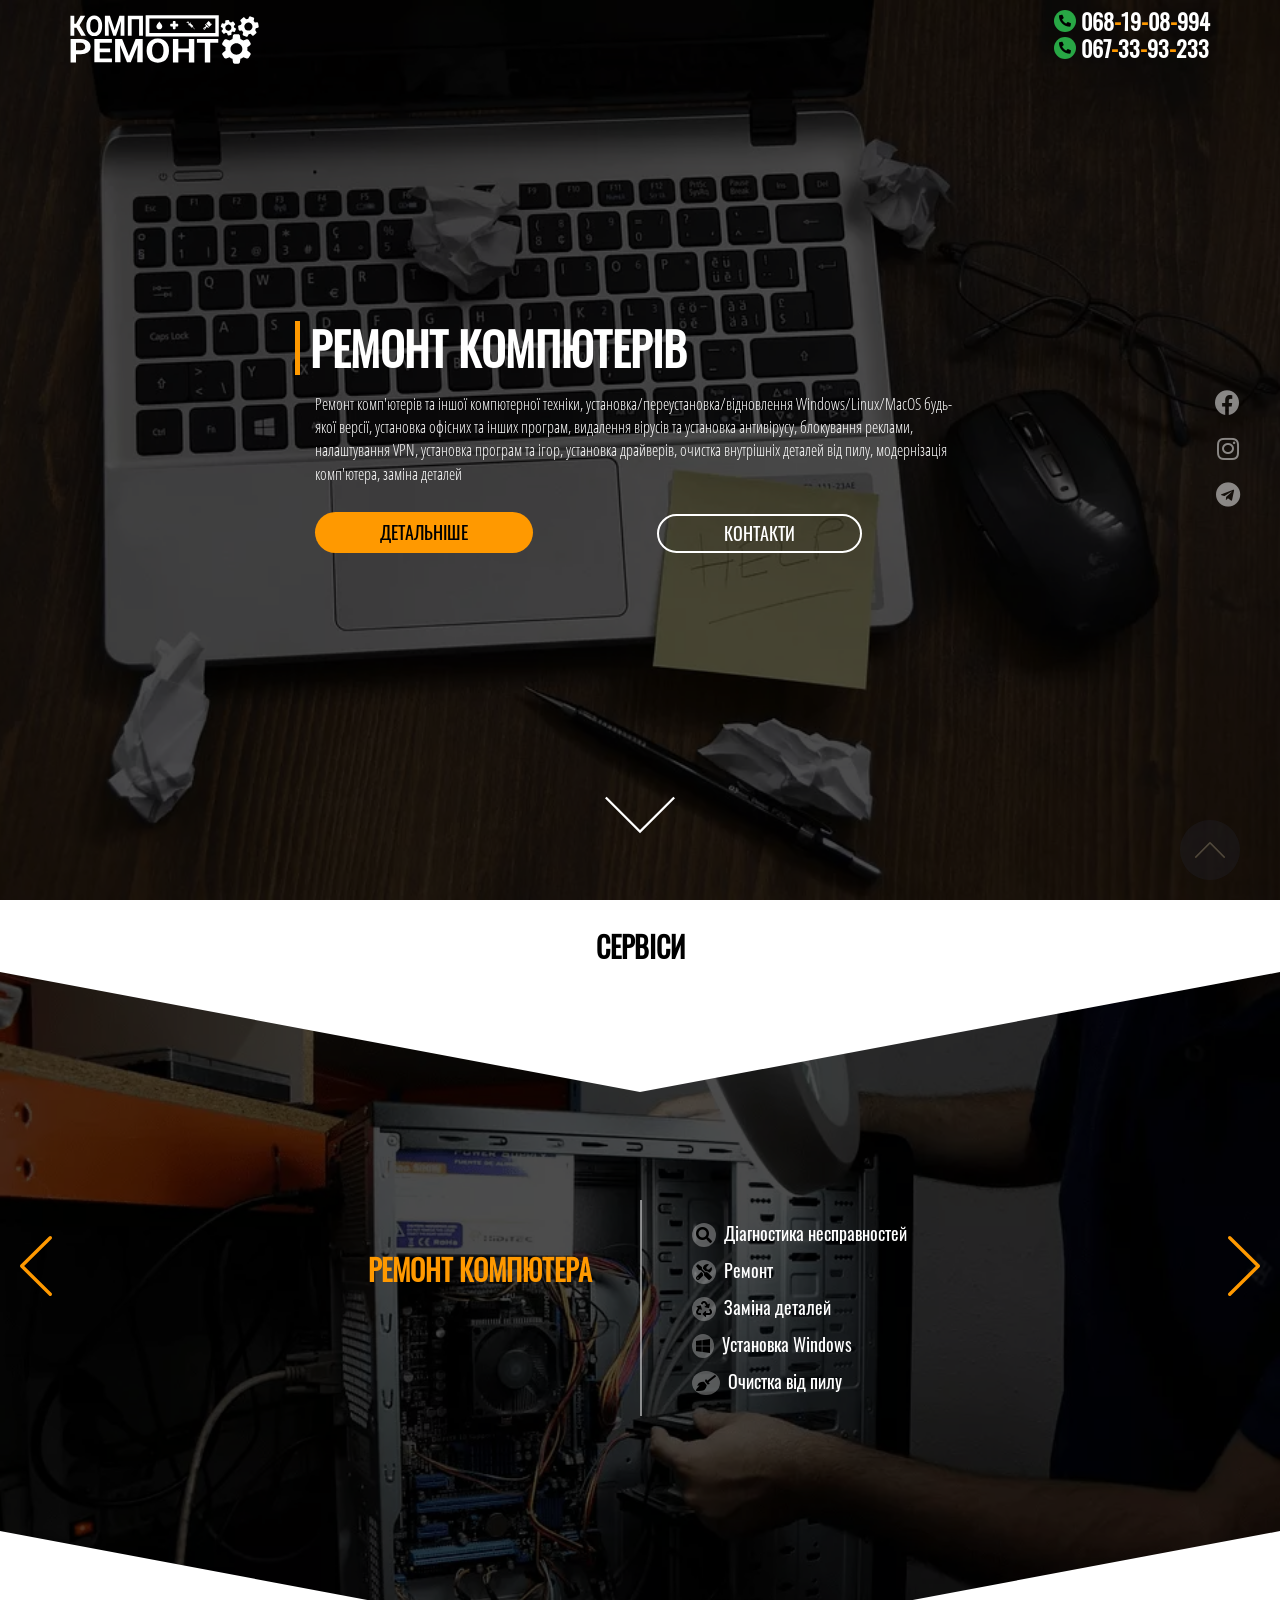
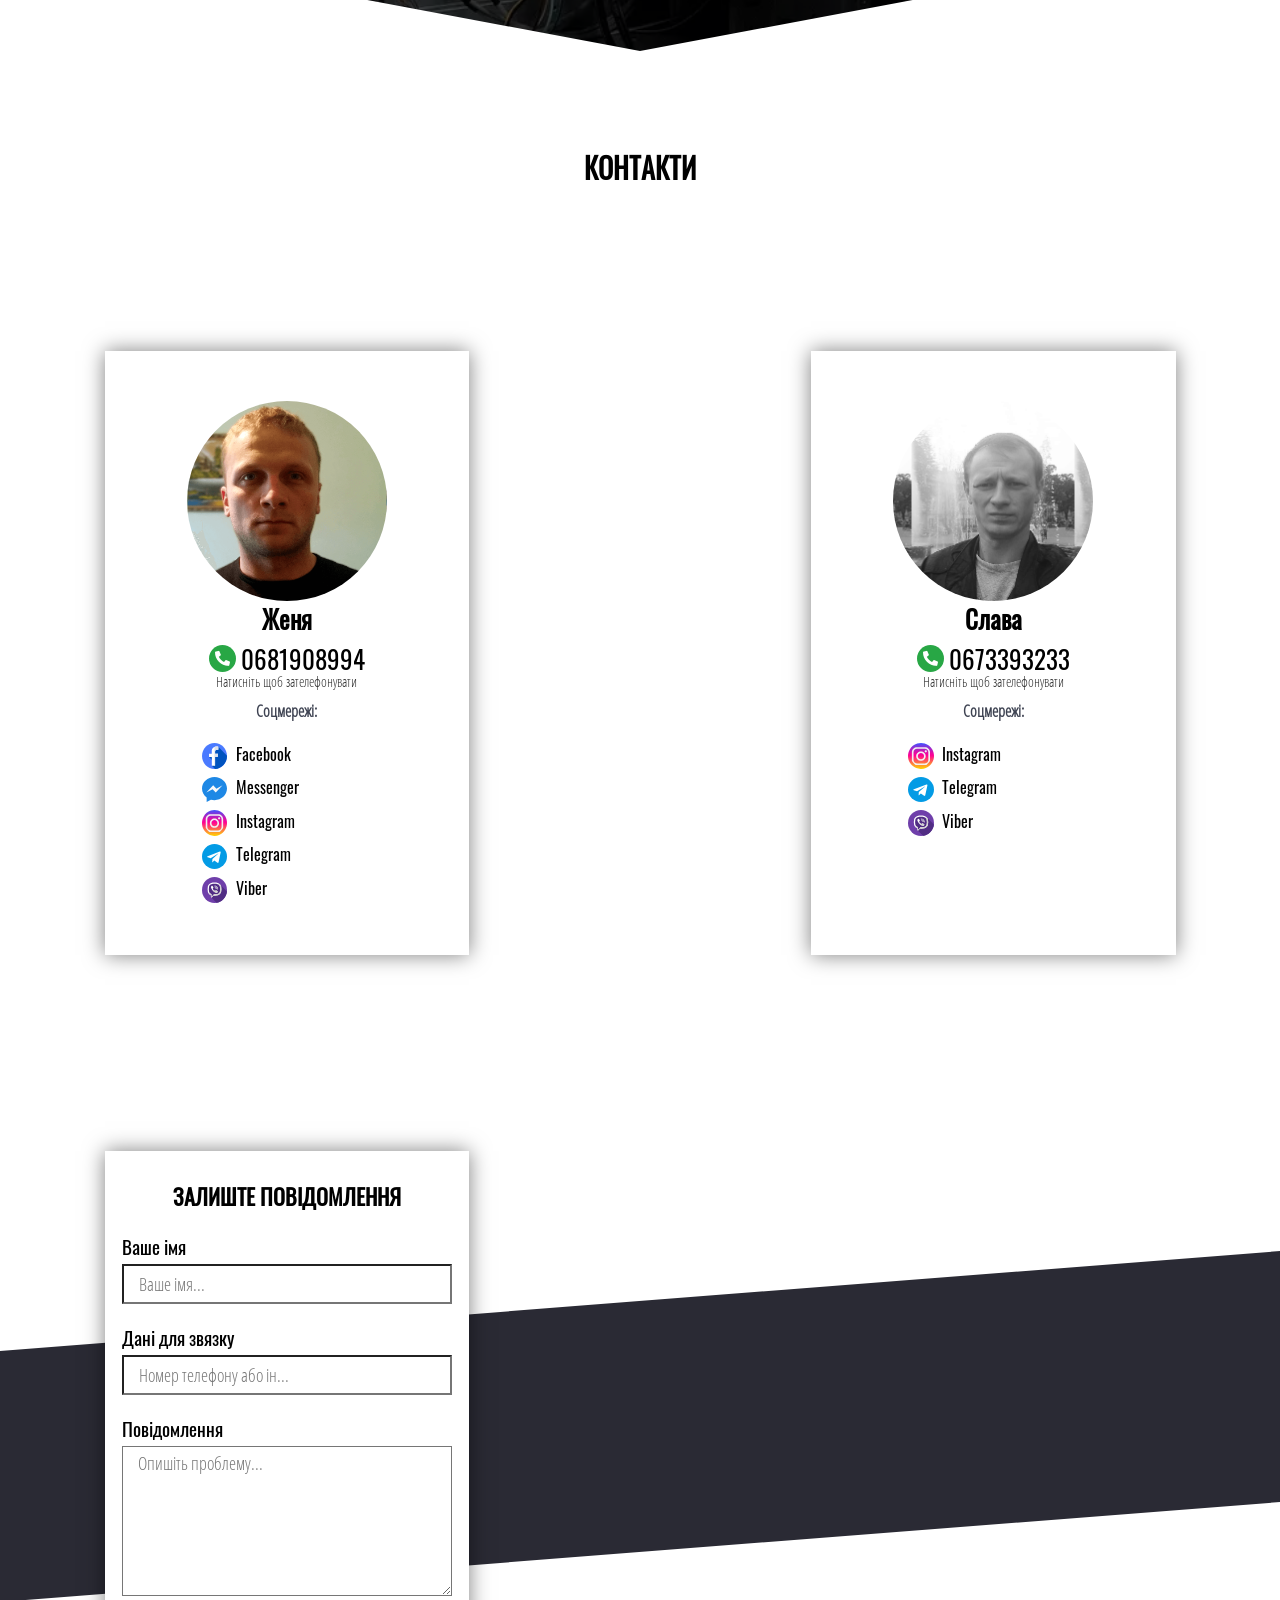
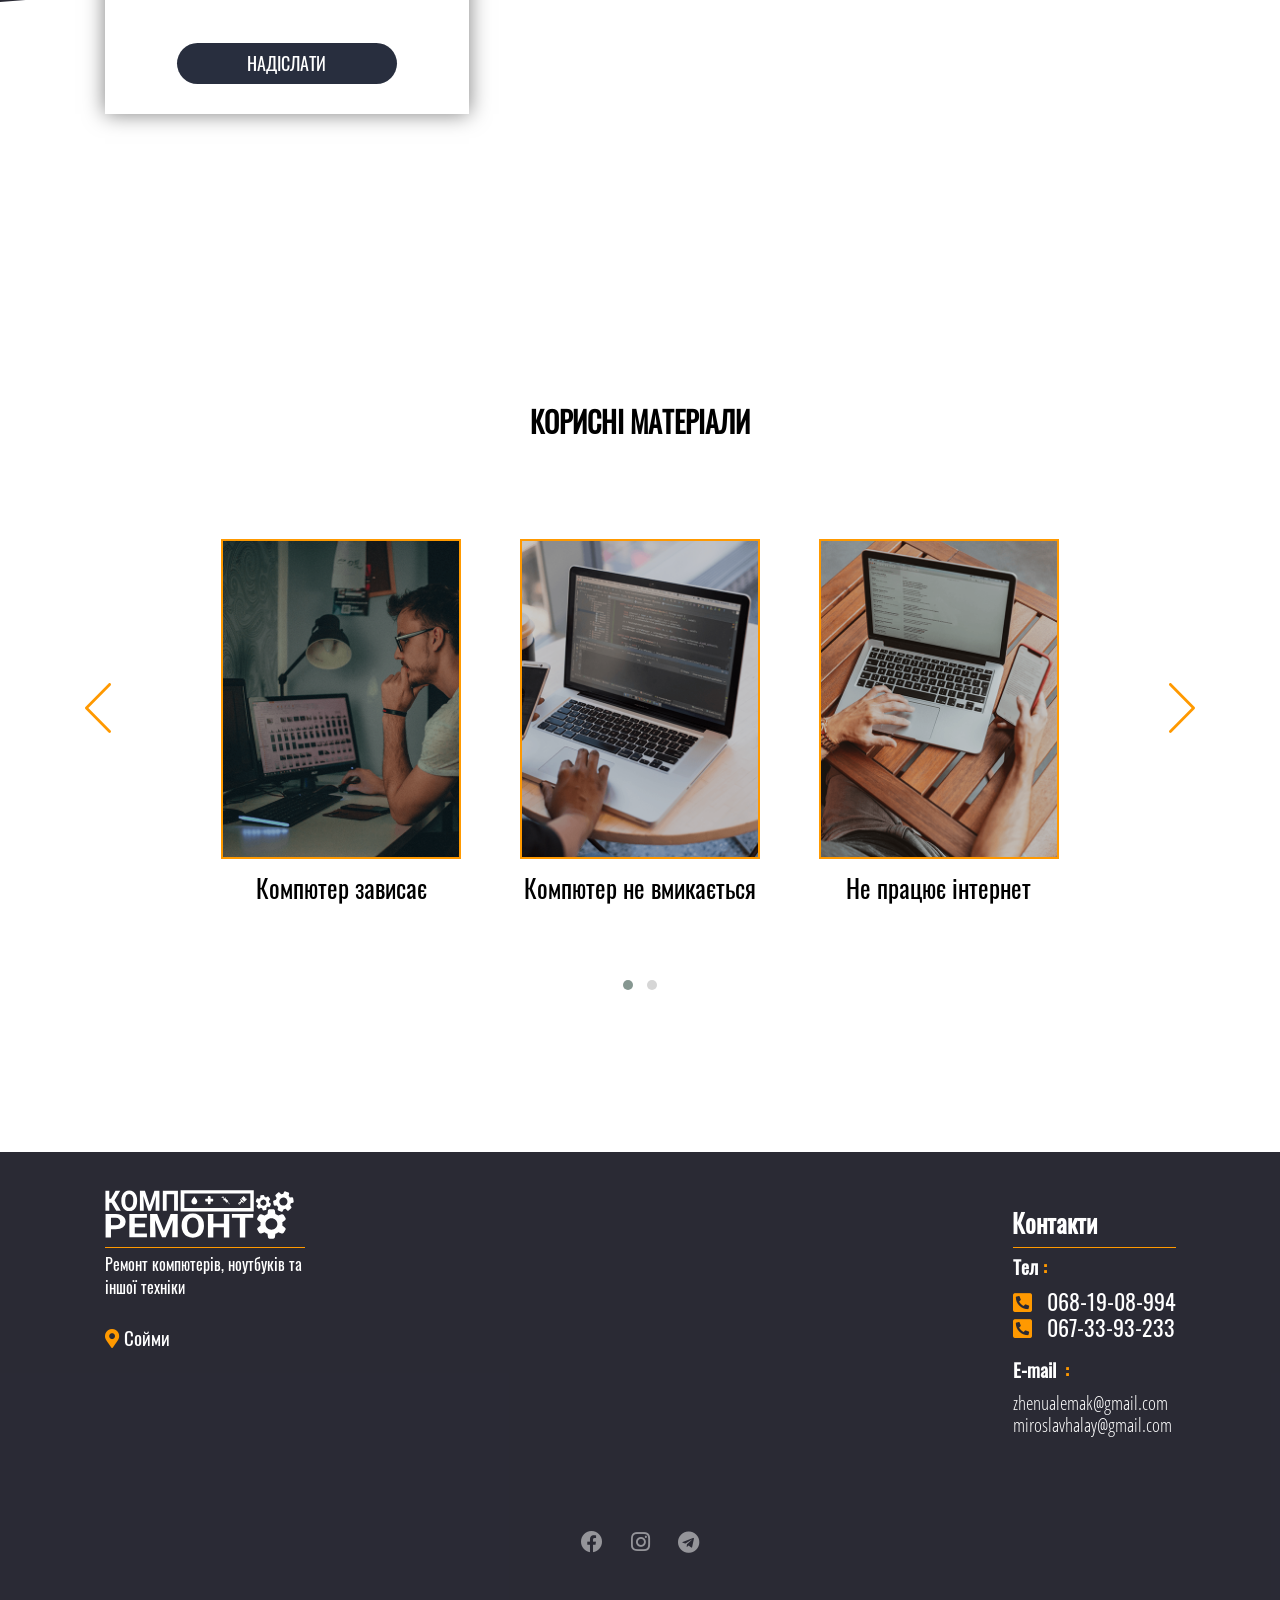
<file: index.html>
<!DOCTYPE html>
<html lang="ua">

<head>

	<meta charset="utf-8">
	<meta property="og:image" content="http://kompremont.ml/img/preview.jpg" />
	<meta property="og:image:width" content="800" />
	<meta property="og:image:height" content="600" />
	<meta property="og:locale" content="ua_UA" />
	<meta property="og:title" content="Ремонт компютерів" />
	<meta property="og:description"
		content="Ремонт компютерів та ноутбуків, заміна деталей, установка та налаштування програм     Ремонт компютерів Сойми " />



	<meta name="google-site-verification" content="xtyR2nr9MiOhkoYx74wu_kkQ6Wt0jSzHsIjItsldZss" />
	<meta name="description"
		content="Ремонт компютерів та ноутбуків, заміна деталей, установка та налаштування програм     Ремонт компютерів Сойми ">
	<meta name="keywords"
		content="ремонт компютерів, ремонт компютера, ремонт ноутбука, ремонт телефона, kompremont сойми">
	<meta name="viewport" content="width=device-width">

	<title>Ремонт компютерів</title>
	<link rel="icon" href="img/logo-preview.svg">

	<link rel="stylesheet" href="css/styles.min.css">



</head>

<body class="ishome">



	<div class="preloader">
		<div class="circles-container">
			<div class="circle-1"></div>
			<div class="circle-2"></div>
			<div class="circle-3"></div>
		</div>
	</div>







	<header class="site-header" style="background-image: url(img/mainBG.webp);">
		<div class="cover"></div><!-- Затемнення -->

		<!-- ЛОГО І ТЕЛЕФОН -->

		<div class="topline">

			<a href="#" class="logo"><img src="img/logo-komp.svg" alt="Logo"></a>

			<div class="phones">
				<div class="phone"><i class="fas fa-phone-alt"></i>
					068<span>-</span>19<span>-</span>08<span>-</span>994
				</div>
				<div class="phone2"><i class="fas fa-phone-alt"></i>
					067<span>-</span>33<span>-</span>93<span>-</span>233
				</div>
			</div>

		</div>

		<!-- ЗАГОЛОВОК І ОСН ТЕКСТ -->

		<div class="header-flex">
			<div class="flex-center ">

				<div class="container">

					<div class="row justify-content-center">

						<div class="col-lg-8  col-md-10 col-sm-12 col-12">

							<div class="header-composition">


								<h1 class="main-header  wow bounceInRight" data-wow-delay="1.2s"
									data-wow-duration="1.5s">Ремонт компютерів</h1>


								<p class="wow bounceInRight" data-wow-delay="1.4s" data-wow-duration="1.5s">Ремонт
									комп'ютерів та іншої компютерної техніки, установка/переустановка/відновлення
									Windows/Linux/MacOS будь-якої версії, установка офісних та інших програм, видалення
									вірусів та установка антивірусу<span>, блокування реклами, налаштування VPN,
										установка програм та ігор, установка драйверів, очистка внутрішніх деталей від
										пилу, модернізація комп'ютера, заміна деталей</span></p>

								<a href="#s1" class="button-white wow bounceInLeft" data-wow-delay="1.5s"
									data-wow-duration="1.5s">
									<div class="button-text">Детальніше</div>
								</a>

								<a href="#s2" class="button-trans wow bounceInRight" data-wow-delay="1.5s"
									data-wow-duration="1.5s">
									<div class="button-text">Контакти</div>
								</a>

							</div>



						</div>
					</div>
				</div>

			</div>
		</div>

		<!-- Соц мережі -->

		<div class="header-social">
			<nav class="social">
				<ul>
					<li><a href=" https://www.facebook.com/eugene.lemak.1" target="_blank"><i
								class="fab fa-facebook"></i></a></li>
					<li><a href="https://www.instagram.com/lemak_evg/" target="_blank"><i
								class="fab fa-instagram"></i></a>
					</li>
					<li><a href="https://t.me/eugene0408" target="_blank"><i class="fab fa-telegram"></i></a></li>
				</ul>
			</nav>
		</div>

		<!-- НИЖНІЙ РЯДОК -->

		<div class="down-arrow wow backInUp" data-wow-delay="1.2s">

			<a href="#s1">
				<img src="img/down-arrow.svg" alt="вниз">
			</a>

		</div>



	</header>



	<div id="mycontent" style="background-image: url(img/mainBG.webp);">
		<!-- Задній фон -->





		<!-- 

-----------------------------          СЕКЦІЯ 1: КАРУСЕЛЬ СЕРВІСИ          ----------------------------- 

-->



		<section class="s-carousel-header" id="s1">

			<div class="container">
				<div class="row">
					<div class="col-lg-12 col-md-12">

						<div class="s1-header-wrapper wow bounceInLeft">
							<!-- <img src="img/svg/services.svg" alt="#"> -->
							<h2 class="s-header">Сервіси</h2>
						</div>


					</div>
				</div>
			</div>

		</section>


		<!--Білий фон для анімації-->
		<div class="sect-bg">



			<section class="s-serv-carousel wow fadeInUpBig"
				style="background-image: url(img/mcarousel/computer.webp);">

				<div class="cover"></div><!-- Затемненя -->

				<div class="carousel-corner-top"></div>
				<div class="carousel-corner-bot"></div>


				<div class="owl-carousel main-carousel wow fadeInRight">


					<!-- Computer -->
					<div class="main-carousel-item" style="background-image: url(img/mcarousel/computer.webp);">

						<div class="main-carousel-content">



							<div class="light-text">

								<h2>Ремонт компютера</h2>

								<div class="text-sect">

									<ul>
										<li><i class="fas fa-search"></i>Діагностика <span>несправностей</span></li><br>
										<li><i class="fas fa-tools"></i>Ремонт</li><br>
										<li><i class="fas fa-recycle"></i>Заміна деталей</li><br>
										<li><i class="fab fa-windows"></i>Установка Windows</li><br>
										<li><i class="fas fa-broom"></i>Очистка від пилу</li><br>
									</ul>

								</div>



							</div>
						</div>


					</div>




					<!-- Program setup -->
					<div class="main-carousel-item" style="background-image: url(img/mcarousel/setupprog.webp);">
						<div class="main-carousel-content">



							<div class="light-text">

								<h2>Установка програм</h2>

								<div class="text-sect">
									<ul>
										<li><i class="fas fa-cogs"></i>Налаштування програм</li><br>
										<li><i class="fas fa-file-word"></i>Установка офісних пакетів</li><br>
										<li><i class="fas fa-mask"></i>Вимкнення стеження<span> Windows</span></li><br>
										<li><i class="fas fa-shield-alt"></i><span>Установка</span>
											<span>блокування</span> реклами
										</li><br>
										<li><i class="fas fa-user-shield"></i>Установка антивірусу</li><br>
									</ul>
								</div>



							</div>

						</div>


					</div>




					<!-- Notebook -->
					<div class="main-carousel-item" style="background-image: url(img/mcarousel/notebook.webp);">

						<div class="main-carousel-content">



							<div class="light-text">

								<h2>Ремонт ноутбуків</h2>

								<div class="text-sect">
									<ul>
										<li><i class="fas fa-search"></i>Діагностика <span>несправностей</span></li><br>
										<li><i class="fas fa-tools"></i>Ремонт</li><br>
										<li><i class="fas fa-recycle"></i>Заміна деталей</li><br>
										<li><i class="fab fa-windows"></i>Установка Windows</li><br>
										<li><i class="fas fa-broom"></i>Очистка від пилу</li><br>
									</ul>
								</div>



							</div>

						</div>


					</div>




					<!-- Cleaning -->
					<div class="main-carousel-item" style="background-image: url(img/mcarousel/cleaning.webp);">
						<a name="cleaning"></a>
						<div class="main-carousel-content">



							<div class="light-text">

								<h2>Очистка</h2>

								<div class="text-sect">
									<ul>
										<li><i class="fas fa-broom"></i>Очистка від пилу</li><br>
										<li><i class="fas fa-syringe"></i></i>Заміна термопасти</li><br>
										<li><i class="fas fa-spray-can"></i>Очистка контактів</li><br>
										<li><i class="fas fa-fan"></i>Змазка вентилятора</li><br>
										<li><i class="fas fa-keyboard"></i>Очистка клавіатури</li><br>
									</ul>
								</div>

							</div>

						</div>


					</div>



					<!-- Modernization -->
					<div class="main-carousel-item" style="background-image: url(img/mcarousel/zborka.webp);">
						<div class="main-carousel-content">



							<div class="light-text">

								<h2>Модернізація компютера</h2>

								<div class="text-sect">
									<ul>
										<li><i class="fas fa-microchip"></i>Заміна процесора</li><br>
										<li><i class="fas fa-photo-video"></i>Установка відеокарти</li><br>
										<li><i class="fas fa-sd-card"></i>Розширення памяті</li><br>
										<li><i class="fas fa-hdd"></i>Заміна блока живлення</li><br>
										<li><i class="fas fa-fan"></i>Установка<span> дод.</span> вентиляторів</li><br>
									</ul>
								</div>

							</div>

						</div>



					</div>



					<!-- Other -->
					<div class="main-carousel-item" style="background-image: url(img/mcarousel/other.webp);">
						<div class="main-carousel-content">


							<div class="light-text">

								<h2>Інша техніка</h2>

								<div class="text-sect">
									<ul>
										<li><i class="fas fa-mobile-alt"></i>Прошивка смартфонів</li><br>
										<li><i class="fas fa-wifi"></i>Налаштування роутерів/модемів</li><br>
										<li><i class="fas fa-tablet-alt"></i>Прошивка планшетів</li><br>
										<li><i class="fas fa-tv"></i>Налаштування СмартТВ</li><br>
										<li><i class="fas fa-satellite-dish"></i>Налаштування тюнерів</li><br>
									</ul>
								</div>



							</div>

						</div>



					</div>

				</div>


			</section>

		</div>

		<!--
	
---------------------------           СЕКЦІЯ 2            ---------------------------                  
					
-->
		<div class="sect-1-footer" id="s2">

		</div>








		<section class="sect-2">

			<div class="sect-2-header">

				<div class="container">
					<div class="row">
						<div class="col-lg-12 col-md-12">

							<div class="s2-header-wrapper wow zoomIn">
								<h2 class="s-header">Контакти</h2>
							</div>


						</div>
					</div>
				</div>

			</div>

			<div class="container">
				<div class="row ">
					<div class="col-md-6 d-flex justify-content-lg-start justify-content-center">

						<div class="contacts-wrapper wow bounceInLeft" data-wow-delay="0.4s" data-wow-duration="1.5s">

							<div class="contacts">

								<div class="pict-wrapper">
									<div class="contacts-pict">
										<a>

											<div class="pict" style="background-image: url(img/photos/zhenua.webp);">
											</div>

										</a>

									</div>
								</div>

								<h3>Женя</h3>

								<a href="tel:+380681908994" class="telephone">
									<div class="contacts-phone"><i class="fas fa-phone-alt"></i>0681908994</div>
								</a>

								<p>Натисніть щоб зателефонувати</p>

								<div class="contacts-social">
									<h4>Соцмережі:</h4>
									<ul class="wow bounceInRight" data-wow-delay="0.5s">
										<li><a href="https://www.facebook.com/eugene.lemak.1" target="_blank"> <img
													src="img/svg/facebook.svg" alt="mes"> Facebook</a></li>

										<li><a href="https://www.messenger.com/t/eugene.lemak.1" target="_blank"> <img
													src="img/svg/messenger.svg" alt="mes"> Messenger</a></li>

										<li><a href="https://www.instagram.com/lemak_evg/" target="_blank"> <img
													src="img/svg/instagram.svg" alt="inst"> Instagram</a>
										</li>

										<li><a href="https://t.me/eugene0408" target="_blank"> <img
													src="img/svg/telegram.svg" alt="tlg"> Telegram</a></li>

										<li><a href="viber://chat?number=%2B380681908994" target="_blank"> <img
													src="img/svg/viber.svg" alt="v"> Viber</a></li>
									</ul>


								</div>

							</div>


						</div>


					</div>

					<div class="col-md-6 d-flex justify-content-lg-end justify-content-center">

						<div class="contacts-wrapper wow bounceInRight" data-wow-delay="0.4s" data-wow-duration="1.5s">

							<div class="contacts">

								<div class="contacts-pict">
									<a>

										<div class="pict" style="background-image: url(img/photos/slava.webp);"></div>

									</a>


								</div>

								<h3>Слава</h3>

								<a href="tel:+380673393233" class="telephone">
									<div class="contacts-phone"><i class="fas fa-phone-alt"></i>0673393233</div>
								</a>

								<p>Натисніть щоб зателефонувати</p>


								<div class="contacts-social">
									<h4>Соцмережі:</h4>
									<ul class="contacts-social-right wow bounceInLeft" data-wow-delay="0.5s">

										<li><a href="https://www.instagram.com/myroslavhalai/" target="_blank"> <img
													src="img/svg/instagram.svg" alt="inst"> Instagram</a>
										</li>

										<li><a href="https://t.me/myroslavhalai" target="_blank"> <img
													src="img/svg/telegram.svg" alt="tlg"> Telegram</a></li>

										<li><a href="viber://chat?number=%2B380673393233" target="_blank"> <img
													src="img/svg/viber.svg" alt="v"> Viber</a></li>

										<li></li>
										<li></li>

									</ul>

								</div>

							</div>



						</div>


					</div>

				</div>

			</div>




		</section>

		<div class="sect-2-bot"></div>





		<!-- 
		
		--------------------------	СЕКЦІЯ 3 --------------------------
		
	-->

		<section class="sect-3">


			<div class="sect-3-corner-top"></div>


			<div class="container">
				<div class="row">




					<div class="col-md-6 col-sm-10 col-12 justify-content-sm-start justify-content-center">

						<div class="mail-form-wrapper wow bounceInLeft" data-wow-duration="1.5s">

							<div class="h3-wrapper">
								<h3>Залиште повідомлення</h3>
							</div>

							<form class="mail-form" id="form-m" action="https://formspree.io/myynbday" method="POST">

								<!-- Hidden Required Fields -->
								<input type="hidden" name="project_name" value="Remont Computeriv">
								<input type="hidden" name="admin_email" value="zhenualemak@gmail.com">
								<input type="hidden" name="form_subject" value="Заявка з сайту Ремонт Компютерів">
								<!-- END Hidden Required Fields -->

								<div class="input-mail">

									<label for="">Ваше імя</label><br>
									<input type="text" name="Name" placeholder="Ваше імя..." required><br>

									<label for="">Дані для звязку </label><br>
									<input type="text" name="E-mail" placeholder="Номер телефону або ін..."
										required><br>

								</div>

								<div class="input-text">

									<label for="">Повідомлення</label><br>
									<textarea type="text" name="Text" placeholder="Опишіть проблему..."
										id="input-text"></textarea><br>

								</div>

								<div class="button-wrapper">

									<button class="button-white" type="submit" value="send">
										<div class="button-text">Надіслати</div>
									</button>

								</div>

							</form>

						</div>

					</div>

				</div>

			</div>
			<div class="sect-3-corner-bot"></div>
			<div class="sect-3-footer"></div>

		</section>





		<!--

	-----------------------					КАРУСЕЛЬ  Корисні матеріали   -----------------------                   
										
-->


		<section class="s-articles">



			<div class="s3-header-wrapper wow zoomIn">
				<!-- <img src="img/svg/lupa.svg" alt="#"> -->
				<h2 class="s-header">Корисні матеріали</h2>
			</div>




			<div class="owl-carousel carousel-articles owl-theme wow fadeInUpBig ">


				<a href="https://remontka.pro/zavisaet-computer/" target="_blank">

					<div class="carousel-articles-item">

						<div class="carousel-articles-cover">
							<img src="img/carousel/compbuging.webp" alt="#">
						</div>

						<div class="h3wrapper">
							<h3>Компютер зависає</h3>
						</div>

					</div>


				</a>



				<a href="https://blog.comfy.ua/ua/chomu-ne-vklyuchaehtsya-kompyuter_a0-214/" target="_blank">

					<div class="carousel-articles-item">

						<div class="carousel-articles-cover">
							<img src="img/carousel/person-laptop.webp" alt="#">
						</div>

						<div class="h3wrapper">
							<h3>Компютер не вмикається</h3>
						</div>

					</div>

				</a>



				<a href="https://remontka.pro/no-internet-windows-10/" target="_blank">

					<div class="carousel-articles-item">

						<div class="carousel-articles-cover">
							<img src="img/carousel/macbook.webp" alt="#">
						</div>

						<div class="h3wrapper">
							<h3>Не працює інтернет</h3>
						</div>
					</div>
				</a>



				<a href="https://remontka.pro/monitor-ne-vklyuchaetsya/" target="_blank">

					<div class="carousel-articles-item">

						<div class="carousel-articles-cover">
							<img src="img/carousel/monitor-on-table.webp" alt="#">
						</div>

						<div class="h3wrapper">
							<h3>Не вмикається монітор</h3>
						</div>

					</div>
				</a>



				<a href="https://www.moyo.ua/news/ne_zaryazhaetsya_noutbuk_5_osnovnyh_prichin_i_bolee_10_sposobov_resheniya.html"
					target="_blank">

					<div class="carousel-articles-item">

						<div class="carousel-articles-cover">
							<img src="img/carousel/laptop.webp" alt="#">
						</div>

						<div class="h3wrapper">
							<h3>Ноутбук не заряджається</h3>
						</div>

					</div>

				</a>



				<a href="https://www.moyo.ua/news/pochemu_tormozit_noutbuk_7_variantov_uskoreniya_raboty.html"
					target="_blank">

					<div class="carousel-articles-item">

						<div class="carousel-articles-cover">
							<img src="img/carousel/laptop2.webp" alt="#">
						</div>

						<div class="h3wrapper">
							<h3>Ноутбук зависає</h3>
						</div>

					</div>

				</a>


			</div>

		</section>


		<!--

			---------------------        FOOTER        ---------------------

			-->

		<section class="footer">

			<div class="container">
				<div class="row">
					<div class="col-md-12">


						<div class="footer-topline wow fadeIn">
							<a href="#" class="logo"><img src="img/logo-komp.svg" alt="#"></a>
							<h2>Контакти</h2>
						</div>


						<div class="footer-logo">

							<div class="footer-text wow fadeInLeft" data-wow-delay="0.3s">
								Ремонт компютерів, ноутбуків та іншої техніки
							</div>
							<div id="location" class="wow fadeInLeft " data-wow-delay="0.5s"><i
									class="fas fa-map-marker-alt"></i>Сойми</div>
						</div>
						<div class="footer-contacts wow fadeInRight" data-wow-delay="0.3s">


							<h3>Тел<span>:</span></h3>
							<ul>
								<li><i class="fas fa-phone-square-alt"></i> 068-19-08-994 </li>
								<li><i class="fas fa-phone-square-alt"></i> 067-33-93-233</li>
							</ul>

							<div class="footer-contacts-mail wow fadeInRight" data-wow-delay="0.5s">
								<h3>E-mail <span>:</span></h3>
								<ul>
									<li>zhenualemak@gmail.com</li>
									<li>miroslavhalay@gmail.com</li>
								</ul>
							</div>
						</div>



					</div>
				</div>

			</div>





			<!-- Соц мережі -->



			<div class="footer-social">
				<nav class="social">
					<ul>
						<li><a href="https://www.facebook.com/eugene.lemak.1" target="_blank"><i
									class="fab fa-facebook"></i></a></li>
						<li><a href="https://www.instagram.com/lemak_evg/" target="_blank"><i
									class="fab fa-instagram"></i></a></li>
						<li><a href="https://t.me/eugene0408" target="_blank"><i class="fab fa-telegram"></i></a></li>
					</ul>
				</nav>
			</div>


		</section>







	</div>
	<!--full page-->



	<div id="to-top">
		<div id="to-top-arrow"></div>
	</div>



	<script src="js/scripts.min.js"></script> <!-- ALWAYS END! -->
</body>

</html>
</file>
<file: css/styles.min.css>
@charset "UTF-8";@font-face{font-family:roboto-example;font-weight:400;font-style:normal;src:url(../fonts/RobotoRegular/RobotoRegular.eot);src:url(../fonts/RobotoRegular/RobotoRegular.eot?#iefix) format("embedded-opentype"),url(../fonts/RobotoRegular/RobotoRegular.woff) format("woff"),url(../fonts/RobotoRegular/RobotoRegular.ttf) format("truetype")}@font-face{font-family:roboto-example;font-weight:700;font-style:normal;src:url(../fonts/RobotoBold/RobotoBold.eot);src:url(../fonts/RobotoBold/RobotoBold.eot?#iefix) format("embedded-opentype"),url(../fonts/RobotoBold/RobotoBold.woff) format("woff"),url(../fonts/RobotoBold/RobotoBold.ttf) format("truetype")}@font-face{font-family:Roboto;font-style:normal;font-weight:500;src:url(../fonts/Roboto-Medium.woff2) format("woff2")}@font-face{font-family:Roboto;font-style:normal;font-weight:700;src:url(../fonts/roboto-bold-webfont.woff2) format("woff2")}@font-face{font-family:RobotoCondensed;font-style:normal;font-weight:700;src:url(../fonts/RobotoCondensed-Bold.woff2) format("woff2")}@font-face{font-family:RobotoCondensed;font-style:normal;font-weight:400;src:url(../fonts/RobotoCondensed-Regular.woff2) format("woff2")}@font-face{font-family:RobotoCondensed;font-style:normal;font-weight:200;src:url(../fonts/RobotoCondensed-Light.woff) format("woff2")}@font-face{font-family:RobotoCondensed;font-style:italic;font-weight:200;src:url(../fonts/RobotoCondensed-LightItalic.woff) format("woff2")}@font-face{font-family:OpenSans;font-style:normal;font-weight:600;src:url(../fonts/OpenSans-SemiBold.woff2) format("woff2")}@font-face{font-family:Oswald;font-style:normal;font-weight:400;src:url(../fonts/oswald-variablefont_wght.woff2) format("woff2")}@font-face{font-family:UbuntuCondensed;font-style:normal;font-weight:400;src:url(../fonts/ubuntucondensed-regular.woff2) format("woff2")}@font-face{font-family:Yanone;font-style:normal;font-weight:400;src:url(../fonts/yanonekaffeesatz-variablefont_wght.woff2) format("woff2")}@font-face{font-family:OpenSansCondensed;font-style:normal;font-weight:300;src:url(../fonts/opensanscondensed-light.woff2) format("woff2")}*,::after,::before{-webkit-box-sizing:border-box;box-sizing:border-box}html{font-family:sans-serif;line-height:1.15;-webkit-text-size-adjust:100%;-ms-text-size-adjust:100%;-ms-overflow-style:scrollbar;-webkit-tap-highlight-color:transparent}@-ms-viewport{width:device-width}article,aside,dialog,figcaption,figure,footer,header,hgroup,main,nav,section{display:block}body{margin:0;font-family:-apple-system,BlinkMacSystemFont,"Segoe UI",Roboto,"Helvetica Neue",Arial,sans-serif,"Apple Color Emoji","Segoe UI Emoji","Segoe UI Symbol";font-size:1rem;font-weight:400;line-height:1.5;color:#212529;text-align:left;background-color:#fff}[tabindex="-1"]:focus{outline:0!important}hr{-webkit-box-sizing:content-box;box-sizing:content-box;height:0;overflow:visible}h1,h2,h3,h4,h5,h6{margin-top:0;margin-bottom:.5rem}p{margin-top:0;margin-bottom:1rem}abbr[data-original-title],abbr[title]{text-decoration:underline;-webkit-text-decoration:underline dotted;text-decoration:underline dotted;cursor:help;border-bottom:0}address{margin-bottom:1rem;font-style:normal;line-height:inherit}dl,ol,ul{margin-top:0;margin-bottom:1rem}ol ol,ol ul,ul ol,ul ul{margin-bottom:0}dt{font-weight:700}dd{margin-bottom:.5rem;margin-left:0}blockquote{margin:0 0 1rem}dfn{font-style:italic}b,strong{font-weight:bolder}small{font-size:80%}sub,sup{position:relative;font-size:75%;line-height:0;vertical-align:baseline}sub{bottom:-.25em}sup{top:-.5em}a{color:#007bff;text-decoration:none;background-color:transparent;-webkit-text-decoration-skip:objects}a:hover{color:#0056b3;text-decoration:underline}a:not([href]):not([tabindex]){color:inherit;text-decoration:none}a:not([href]):not([tabindex]):focus,a:not([href]):not([tabindex]):hover{color:inherit;text-decoration:none}a:not([href]):not([tabindex]):focus{outline:0}code,kbd,pre,samp{font-family:monospace,monospace;font-size:1em}pre{margin-top:0;margin-bottom:1rem;overflow:auto;-ms-overflow-style:scrollbar}figure{margin:0 0 1rem}img{vertical-align:middle;border-style:none}svg:not(:root){overflow:hidden}table{border-collapse:collapse}caption{padding-top:.75rem;padding-bottom:.75rem;color:#6c757d;text-align:left;caption-side:bottom}th{text-align:inherit}label{display:inline-block;margin-bottom:.5rem}button{border-radius:0}button:focus{outline:1px dotted;outline:5px auto -webkit-focus-ring-color}button,input,optgroup,select,textarea{margin:0;font-family:inherit;font-size:inherit;line-height:inherit}button,input{overflow:visible}button,select{text-transform:none}[type=reset],[type=submit],button,html [type=button]{-webkit-appearance:button}[type=button]::-moz-focus-inner,[type=reset]::-moz-focus-inner,[type=submit]::-moz-focus-inner,button::-moz-focus-inner{padding:0;border-style:none}input[type=checkbox],input[type=radio]{-webkit-box-sizing:border-box;box-sizing:border-box;padding:0}input[type=date],input[type=datetime-local],input[type=month],input[type=time]{-webkit-appearance:listbox}textarea{overflow:auto;resize:vertical}fieldset{min-width:0;padding:0;margin:0;border:0}legend{display:block;width:100%;max-width:100%;padding:0;margin-bottom:.5rem;font-size:1.5rem;line-height:inherit;color:inherit;white-space:normal}progress{vertical-align:baseline}[type=number]::-webkit-inner-spin-button,[type=number]::-webkit-outer-spin-button{height:auto}[type=search]{outline-offset:-2px;-webkit-appearance:none}[type=search]::-webkit-search-cancel-button,[type=search]::-webkit-search-decoration{-webkit-appearance:none}::-webkit-file-upload-button{font:inherit;-webkit-appearance:button}output{display:inline-block}summary{display:list-item;cursor:pointer}template{display:none}[hidden]{display:none!important}@-ms-viewport{width:device-width}html{-webkit-box-sizing:border-box;box-sizing:border-box;-ms-overflow-style:scrollbar}*,::after,::before{-webkit-box-sizing:inherit;box-sizing:inherit}.container{width:100%;padding-right:34.5px;padding-left:34.5px;margin-right:auto;margin-left:auto}@media (min-width:576px){.container{max-width:540px}}@media (min-width:768px){.container{max-width:720px}}@media (min-width:992px){.container{max-width:960px}}@media (min-width:1200px){.container{max-width:1140px}}.container-fluid{width:100%;padding-right:34.5px;padding-left:34.5px;margin-right:auto;margin-left:auto}.row{display:-webkit-box;display:-ms-flexbox;display:flex;-ms-flex-wrap:wrap;flex-wrap:wrap;margin-right:-34.5px;margin-left:-34.5px}.no-gutters{margin-right:0;margin-left:0}.no-gutters>.col,.no-gutters>[class*=col-]{padding-right:0;padding-left:0}.col,.col-1,.col-10,.col-11,.col-12,.col-2,.col-3,.col-4,.col-5,.col-6,.col-7,.col-8,.col-9,.col-auto,.col-lg,.col-lg-1,.col-lg-10,.col-lg-11,.col-lg-12,.col-lg-2,.col-lg-3,.col-lg-4,.col-lg-5,.col-lg-6,.col-lg-7,.col-lg-8,.col-lg-9,.col-lg-auto,.col-md,.col-md-1,.col-md-10,.col-md-11,.col-md-12,.col-md-2,.col-md-3,.col-md-4,.col-md-5,.col-md-6,.col-md-7,.col-md-8,.col-md-9,.col-md-auto,.col-sm,.col-sm-1,.col-sm-10,.col-sm-11,.col-sm-12,.col-sm-2,.col-sm-3,.col-sm-4,.col-sm-5,.col-sm-6,.col-sm-7,.col-sm-8,.col-sm-9,.col-sm-auto,.col-xl,.col-xl-1,.col-xl-10,.col-xl-11,.col-xl-12,.col-xl-2,.col-xl-3,.col-xl-4,.col-xl-5,.col-xl-6,.col-xl-7,.col-xl-8,.col-xl-9,.col-xl-auto{position:relative;width:100%;min-height:1px;padding-right:34.5px;padding-left:34.5px}.col{-ms-flex-preferred-size:0;flex-basis:0;-webkit-box-flex:1;-ms-flex-positive:1;flex-grow:1;max-width:100%}.col-auto{-webkit-box-flex:0;-ms-flex:0 0 auto;flex:0 0 auto;width:auto;max-width:none}.col-1{-webkit-box-flex:0;-ms-flex:0 0 8.33333%;flex:0 0 8.33333%;max-width:8.33333%}.col-2{-webkit-box-flex:0;-ms-flex:0 0 16.66667%;flex:0 0 16.66667%;max-width:16.66667%}.col-3{-webkit-box-flex:0;-ms-flex:0 0 25%;flex:0 0 25%;max-width:25%}.col-4{-webkit-box-flex:0;-ms-flex:0 0 33.33333%;flex:0 0 33.33333%;max-width:33.33333%}.col-5{-webkit-box-flex:0;-ms-flex:0 0 41.66667%;flex:0 0 41.66667%;max-width:41.66667%}.col-6{-webkit-box-flex:0;-ms-flex:0 0 50%;flex:0 0 50%;max-width:50%}.col-7{-webkit-box-flex:0;-ms-flex:0 0 58.33333%;flex:0 0 58.33333%;max-width:58.33333%}.col-8{-webkit-box-flex:0;-ms-flex:0 0 66.66667%;flex:0 0 66.66667%;max-width:66.66667%}.col-9{-webkit-box-flex:0;-ms-flex:0 0 75%;flex:0 0 75%;max-width:75%}.col-10{-webkit-box-flex:0;-ms-flex:0 0 83.33333%;flex:0 0 83.33333%;max-width:83.33333%}.col-11{-webkit-box-flex:0;-ms-flex:0 0 91.66667%;flex:0 0 91.66667%;max-width:91.66667%}.col-12{-webkit-box-flex:0;-ms-flex:0 0 100%;flex:0 0 100%;max-width:100%}.order-first{-webkit-box-ordinal-group:0;-ms-flex-order:-1;order:-1}.order-last{-webkit-box-ordinal-group:14;-ms-flex-order:13;order:13}.order-0{-webkit-box-ordinal-group:1;-ms-flex-order:0;order:0}.order-1{-webkit-box-ordinal-group:2;-ms-flex-order:1;order:1}.order-2{-webkit-box-ordinal-group:3;-ms-flex-order:2;order:2}.order-3{-webkit-box-ordinal-group:4;-ms-flex-order:3;order:3}.order-4{-webkit-box-ordinal-group:5;-ms-flex-order:4;order:4}.order-5{-webkit-box-ordinal-group:6;-ms-flex-order:5;order:5}.order-6{-webkit-box-ordinal-group:7;-ms-flex-order:6;order:6}.order-7{-webkit-box-ordinal-group:8;-ms-flex-order:7;order:7}.order-8{-webkit-box-ordinal-group:9;-ms-flex-order:8;order:8}.order-9{-webkit-box-ordinal-group:10;-ms-flex-order:9;order:9}.order-10{-webkit-box-ordinal-group:11;-ms-flex-order:10;order:10}.order-11{-webkit-box-ordinal-group:12;-ms-flex-order:11;order:11}.order-12{-webkit-box-ordinal-group:13;-ms-flex-order:12;order:12}.offset-1{margin-left:8.33333%}.offset-2{margin-left:16.66667%}.offset-3{margin-left:25%}.offset-4{margin-left:33.33333%}.offset-5{margin-left:41.66667%}.offset-6{margin-left:50%}.offset-7{margin-left:58.33333%}.offset-8{margin-left:66.66667%}.offset-9{margin-left:75%}.offset-10{margin-left:83.33333%}.offset-11{margin-left:91.66667%}@media (min-width:576px){.col-sm{-ms-flex-preferred-size:0;flex-basis:0;-webkit-box-flex:1;-ms-flex-positive:1;flex-grow:1;max-width:100%}.col-sm-auto{-webkit-box-flex:0;-ms-flex:0 0 auto;flex:0 0 auto;width:auto;max-width:none}.col-sm-1{-webkit-box-flex:0;-ms-flex:0 0 8.33333%;flex:0 0 8.33333%;max-width:8.33333%}.col-sm-2{-webkit-box-flex:0;-ms-flex:0 0 16.66667%;flex:0 0 16.66667%;max-width:16.66667%}.col-sm-3{-webkit-box-flex:0;-ms-flex:0 0 25%;flex:0 0 25%;max-width:25%}.col-sm-4{-webkit-box-flex:0;-ms-flex:0 0 33.33333%;flex:0 0 33.33333%;max-width:33.33333%}.col-sm-5{-webkit-box-flex:0;-ms-flex:0 0 41.66667%;flex:0 0 41.66667%;max-width:41.66667%}.col-sm-6{-webkit-box-flex:0;-ms-flex:0 0 50%;flex:0 0 50%;max-width:50%}.col-sm-7{-webkit-box-flex:0;-ms-flex:0 0 58.33333%;flex:0 0 58.33333%;max-width:58.33333%}.col-sm-8{-webkit-box-flex:0;-ms-flex:0 0 66.66667%;flex:0 0 66.66667%;max-width:66.66667%}.col-sm-9{-webkit-box-flex:0;-ms-flex:0 0 75%;flex:0 0 75%;max-width:75%}.col-sm-10{-webkit-box-flex:0;-ms-flex:0 0 83.33333%;flex:0 0 83.33333%;max-width:83.33333%}.col-sm-11{-webkit-box-flex:0;-ms-flex:0 0 91.66667%;flex:0 0 91.66667%;max-width:91.66667%}.col-sm-12{-webkit-box-flex:0;-ms-flex:0 0 100%;flex:0 0 100%;max-width:100%}.order-sm-first{-webkit-box-ordinal-group:0;-ms-flex-order:-1;order:-1}.order-sm-last{-webkit-box-ordinal-group:14;-ms-flex-order:13;order:13}.order-sm-0{-webkit-box-ordinal-group:1;-ms-flex-order:0;order:0}.order-sm-1{-webkit-box-ordinal-group:2;-ms-flex-order:1;order:1}.order-sm-2{-webkit-box-ordinal-group:3;-ms-flex-order:2;order:2}.order-sm-3{-webkit-box-ordinal-group:4;-ms-flex-order:3;order:3}.order-sm-4{-webkit-box-ordinal-group:5;-ms-flex-order:4;order:4}.order-sm-5{-webkit-box-ordinal-group:6;-ms-flex-order:5;order:5}.order-sm-6{-webkit-box-ordinal-group:7;-ms-flex-order:6;order:6}.order-sm-7{-webkit-box-ordinal-group:8;-ms-flex-order:7;order:7}.order-sm-8{-webkit-box-ordinal-group:9;-ms-flex-order:8;order:8}.order-sm-9{-webkit-box-ordinal-group:10;-ms-flex-order:9;order:9}.order-sm-10{-webkit-box-ordinal-group:11;-ms-flex-order:10;order:10}.order-sm-11{-webkit-box-ordinal-group:12;-ms-flex-order:11;order:11}.order-sm-12{-webkit-box-ordinal-group:13;-ms-flex-order:12;order:12}.offset-sm-0{margin-left:0}.offset-sm-1{margin-left:8.33333%}.offset-sm-2{margin-left:16.66667%}.offset-sm-3{margin-left:25%}.offset-sm-4{margin-left:33.33333%}.offset-sm-5{margin-left:41.66667%}.offset-sm-6{margin-left:50%}.offset-sm-7{margin-left:58.33333%}.offset-sm-8{margin-left:66.66667%}.offset-sm-9{margin-left:75%}.offset-sm-10{margin-left:83.33333%}.offset-sm-11{margin-left:91.66667%}}@media (min-width:768px){.col-md{-ms-flex-preferred-size:0;flex-basis:0;-webkit-box-flex:1;-ms-flex-positive:1;flex-grow:1;max-width:100%}.col-md-auto{-webkit-box-flex:0;-ms-flex:0 0 auto;flex:0 0 auto;width:auto;max-width:none}.col-md-1{-webkit-box-flex:0;-ms-flex:0 0 8.33333%;flex:0 0 8.33333%;max-width:8.33333%}.col-md-2{-webkit-box-flex:0;-ms-flex:0 0 16.66667%;flex:0 0 16.66667%;max-width:16.66667%}.col-md-3{-webkit-box-flex:0;-ms-flex:0 0 25%;flex:0 0 25%;max-width:25%}.col-md-4{-webkit-box-flex:0;-ms-flex:0 0 33.33333%;flex:0 0 33.33333%;max-width:33.33333%}.col-md-5{-webkit-box-flex:0;-ms-flex:0 0 41.66667%;flex:0 0 41.66667%;max-width:41.66667%}.col-md-6{-webkit-box-flex:0;-ms-flex:0 0 50%;flex:0 0 50%;max-width:50%}.col-md-7{-webkit-box-flex:0;-ms-flex:0 0 58.33333%;flex:0 0 58.33333%;max-width:58.33333%}.col-md-8{-webkit-box-flex:0;-ms-flex:0 0 66.66667%;flex:0 0 66.66667%;max-width:66.66667%}.col-md-9{-webkit-box-flex:0;-ms-flex:0 0 75%;flex:0 0 75%;max-width:75%}.col-md-10{-webkit-box-flex:0;-ms-flex:0 0 83.33333%;flex:0 0 83.33333%;max-width:83.33333%}.col-md-11{-webkit-box-flex:0;-ms-flex:0 0 91.66667%;flex:0 0 91.66667%;max-width:91.66667%}.col-md-12{-webkit-box-flex:0;-ms-flex:0 0 100%;flex:0 0 100%;max-width:100%}.order-md-first{-webkit-box-ordinal-group:0;-ms-flex-order:-1;order:-1}.order-md-last{-webkit-box-ordinal-group:14;-ms-flex-order:13;order:13}.order-md-0{-webkit-box-ordinal-group:1;-ms-flex-order:0;order:0}.order-md-1{-webkit-box-ordinal-group:2;-ms-flex-order:1;order:1}.order-md-2{-webkit-box-ordinal-group:3;-ms-flex-order:2;order:2}.order-md-3{-webkit-box-ordinal-group:4;-ms-flex-order:3;order:3}.order-md-4{-webkit-box-ordinal-group:5;-ms-flex-order:4;order:4}.order-md-5{-webkit-box-ordinal-group:6;-ms-flex-order:5;order:5}.order-md-6{-webkit-box-ordinal-group:7;-ms-flex-order:6;order:6}.order-md-7{-webkit-box-ordinal-group:8;-ms-flex-order:7;order:7}.order-md-8{-webkit-box-ordinal-group:9;-ms-flex-order:8;order:8}.order-md-9{-webkit-box-ordinal-group:10;-ms-flex-order:9;order:9}.order-md-10{-webkit-box-ordinal-group:11;-ms-flex-order:10;order:10}.order-md-11{-webkit-box-ordinal-group:12;-ms-flex-order:11;order:11}.order-md-12{-webkit-box-ordinal-group:13;-ms-flex-order:12;order:12}.offset-md-0{margin-left:0}.offset-md-1{margin-left:8.33333%}.offset-md-2{margin-left:16.66667%}.offset-md-3{margin-left:25%}.offset-md-4{margin-left:33.33333%}.offset-md-5{margin-left:41.66667%}.offset-md-6{margin-left:50%}.offset-md-7{margin-left:58.33333%}.offset-md-8{margin-left:66.66667%}.offset-md-9{margin-left:75%}.offset-md-10{margin-left:83.33333%}.offset-md-11{margin-left:91.66667%}}@media (min-width:992px){.col-lg{-ms-flex-preferred-size:0;flex-basis:0;-webkit-box-flex:1;-ms-flex-positive:1;flex-grow:1;max-width:100%}.col-lg-auto{-webkit-box-flex:0;-ms-flex:0 0 auto;flex:0 0 auto;width:auto;max-width:none}.col-lg-1{-webkit-box-flex:0;-ms-flex:0 0 8.33333%;flex:0 0 8.33333%;max-width:8.33333%}.col-lg-2{-webkit-box-flex:0;-ms-flex:0 0 16.66667%;flex:0 0 16.66667%;max-width:16.66667%}.col-lg-3{-webkit-box-flex:0;-ms-flex:0 0 25%;flex:0 0 25%;max-width:25%}.col-lg-4{-webkit-box-flex:0;-ms-flex:0 0 33.33333%;flex:0 0 33.33333%;max-width:33.33333%}.col-lg-5{-webkit-box-flex:0;-ms-flex:0 0 41.66667%;flex:0 0 41.66667%;max-width:41.66667%}.col-lg-6{-webkit-box-flex:0;-ms-flex:0 0 50%;flex:0 0 50%;max-width:50%}.col-lg-7{-webkit-box-flex:0;-ms-flex:0 0 58.33333%;flex:0 0 58.33333%;max-width:58.33333%}.col-lg-8{-webkit-box-flex:0;-ms-flex:0 0 66.66667%;flex:0 0 66.66667%;max-width:66.66667%}.col-lg-9{-webkit-box-flex:0;-ms-flex:0 0 75%;flex:0 0 75%;max-width:75%}.col-lg-10{-webkit-box-flex:0;-ms-flex:0 0 83.33333%;flex:0 0 83.33333%;max-width:83.33333%}.col-lg-11{-webkit-box-flex:0;-ms-flex:0 0 91.66667%;flex:0 0 91.66667%;max-width:91.66667%}.col-lg-12{-webkit-box-flex:0;-ms-flex:0 0 100%;flex:0 0 100%;max-width:100%}.order-lg-first{-webkit-box-ordinal-group:0;-ms-flex-order:-1;order:-1}.order-lg-last{-webkit-box-ordinal-group:14;-ms-flex-order:13;order:13}.order-lg-0{-webkit-box-ordinal-group:1;-ms-flex-order:0;order:0}.order-lg-1{-webkit-box-ordinal-group:2;-ms-flex-order:1;order:1}.order-lg-2{-webkit-box-ordinal-group:3;-ms-flex-order:2;order:2}.order-lg-3{-webkit-box-ordinal-group:4;-ms-flex-order:3;order:3}.order-lg-4{-webkit-box-ordinal-group:5;-ms-flex-order:4;order:4}.order-lg-5{-webkit-box-ordinal-group:6;-ms-flex-order:5;order:5}.order-lg-6{-webkit-box-ordinal-group:7;-ms-flex-order:6;order:6}.order-lg-7{-webkit-box-ordinal-group:8;-ms-flex-order:7;order:7}.order-lg-8{-webkit-box-ordinal-group:9;-ms-flex-order:8;order:8}.order-lg-9{-webkit-box-ordinal-group:10;-ms-flex-order:9;order:9}.order-lg-10{-webkit-box-ordinal-group:11;-ms-flex-order:10;order:10}.order-lg-11{-webkit-box-ordinal-group:12;-ms-flex-order:11;order:11}.order-lg-12{-webkit-box-ordinal-group:13;-ms-flex-order:12;order:12}.offset-lg-0{margin-left:0}.offset-lg-1{margin-left:8.33333%}.offset-lg-2{margin-left:16.66667%}.offset-lg-3{margin-left:25%}.offset-lg-4{margin-left:33.33333%}.offset-lg-5{margin-left:41.66667%}.offset-lg-6{margin-left:50%}.offset-lg-7{margin-left:58.33333%}.offset-lg-8{margin-left:66.66667%}.offset-lg-9{margin-left:75%}.offset-lg-10{margin-left:83.33333%}.offset-lg-11{margin-left:91.66667%}}@media (min-width:1200px){.col-xl{-ms-flex-preferred-size:0;flex-basis:0;-webkit-box-flex:1;-ms-flex-positive:1;flex-grow:1;max-width:100%}.col-xl-auto{-webkit-box-flex:0;-ms-flex:0 0 auto;flex:0 0 auto;width:auto;max-width:none}.col-xl-1{-webkit-box-flex:0;-ms-flex:0 0 8.33333%;flex:0 0 8.33333%;max-width:8.33333%}.col-xl-2{-webkit-box-flex:0;-ms-flex:0 0 16.66667%;flex:0 0 16.66667%;max-width:16.66667%}.col-xl-3{-webkit-box-flex:0;-ms-flex:0 0 25%;flex:0 0 25%;max-width:25%}.col-xl-4{-webkit-box-flex:0;-ms-flex:0 0 33.33333%;flex:0 0 33.33333%;max-width:33.33333%}.col-xl-5{-webkit-box-flex:0;-ms-flex:0 0 41.66667%;flex:0 0 41.66667%;max-width:41.66667%}.col-xl-6{-webkit-box-flex:0;-ms-flex:0 0 50%;flex:0 0 50%;max-width:50%}.col-xl-7{-webkit-box-flex:0;-ms-flex:0 0 58.33333%;flex:0 0 58.33333%;max-width:58.33333%}.col-xl-8{-webkit-box-flex:0;-ms-flex:0 0 66.66667%;flex:0 0 66.66667%;max-width:66.66667%}.col-xl-9{-webkit-box-flex:0;-ms-flex:0 0 75%;flex:0 0 75%;max-width:75%}.col-xl-10{-webkit-box-flex:0;-ms-flex:0 0 83.33333%;flex:0 0 83.33333%;max-width:83.33333%}.col-xl-11{-webkit-box-flex:0;-ms-flex:0 0 91.66667%;flex:0 0 91.66667%;max-width:91.66667%}.col-xl-12{-webkit-box-flex:0;-ms-flex:0 0 100%;flex:0 0 100%;max-width:100%}.order-xl-first{-webkit-box-ordinal-group:0;-ms-flex-order:-1;order:-1}.order-xl-last{-webkit-box-ordinal-group:14;-ms-flex-order:13;order:13}.order-xl-0{-webkit-box-ordinal-group:1;-ms-flex-order:0;order:0}.order-xl-1{-webkit-box-ordinal-group:2;-ms-flex-order:1;order:1}.order-xl-2{-webkit-box-ordinal-group:3;-ms-flex-order:2;order:2}.order-xl-3{-webkit-box-ordinal-group:4;-ms-flex-order:3;order:3}.order-xl-4{-webkit-box-ordinal-group:5;-ms-flex-order:4;order:4}.order-xl-5{-webkit-box-ordinal-group:6;-ms-flex-order:5;order:5}.order-xl-6{-webkit-box-ordinal-group:7;-ms-flex-order:6;order:6}.order-xl-7{-webkit-box-ordinal-group:8;-ms-flex-order:7;order:7}.order-xl-8{-webkit-box-ordinal-group:9;-ms-flex-order:8;order:8}.order-xl-9{-webkit-box-ordinal-group:10;-ms-flex-order:9;order:9}.order-xl-10{-webkit-box-ordinal-group:11;-ms-flex-order:10;order:10}.order-xl-11{-webkit-box-ordinal-group:12;-ms-flex-order:11;order:11}.order-xl-12{-webkit-box-ordinal-group:13;-ms-flex-order:12;order:12}.offset-xl-0{margin-left:0}.offset-xl-1{margin-left:8.33333%}.offset-xl-2{margin-left:16.66667%}.offset-xl-3{margin-left:25%}.offset-xl-4{margin-left:33.33333%}.offset-xl-5{margin-left:41.66667%}.offset-xl-6{margin-left:50%}.offset-xl-7{margin-left:58.33333%}.offset-xl-8{margin-left:66.66667%}.offset-xl-9{margin-left:75%}.offset-xl-10{margin-left:83.33333%}.offset-xl-11{margin-left:91.66667%}}.d-none{display:none!important}.d-inline{display:inline!important}.d-inline-block{display:inline-block!important}.d-block{display:block!important}.d-table{display:table!important}.d-table-row{display:table-row!important}.d-table-cell{display:table-cell!important}.d-flex{display:-webkit-box!important;display:-ms-flexbox!important;display:flex!important}.d-inline-flex{display:-webkit-inline-box!important;display:-ms-inline-flexbox!important;display:inline-flex!important}@media (min-width:576px){.d-sm-none{display:none!important}.d-sm-inline{display:inline!important}.d-sm-inline-block{display:inline-block!important}.d-sm-block{display:block!important}.d-sm-table{display:table!important}.d-sm-table-row{display:table-row!important}.d-sm-table-cell{display:table-cell!important}.d-sm-flex{display:-webkit-box!important;display:-ms-flexbox!important;display:flex!important}.d-sm-inline-flex{display:-webkit-inline-box!important;display:-ms-inline-flexbox!important;display:inline-flex!important}}@media (min-width:768px){.d-md-none{display:none!important}.d-md-inline{display:inline!important}.d-md-inline-block{display:inline-block!important}.d-md-block{display:block!important}.d-md-table{display:table!important}.d-md-table-row{display:table-row!important}.d-md-table-cell{display:table-cell!important}.d-md-flex{display:-webkit-box!important;display:-ms-flexbox!important;display:flex!important}.d-md-inline-flex{display:-webkit-inline-box!important;display:-ms-inline-flexbox!important;display:inline-flex!important}}@media (min-width:992px){.d-lg-none{display:none!important}.d-lg-inline{display:inline!important}.d-lg-inline-block{display:inline-block!important}.d-lg-block{display:block!important}.d-lg-table{display:table!important}.d-lg-table-row{display:table-row!important}.d-lg-table-cell{display:table-cell!important}.d-lg-flex{display:-webkit-box!important;display:-ms-flexbox!important;display:flex!important}.d-lg-inline-flex{display:-webkit-inline-box!important;display:-ms-inline-flexbox!important;display:inline-flex!important}}@media (min-width:1200px){.d-xl-none{display:none!important}.d-xl-inline{display:inline!important}.d-xl-inline-block{display:inline-block!important}.d-xl-block{display:block!important}.d-xl-table{display:table!important}.d-xl-table-row{display:table-row!important}.d-xl-table-cell{display:table-cell!important}.d-xl-flex{display:-webkit-box!important;display:-ms-flexbox!important;display:flex!important}.d-xl-inline-flex{display:-webkit-inline-box!important;display:-ms-inline-flexbox!important;display:inline-flex!important}}@media print{.d-print-none{display:none!important}.d-print-inline{display:inline!important}.d-print-inline-block{display:inline-block!important}.d-print-block{display:block!important}.d-print-table{display:table!important}.d-print-table-row{display:table-row!important}.d-print-table-cell{display:table-cell!important}.d-print-flex{display:-webkit-box!important;display:-ms-flexbox!important;display:flex!important}.d-print-inline-flex{display:-webkit-inline-box!important;display:-ms-inline-flexbox!important;display:inline-flex!important}}.flex-row{-webkit-box-orient:horizontal!important;-webkit-box-direction:normal!important;-ms-flex-direction:row!important;flex-direction:row!important}.flex-column{-webkit-box-orient:vertical!important;-webkit-box-direction:normal!important;-ms-flex-direction:column!important;flex-direction:column!important}.flex-row-reverse{-webkit-box-orient:horizontal!important;-webkit-box-direction:reverse!important;-ms-flex-direction:row-reverse!important;flex-direction:row-reverse!important}.flex-column-reverse{-webkit-box-orient:vertical!important;-webkit-box-direction:reverse!important;-ms-flex-direction:column-reverse!important;flex-direction:column-reverse!important}.flex-wrap{-ms-flex-wrap:wrap!important;flex-wrap:wrap!important}.flex-nowrap{-ms-flex-wrap:nowrap!important;flex-wrap:nowrap!important}.flex-wrap-reverse{-ms-flex-wrap:wrap-reverse!important;flex-wrap:wrap-reverse!important}.justify-content-start{-webkit-box-pack:start!important;-ms-flex-pack:start!important;justify-content:flex-start!important}.justify-content-end{-webkit-box-pack:end!important;-ms-flex-pack:end!important;justify-content:flex-end!important}.justify-content-center{-webkit-box-pack:center!important;-ms-flex-pack:center!important;justify-content:center!important}.justify-content-between{-webkit-box-pack:justify!important;-ms-flex-pack:justify!important;justify-content:space-between!important}.justify-content-around{-ms-flex-pack:distribute!important;justify-content:space-around!important}.align-items-start{-webkit-box-align:start!important;-ms-flex-align:start!important;align-items:flex-start!important}.align-items-end{-webkit-box-align:end!important;-ms-flex-align:end!important;align-items:flex-end!important}.align-items-center{-webkit-box-align:center!important;-ms-flex-align:center!important;align-items:center!important}.align-items-baseline{-webkit-box-align:baseline!important;-ms-flex-align:baseline!important;align-items:baseline!important}.align-items-stretch{-webkit-box-align:stretch!important;-ms-flex-align:stretch!important;align-items:stretch!important}.align-content-start{-ms-flex-line-pack:start!important;align-content:flex-start!important}.align-content-end{-ms-flex-line-pack:end!important;align-content:flex-end!important}.align-content-center{-ms-flex-line-pack:center!important;align-content:center!important}.align-content-between{-ms-flex-line-pack:justify!important;align-content:space-between!important}.align-content-around{-ms-flex-line-pack:distribute!important;align-content:space-around!important}.align-content-stretch{-ms-flex-line-pack:stretch!important;align-content:stretch!important}.align-self-auto{-ms-flex-item-align:auto!important;-ms-grid-row-align:auto!important;align-self:auto!important}.align-self-start{-ms-flex-item-align:start!important;align-self:flex-start!important}.align-self-end{-ms-flex-item-align:end!important;align-self:flex-end!important}.align-self-center{-ms-flex-item-align:center!important;-ms-grid-row-align:center!important;align-self:center!important}.align-self-baseline{-ms-flex-item-align:baseline!important;align-self:baseline!important}.align-self-stretch{-ms-flex-item-align:stretch!important;-ms-grid-row-align:stretch!important;align-self:stretch!important}@media (min-width:576px){.flex-sm-row{-webkit-box-orient:horizontal!important;-webkit-box-direction:normal!important;-ms-flex-direction:row!important;flex-direction:row!important}.flex-sm-column{-webkit-box-orient:vertical!important;-webkit-box-direction:normal!important;-ms-flex-direction:column!important;flex-direction:column!important}.flex-sm-row-reverse{-webkit-box-orient:horizontal!important;-webkit-box-direction:reverse!important;-ms-flex-direction:row-reverse!important;flex-direction:row-reverse!important}.flex-sm-column-reverse{-webkit-box-orient:vertical!important;-webkit-box-direction:reverse!important;-ms-flex-direction:column-reverse!important;flex-direction:column-reverse!important}.flex-sm-wrap{-ms-flex-wrap:wrap!important;flex-wrap:wrap!important}.flex-sm-nowrap{-ms-flex-wrap:nowrap!important;flex-wrap:nowrap!important}.flex-sm-wrap-reverse{-ms-flex-wrap:wrap-reverse!important;flex-wrap:wrap-reverse!important}.justify-content-sm-start{-webkit-box-pack:start!important;-ms-flex-pack:start!important;justify-content:flex-start!important}.justify-content-sm-end{-webkit-box-pack:end!important;-ms-flex-pack:end!important;justify-content:flex-end!important}.justify-content-sm-center{-webkit-box-pack:center!important;-ms-flex-pack:center!important;justify-content:center!important}.justify-content-sm-between{-webkit-box-pack:justify!important;-ms-flex-pack:justify!important;justify-content:space-between!important}.justify-content-sm-around{-ms-flex-pack:distribute!important;justify-content:space-around!important}.align-items-sm-start{-webkit-box-align:start!important;-ms-flex-align:start!important;align-items:flex-start!important}.align-items-sm-end{-webkit-box-align:end!important;-ms-flex-align:end!important;align-items:flex-end!important}.align-items-sm-center{-webkit-box-align:center!important;-ms-flex-align:center!important;align-items:center!important}.align-items-sm-baseline{-webkit-box-align:baseline!important;-ms-flex-align:baseline!important;align-items:baseline!important}.align-items-sm-stretch{-webkit-box-align:stretch!important;-ms-flex-align:stretch!important;align-items:stretch!important}.align-content-sm-start{-ms-flex-line-pack:start!important;align-content:flex-start!important}.align-content-sm-end{-ms-flex-line-pack:end!important;align-content:flex-end!important}.align-content-sm-center{-ms-flex-line-pack:center!important;align-content:center!important}.align-content-sm-between{-ms-flex-line-pack:justify!important;align-content:space-between!important}.align-content-sm-around{-ms-flex-line-pack:distribute!important;align-content:space-around!important}.align-content-sm-stretch{-ms-flex-line-pack:stretch!important;align-content:stretch!important}.align-self-sm-auto{-ms-flex-item-align:auto!important;-ms-grid-row-align:auto!important;align-self:auto!important}.align-self-sm-start{-ms-flex-item-align:start!important;align-self:flex-start!important}.align-self-sm-end{-ms-flex-item-align:end!important;align-self:flex-end!important}.align-self-sm-center{-ms-flex-item-align:center!important;-ms-grid-row-align:center!important;align-self:center!important}.align-self-sm-baseline{-ms-flex-item-align:baseline!important;align-self:baseline!important}.align-self-sm-stretch{-ms-flex-item-align:stretch!important;-ms-grid-row-align:stretch!important;align-self:stretch!important}}@media (min-width:768px){.flex-md-row{-webkit-box-orient:horizontal!important;-webkit-box-direction:normal!important;-ms-flex-direction:row!important;flex-direction:row!important}.flex-md-column{-webkit-box-orient:vertical!important;-webkit-box-direction:normal!important;-ms-flex-direction:column!important;flex-direction:column!important}.flex-md-row-reverse{-webkit-box-orient:horizontal!important;-webkit-box-direction:reverse!important;-ms-flex-direction:row-reverse!important;flex-direction:row-reverse!important}.flex-md-column-reverse{-webkit-box-orient:vertical!important;-webkit-box-direction:reverse!important;-ms-flex-direction:column-reverse!important;flex-direction:column-reverse!important}.flex-md-wrap{-ms-flex-wrap:wrap!important;flex-wrap:wrap!important}.flex-md-nowrap{-ms-flex-wrap:nowrap!important;flex-wrap:nowrap!important}.flex-md-wrap-reverse{-ms-flex-wrap:wrap-reverse!important;flex-wrap:wrap-reverse!important}.justify-content-md-start{-webkit-box-pack:start!important;-ms-flex-pack:start!important;justify-content:flex-start!important}.justify-content-md-end{-webkit-box-pack:end!important;-ms-flex-pack:end!important;justify-content:flex-end!important}.justify-content-md-center{-webkit-box-pack:center!important;-ms-flex-pack:center!important;justify-content:center!important}.justify-content-md-between{-webkit-box-pack:justify!important;-ms-flex-pack:justify!important;justify-content:space-between!important}.justify-content-md-around{-ms-flex-pack:distribute!important;justify-content:space-around!important}.align-items-md-start{-webkit-box-align:start!important;-ms-flex-align:start!important;align-items:flex-start!important}.align-items-md-end{-webkit-box-align:end!important;-ms-flex-align:end!important;align-items:flex-end!important}.align-items-md-center{-webkit-box-align:center!important;-ms-flex-align:center!important;align-items:center!important}.align-items-md-baseline{-webkit-box-align:baseline!important;-ms-flex-align:baseline!important;align-items:baseline!important}.align-items-md-stretch{-webkit-box-align:stretch!important;-ms-flex-align:stretch!important;align-items:stretch!important}.align-content-md-start{-ms-flex-line-pack:start!important;align-content:flex-start!important}.align-content-md-end{-ms-flex-line-pack:end!important;align-content:flex-end!important}.align-content-md-center{-ms-flex-line-pack:center!important;align-content:center!important}.align-content-md-between{-ms-flex-line-pack:justify!important;align-content:space-between!important}.align-content-md-around{-ms-flex-line-pack:distribute!important;align-content:space-around!important}.align-content-md-stretch{-ms-flex-line-pack:stretch!important;align-content:stretch!important}.align-self-md-auto{-ms-flex-item-align:auto!important;-ms-grid-row-align:auto!important;align-self:auto!important}.align-self-md-start{-ms-flex-item-align:start!important;align-self:flex-start!important}.align-self-md-end{-ms-flex-item-align:end!important;align-self:flex-end!important}.align-self-md-center{-ms-flex-item-align:center!important;-ms-grid-row-align:center!important;align-self:center!important}.align-self-md-baseline{-ms-flex-item-align:baseline!important;align-self:baseline!important}.align-self-md-stretch{-ms-flex-item-align:stretch!important;-ms-grid-row-align:stretch!important;align-self:stretch!important}}@media (min-width:992px){.flex-lg-row{-webkit-box-orient:horizontal!important;-webkit-box-direction:normal!important;-ms-flex-direction:row!important;flex-direction:row!important}.flex-lg-column{-webkit-box-orient:vertical!important;-webkit-box-direction:normal!important;-ms-flex-direction:column!important;flex-direction:column!important}.flex-lg-row-reverse{-webkit-box-orient:horizontal!important;-webkit-box-direction:reverse!important;-ms-flex-direction:row-reverse!important;flex-direction:row-reverse!important}.flex-lg-column-reverse{-webkit-box-orient:vertical!important;-webkit-box-direction:reverse!important;-ms-flex-direction:column-reverse!important;flex-direction:column-reverse!important}.flex-lg-wrap{-ms-flex-wrap:wrap!important;flex-wrap:wrap!important}.flex-lg-nowrap{-ms-flex-wrap:nowrap!important;flex-wrap:nowrap!important}.flex-lg-wrap-reverse{-ms-flex-wrap:wrap-reverse!important;flex-wrap:wrap-reverse!important}.justify-content-lg-start{-webkit-box-pack:start!important;-ms-flex-pack:start!important;justify-content:flex-start!important}.justify-content-lg-end{-webkit-box-pack:end!important;-ms-flex-pack:end!important;justify-content:flex-end!important}.justify-content-lg-center{-webkit-box-pack:center!important;-ms-flex-pack:center!important;justify-content:center!important}.justify-content-lg-between{-webkit-box-pack:justify!important;-ms-flex-pack:justify!important;justify-content:space-between!important}.justify-content-lg-around{-ms-flex-pack:distribute!important;justify-content:space-around!important}.align-items-lg-start{-webkit-box-align:start!important;-ms-flex-align:start!important;align-items:flex-start!important}.align-items-lg-end{-webkit-box-align:end!important;-ms-flex-align:end!important;align-items:flex-end!important}.align-items-lg-center{-webkit-box-align:center!important;-ms-flex-align:center!important;align-items:center!important}.align-items-lg-baseline{-webkit-box-align:baseline!important;-ms-flex-align:baseline!important;align-items:baseline!important}.align-items-lg-stretch{-webkit-box-align:stretch!important;-ms-flex-align:stretch!important;align-items:stretch!important}.align-content-lg-start{-ms-flex-line-pack:start!important;align-content:flex-start!important}.align-content-lg-end{-ms-flex-line-pack:end!important;align-content:flex-end!important}.align-content-lg-center{-ms-flex-line-pack:center!important;align-content:center!important}.align-content-lg-between{-ms-flex-line-pack:justify!important;align-content:space-between!important}.align-content-lg-around{-ms-flex-line-pack:distribute!important;align-content:space-around!important}.align-content-lg-stretch{-ms-flex-line-pack:stretch!important;align-content:stretch!important}.align-self-lg-auto{-ms-flex-item-align:auto!important;-ms-grid-row-align:auto!important;align-self:auto!important}.align-self-lg-start{-ms-flex-item-align:start!important;align-self:flex-start!important}.align-self-lg-end{-ms-flex-item-align:end!important;align-self:flex-end!important}.align-self-lg-center{-ms-flex-item-align:center!important;-ms-grid-row-align:center!important;align-self:center!important}.align-self-lg-baseline{-ms-flex-item-align:baseline!important;align-self:baseline!important}.align-self-lg-stretch{-ms-flex-item-align:stretch!important;-ms-grid-row-align:stretch!important;align-self:stretch!important}}@media (min-width:1200px){.flex-xl-row{-webkit-box-orient:horizontal!important;-webkit-box-direction:normal!important;-ms-flex-direction:row!important;flex-direction:row!important}.flex-xl-column{-webkit-box-orient:vertical!important;-webkit-box-direction:normal!important;-ms-flex-direction:column!important;flex-direction:column!important}.flex-xl-row-reverse{-webkit-box-orient:horizontal!important;-webkit-box-direction:reverse!important;-ms-flex-direction:row-reverse!important;flex-direction:row-reverse!important}.flex-xl-column-reverse{-webkit-box-orient:vertical!important;-webkit-box-direction:reverse!important;-ms-flex-direction:column-reverse!important;flex-direction:column-reverse!important}.flex-xl-wrap{-ms-flex-wrap:wrap!important;flex-wrap:wrap!important}.flex-xl-nowrap{-ms-flex-wrap:nowrap!important;flex-wrap:nowrap!important}.flex-xl-wrap-reverse{-ms-flex-wrap:wrap-reverse!important;flex-wrap:wrap-reverse!important}.justify-content-xl-start{-webkit-box-pack:start!important;-ms-flex-pack:start!important;justify-content:flex-start!important}.justify-content-xl-end{-webkit-box-pack:end!important;-ms-flex-pack:end!important;justify-content:flex-end!important}.justify-content-xl-center{-webkit-box-pack:center!important;-ms-flex-pack:center!important;justify-content:center!important}.justify-content-xl-between{-webkit-box-pack:justify!important;-ms-flex-pack:justify!important;justify-content:space-between!important}.justify-content-xl-around{-ms-flex-pack:distribute!important;justify-content:space-around!important}.align-items-xl-start{-webkit-box-align:start!important;-ms-flex-align:start!important;align-items:flex-start!important}.align-items-xl-end{-webkit-box-align:end!important;-ms-flex-align:end!important;align-items:flex-end!important}.align-items-xl-center{-webkit-box-align:center!important;-ms-flex-align:center!important;align-items:center!important}.align-items-xl-baseline{-webkit-box-align:baseline!important;-ms-flex-align:baseline!important;align-items:baseline!important}.align-items-xl-stretch{-webkit-box-align:stretch!important;-ms-flex-align:stretch!important;align-items:stretch!important}.align-content-xl-start{-ms-flex-line-pack:start!important;align-content:flex-start!important}.align-content-xl-end{-ms-flex-line-pack:end!important;align-content:flex-end!important}.align-content-xl-center{-ms-flex-line-pack:center!important;align-content:center!important}.align-content-xl-between{-ms-flex-line-pack:justify!important;align-content:space-between!important}.align-content-xl-around{-ms-flex-line-pack:distribute!important;align-content:space-around!important}.align-content-xl-stretch{-ms-flex-line-pack:stretch!important;align-content:stretch!important}.align-self-xl-auto{-ms-flex-item-align:auto!important;-ms-grid-row-align:auto!important;align-self:auto!important}.align-self-xl-start{-ms-flex-item-align:start!important;align-self:flex-start!important}.align-self-xl-end{-ms-flex-item-align:end!important;align-self:flex-end!important}.align-self-xl-center{-ms-flex-item-align:center!important;-ms-grid-row-align:center!important;align-self:center!important}.align-self-xl-baseline{-ms-flex-item-align:baseline!important;align-self:baseline!important}.align-self-xl-stretch{-ms-flex-item-align:stretch!important;-ms-grid-row-align:stretch!important;align-self:stretch!important}}.w-25{width:25%!important}.w-50{width:50%!important}.w-75{width:75%!important}.w-100{width:100%!important}.h-25{height:25%!important}.h-50{height:50%!important}.h-75{height:75%!important}.h-100{height:100%!important}.mw-100{max-width:100%!important}.mh-100{max-height:100%!important}.owl-carousel,.owl-carousel .owl-item{-webkit-tap-highlight-color:transparent;position:relative}.owl-carousel{display:none;width:100%;z-index:1}.owl-carousel .owl-stage{position:relative;-ms-touch-action:pan-Y;touch-action:manipulation;-moz-backface-visibility:hidden}.owl-carousel .owl-stage:after{content:".";display:block;clear:both;visibility:hidden;line-height:0;height:0}.owl-carousel .owl-stage-outer{position:relative;overflow:hidden;-webkit-transform:translate3d(0,0,0)}.owl-carousel .owl-item,.owl-carousel .owl-wrapper{-webkit-backface-visibility:hidden;-moz-backface-visibility:hidden;-ms-backface-visibility:hidden;-webkit-transform:translate3d(0,0,0);-moz-transform:translate3d(0,0,0);-ms-transform:translate3d(0,0,0)}.owl-carousel .owl-item{min-height:1px;float:left;-webkit-backface-visibility:hidden;-webkit-touch-callout:none}.owl-carousel .owl-item img{display:block;width:100%}.owl-carousel .owl-dots.disabled,.owl-carousel .owl-nav.disabled{display:none}.no-js .owl-carousel,.owl-carousel.owl-loaded{display:block}.owl-carousel .owl-dot,.owl-carousel .owl-nav .owl-next,.owl-carousel .owl-nav .owl-prev{cursor:pointer;-webkit-user-select:none;-moz-user-select:none;-ms-user-select:none;user-select:none}.owl-carousel .owl-nav button.owl-next,.owl-carousel .owl-nav button.owl-prev,.owl-carousel button.owl-dot{background:0 0;color:inherit;border:none;padding:0!important;font:inherit}.owl-carousel.owl-loading{opacity:0;display:block}.owl-carousel.owl-hidden{opacity:0}.owl-carousel.owl-refresh .owl-item{visibility:hidden}.owl-carousel.owl-drag .owl-item{-ms-touch-action:pan-y;touch-action:pan-y;-webkit-user-select:none;-moz-user-select:none;-ms-user-select:none;user-select:none}.owl-carousel.owl-grab{cursor:move;cursor:-webkit-grab;cursor:grab}.owl-carousel.owl-rtl{direction:rtl}.owl-carousel.owl-rtl .owl-item{float:right}.owl-carousel .animated{-webkit-animation-duration:1s;animation-duration:1s;-webkit-animation-fill-mode:both;animation-fill-mode:both}.owl-carousel .owl-animated-in{z-index:0}.owl-carousel .owl-animated-out{z-index:1}.owl-carousel .fadeOut{-webkit-animation-name:fadeOut;animation-name:fadeOut}@keyframes fadeOut{0%{opacity:1}100%{opacity:0}}.owl-height{-webkit-transition:height .5s ease-in-out;-o-transition:height .5s ease-in-out;transition:height .5s ease-in-out}.owl-carousel .owl-item .owl-lazy{opacity:0;-webkit-transition:opacity .4s ease;-o-transition:opacity .4s ease;transition:opacity .4s ease}.owl-carousel .owl-item .owl-lazy:not([src]),.owl-carousel .owl-item .owl-lazy[src^=""]{max-height:0}.owl-carousel .owl-item img.owl-lazy{-webkit-transform-style:preserve-3d;transform-style:preserve-3d}.owl-carousel .owl-video-wrapper{position:relative;height:100%;background:#000}.owl-carousel .owl-video-play-icon{position:absolute;height:80px;width:80px;left:50%;top:50%;margin-left:-40px;margin-top:-40px;background:url(owl.video.play.png) no-repeat;cursor:pointer;z-index:1;-webkit-backface-visibility:hidden;-webkit-transition:-webkit-transform .1s ease;transition:-webkit-transform .1s ease;-o-transition:transform .1s ease;transition:transform .1s ease;transition:transform .1s ease,-webkit-transform .1s ease}.owl-carousel .owl-video-play-icon:hover{-ms-transform:scale(1.3,1.3);-webkit-transform:scale(1.3,1.3);transform:scale(1.3,1.3)}.owl-carousel .owl-video-playing .owl-video-play-icon,.owl-carousel .owl-video-playing .owl-video-tn{display:none}.owl-carousel .owl-video-tn{opacity:0;height:100%;background-position:center center;background-repeat:no-repeat;background-size:contain;-webkit-transition:opacity .4s ease;-o-transition:opacity .4s ease;transition:opacity .4s ease}.owl-carousel .owl-video-frame{position:relative;z-index:1;height:100%;width:100%}.owl-theme .owl-dots,.owl-theme .owl-nav{text-align:center;-webkit-tap-highlight-color:transparent}.owl-theme .owl-nav{margin-top:10px}.owl-theme .owl-nav [class*=owl-]{color:#fff;font-size:14px;margin:5px;padding:4px 7px;background:#d6d6d6;display:inline-block;cursor:pointer;border-radius:3px}.owl-theme .owl-nav [class*=owl-]:hover{background:#869791;color:#fff;text-decoration:none}.owl-theme .owl-nav .disabled{opacity:.5;cursor:default}.owl-theme .owl-nav.disabled+.owl-dots{margin-top:10px}.owl-theme .owl-dots .owl-dot{display:inline-block;zoom:1}.owl-theme .owl-dots .owl-dot span{width:10px;height:10px;margin:5px 7px;background:#d6d6d6;display:block;-webkit-backface-visibility:visible;-webkit-transition:opacity .2s ease;-o-transition:opacity .2s ease;transition:opacity .2s ease;border-radius:30px}.owl-theme .owl-dots .owl-dot.active span,.owl-theme .owl-dots .owl-dot:hover span{background:#869791}.fa,.fab,.fad,.fal,.far,.fas{-moz-osx-font-smoothing:grayscale;-webkit-font-smoothing:antialiased;display:inline-block;font-style:normal;font-variant:normal;text-rendering:auto;line-height:1}.fa-lg{font-size:1.33333em;line-height:.75em;vertical-align:-.0667em}.fa-xs{font-size:.75em}.fa-sm{font-size:.875em}.fa-1x{font-size:1em}.fa-2x{font-size:2em}.fa-3x{font-size:3em}.fa-4x{font-size:4em}.fa-5x{font-size:5em}.fa-6x{font-size:6em}.fa-7x{font-size:7em}.fa-8x{font-size:8em}.fa-9x{font-size:9em}.fa-10x{font-size:10em}.fa-fw{text-align:center;width:1.25em}.fa-ul{list-style-type:none;margin-left:2.5em;padding-left:0}.fa-ul>li{position:relative}.fa-li{left:-2em;position:absolute;text-align:center;width:2em;line-height:inherit}.fa-border{border:.08em solid #eee;border-radius:.1em;padding:.2em .25em .15em}.fa-pull-left{float:left}.fa-pull-right{float:right}.fa.fa-pull-left,.fab.fa-pull-left,.fal.fa-pull-left,.far.fa-pull-left,.fas.fa-pull-left{margin-right:.3em}.fa.fa-pull-right,.fab.fa-pull-right,.fal.fa-pull-right,.far.fa-pull-right,.fas.fa-pull-right{margin-left:.3em}.fa-spin{-webkit-animation:fa-spin 2s linear infinite;animation:fa-spin 2s linear infinite}.fa-pulse{-webkit-animation:fa-spin 1s steps(8) infinite;animation:fa-spin 1s steps(8) infinite}@-webkit-keyframes fa-spin{0%{-webkit-transform:rotate(0);transform:rotate(0)}to{-webkit-transform:rotate(1turn);transform:rotate(1turn)}}@keyframes fa-spin{0%{-webkit-transform:rotate(0);transform:rotate(0)}to{-webkit-transform:rotate(1turn);transform:rotate(1turn)}}.fa-rotate-90{-webkit-transform:rotate(90deg);-ms-transform:rotate(90deg);transform:rotate(90deg)}.fa-rotate-180{-webkit-transform:rotate(180deg);-ms-transform:rotate(180deg);transform:rotate(180deg)}.fa-rotate-270{-webkit-transform:rotate(270deg);-ms-transform:rotate(270deg);transform:rotate(270deg)}.fa-flip-horizontal{-webkit-transform:scaleX(-1);-ms-transform:scaleX(-1);transform:scaleX(-1)}.fa-flip-vertical{-webkit-transform:scaleY(-1);-ms-transform:scaleY(-1);transform:scaleY(-1)}.fa-flip-both,.fa-flip-horizontal.fa-flip-vertical{-webkit-transform:scale(-1);-ms-transform:scale(-1);transform:scale(-1)}:root .fa-flip-both,:root .fa-flip-horizontal,:root .fa-flip-vertical,:root .fa-rotate-180,:root .fa-rotate-270,:root .fa-rotate-90{-webkit-filter:none;filter:none}.fa-stack{display:inline-block;height:2em;line-height:2em;position:relative;vertical-align:middle;width:2.5em}.fa-stack-1x,.fa-stack-2x{left:0;position:absolute;text-align:center;width:100%}.fa-stack-1x{line-height:inherit}.fa-stack-2x{font-size:2em}.fa-inverse{color:#fff}.fa-500px:before{content:"\f26e"}.fa-accessible-icon:before{content:"\f368"}.fa-accusoft:before{content:"\f369"}.fa-acquisitions-incorporated:before{content:"\f6af"}.fa-ad:before{content:"\f641"}.fa-address-book:before{content:"\f2b9"}.fa-address-card:before{content:"\f2bb"}.fa-adjust:before{content:"\f042"}.fa-adn:before{content:"\f170"}.fa-adobe:before{content:"\f778"}.fa-adversal:before{content:"\f36a"}.fa-affiliatetheme:before{content:"\f36b"}.fa-air-freshener:before{content:"\f5d0"}.fa-airbnb:before{content:"\f834"}.fa-algolia:before{content:"\f36c"}.fa-align-center:before{content:"\f037"}.fa-align-justify:before{content:"\f039"}.fa-align-left:before{content:"\f036"}.fa-align-right:before{content:"\f038"}.fa-alipay:before{content:"\f642"}.fa-allergies:before{content:"\f461"}.fa-amazon:before{content:"\f270"}.fa-amazon-pay:before{content:"\f42c"}.fa-ambulance:before{content:"\f0f9"}.fa-american-sign-language-interpreting:before{content:"\f2a3"}.fa-amilia:before{content:"\f36d"}.fa-anchor:before{content:"\f13d"}.fa-android:before{content:"\f17b"}.fa-angellist:before{content:"\f209"}.fa-angle-double-down:before{content:"\f103"}.fa-angle-double-left:before{content:"\f100"}.fa-angle-double-right:before{content:"\f101"}.fa-angle-double-up:before{content:"\f102"}.fa-angle-down:before{content:"\f107"}.fa-angle-left:before{content:"\f104"}.fa-angle-right:before{content:"\f105"}.fa-angle-up:before{content:"\f106"}.fa-angry:before{content:"\f556"}.fa-angrycreative:before{content:"\f36e"}.fa-angular:before{content:"\f420"}.fa-ankh:before{content:"\f644"}.fa-app-store:before{content:"\f36f"}.fa-app-store-ios:before{content:"\f370"}.fa-apper:before{content:"\f371"}.fa-apple:before{content:"\f179"}.fa-apple-alt:before{content:"\f5d1"}.fa-apple-pay:before{content:"\f415"}.fa-archive:before{content:"\f187"}.fa-archway:before{content:"\f557"}.fa-arrow-alt-circle-down:before{content:"\f358"}.fa-arrow-alt-circle-left:before{content:"\f359"}.fa-arrow-alt-circle-right:before{content:"\f35a"}.fa-arrow-alt-circle-up:before{content:"\f35b"}.fa-arrow-circle-down:before{content:"\f0ab"}.fa-arrow-circle-left:before{content:"\f0a8"}.fa-arrow-circle-right:before{content:"\f0a9"}.fa-arrow-circle-up:before{content:"\f0aa"}.fa-arrow-down:before{content:"\f063"}.fa-arrow-left:before{content:"\f060"}.fa-arrow-right:before{content:"\f061"}.fa-arrow-up:before{content:"\f062"}.fa-arrows-alt:before{content:"\f0b2"}.fa-arrows-alt-h:before{content:"\f337"}.fa-arrows-alt-v:before{content:"\f338"}.fa-artstation:before{content:"\f77a"}.fa-assistive-listening-systems:before{content:"\f2a2"}.fa-asterisk:before{content:"\f069"}.fa-asymmetrik:before{content:"\f372"}.fa-at:before{content:"\f1fa"}.fa-atlas:before{content:"\f558"}.fa-atlassian:before{content:"\f77b"}.fa-atom:before{content:"\f5d2"}.fa-audible:before{content:"\f373"}.fa-audio-description:before{content:"\f29e"}.fa-autoprefixer:before{content:"\f41c"}.fa-avianex:before{content:"\f374"}.fa-aviato:before{content:"\f421"}.fa-award:before{content:"\f559"}.fa-aws:before{content:"\f375"}.fa-baby:before{content:"\f77c"}.fa-baby-carriage:before{content:"\f77d"}.fa-backspace:before{content:"\f55a"}.fa-backward:before{content:"\f04a"}.fa-bacon:before{content:"\f7e5"}.fa-bahai:before{content:"\f666"}.fa-balance-scale:before{content:"\f24e"}.fa-balance-scale-left:before{content:"\f515"}.fa-balance-scale-right:before{content:"\f516"}.fa-ban:before{content:"\f05e"}.fa-band-aid:before{content:"\f462"}.fa-bandcamp:before{content:"\f2d5"}.fa-barcode:before{content:"\f02a"}.fa-bars:before{content:"\f0c9"}.fa-baseball-ball:before{content:"\f433"}.fa-basketball-ball:before{content:"\f434"}.fa-bath:before{content:"\f2cd"}.fa-battery-empty:before{content:"\f244"}.fa-battery-full:before{content:"\f240"}.fa-battery-half:before{content:"\f242"}.fa-battery-quarter:before{content:"\f243"}.fa-battery-three-quarters:before{content:"\f241"}.fa-battle-net:before{content:"\f835"}.fa-bed:before{content:"\f236"}.fa-beer:before{content:"\f0fc"}.fa-behance:before{content:"\f1b4"}.fa-behance-square:before{content:"\f1b5"}.fa-bell:before{content:"\f0f3"}.fa-bell-slash:before{content:"\f1f6"}.fa-bezier-curve:before{content:"\f55b"}.fa-bible:before{content:"\f647"}.fa-bicycle:before{content:"\f206"}.fa-biking:before{content:"\f84a"}.fa-bimobject:before{content:"\f378"}.fa-binoculars:before{content:"\f1e5"}.fa-biohazard:before{content:"\f780"}.fa-birthday-cake:before{content:"\f1fd"}.fa-bitbucket:before{content:"\f171"}.fa-bitcoin:before{content:"\f379"}.fa-bity:before{content:"\f37a"}.fa-black-tie:before{content:"\f27e"}.fa-blackberry:before{content:"\f37b"}.fa-blender:before{content:"\f517"}.fa-blender-phone:before{content:"\f6b6"}.fa-blind:before{content:"\f29d"}.fa-blog:before{content:"\f781"}.fa-blogger:before{content:"\f37c"}.fa-blogger-b:before{content:"\f37d"}.fa-bluetooth:before{content:"\f293"}.fa-bluetooth-b:before{content:"\f294"}.fa-bold:before{content:"\f032"}.fa-bolt:before{content:"\f0e7"}.fa-bomb:before{content:"\f1e2"}.fa-bone:before{content:"\f5d7"}.fa-bong:before{content:"\f55c"}.fa-book:before{content:"\f02d"}.fa-book-dead:before{content:"\f6b7"}.fa-book-medical:before{content:"\f7e6"}.fa-book-open:before{content:"\f518"}.fa-book-reader:before{content:"\f5da"}.fa-bookmark:before{content:"\f02e"}.fa-bootstrap:before{content:"\f836"}.fa-border-all:before{content:"\f84c"}.fa-border-none:before{content:"\f850"}.fa-border-style:before{content:"\f853"}.fa-bowling-ball:before{content:"\f436"}.fa-box:before{content:"\f466"}.fa-box-open:before{content:"\f49e"}.fa-boxes:before{content:"\f468"}.fa-braille:before{content:"\f2a1"}.fa-brain:before{content:"\f5dc"}.fa-bread-slice:before{content:"\f7ec"}.fa-briefcase:before{content:"\f0b1"}.fa-briefcase-medical:before{content:"\f469"}.fa-broadcast-tower:before{content:"\f519"}.fa-broom:before{content:"\f51a"}.fa-brush:before{content:"\f55d"}.fa-btc:before{content:"\f15a"}.fa-buffer:before{content:"\f837"}.fa-bug:before{content:"\f188"}.fa-building:before{content:"\f1ad"}.fa-bullhorn:before{content:"\f0a1"}.fa-bullseye:before{content:"\f140"}.fa-burn:before{content:"\f46a"}.fa-buromobelexperte:before{content:"\f37f"}.fa-bus:before{content:"\f207"}.fa-bus-alt:before{content:"\f55e"}.fa-business-time:before{content:"\f64a"}.fa-buy-n-large:before{content:"\f8a6"}.fa-buysellads:before{content:"\f20d"}.fa-calculator:before{content:"\f1ec"}.fa-calendar:before{content:"\f133"}.fa-calendar-alt:before{content:"\f073"}.fa-calendar-check:before{content:"\f274"}.fa-calendar-day:before{content:"\f783"}.fa-calendar-minus:before{content:"\f272"}.fa-calendar-plus:before{content:"\f271"}.fa-calendar-times:before{content:"\f273"}.fa-calendar-week:before{content:"\f784"}.fa-camera:before{content:"\f030"}.fa-camera-retro:before{content:"\f083"}.fa-campground:before{content:"\f6bb"}.fa-canadian-maple-leaf:before{content:"\f785"}.fa-candy-cane:before{content:"\f786"}.fa-cannabis:before{content:"\f55f"}.fa-capsules:before{content:"\f46b"}.fa-car:before{content:"\f1b9"}.fa-car-alt:before{content:"\f5de"}.fa-car-battery:before{content:"\f5df"}.fa-car-crash:before{content:"\f5e1"}.fa-car-side:before{content:"\f5e4"}.fa-caravan:before{content:"\f8ff"}.fa-caret-down:before{content:"\f0d7"}.fa-caret-left:before{content:"\f0d9"}.fa-caret-right:before{content:"\f0da"}.fa-caret-square-down:before{content:"\f150"}.fa-caret-square-left:before{content:"\f191"}.fa-caret-square-right:before{content:"\f152"}.fa-caret-square-up:before{content:"\f151"}.fa-caret-up:before{content:"\f0d8"}.fa-carrot:before{content:"\f787"}.fa-cart-arrow-down:before{content:"\f218"}.fa-cart-plus:before{content:"\f217"}.fa-cash-register:before{content:"\f788"}.fa-cat:before{content:"\f6be"}.fa-cc-amazon-pay:before{content:"\f42d"}.fa-cc-amex:before{content:"\f1f3"}.fa-cc-apple-pay:before{content:"\f416"}.fa-cc-diners-club:before{content:"\f24c"}.fa-cc-discover:before{content:"\f1f2"}.fa-cc-jcb:before{content:"\f24b"}.fa-cc-mastercard:before{content:"\f1f1"}.fa-cc-paypal:before{content:"\f1f4"}.fa-cc-stripe:before{content:"\f1f5"}.fa-cc-visa:before{content:"\f1f0"}.fa-centercode:before{content:"\f380"}.fa-centos:before{content:"\f789"}.fa-certificate:before{content:"\f0a3"}.fa-chair:before{content:"\f6c0"}.fa-chalkboard:before{content:"\f51b"}.fa-chalkboard-teacher:before{content:"\f51c"}.fa-charging-station:before{content:"\f5e7"}.fa-chart-area:before{content:"\f1fe"}.fa-chart-bar:before{content:"\f080"}.fa-chart-line:before{content:"\f201"}.fa-chart-pie:before{content:"\f200"}.fa-check:before{content:"\f00c"}.fa-check-circle:before{content:"\f058"}.fa-check-double:before{content:"\f560"}.fa-check-square:before{content:"\f14a"}.fa-cheese:before{content:"\f7ef"}.fa-chess:before{content:"\f439"}.fa-chess-bishop:before{content:"\f43a"}.fa-chess-board:before{content:"\f43c"}.fa-chess-king:before{content:"\f43f"}.fa-chess-knight:before{content:"\f441"}.fa-chess-pawn:before{content:"\f443"}.fa-chess-queen:before{content:"\f445"}.fa-chess-rook:before{content:"\f447"}.fa-chevron-circle-down:before{content:"\f13a"}.fa-chevron-circle-left:before{content:"\f137"}.fa-chevron-circle-right:before{content:"\f138"}.fa-chevron-circle-up:before{content:"\f139"}.fa-chevron-down:before{content:"\f078"}.fa-chevron-left:before{content:"\f053"}.fa-chevron-right:before{content:"\f054"}.fa-chevron-up:before{content:"\f077"}.fa-child:before{content:"\f1ae"}.fa-chrome:before{content:"\f268"}.fa-chromecast:before{content:"\f838"}.fa-church:before{content:"\f51d"}.fa-circle:before{content:"\f111"}.fa-circle-notch:before{content:"\f1ce"}.fa-city:before{content:"\f64f"}.fa-clinic-medical:before{content:"\f7f2"}.fa-clipboard:before{content:"\f328"}.fa-clipboard-check:before{content:"\f46c"}.fa-clipboard-list:before{content:"\f46d"}.fa-clock:before{content:"\f017"}.fa-clone:before{content:"\f24d"}.fa-closed-captioning:before{content:"\f20a"}.fa-cloud:before{content:"\f0c2"}.fa-cloud-download-alt:before{content:"\f381"}.fa-cloud-meatball:before{content:"\f73b"}.fa-cloud-moon:before{content:"\f6c3"}.fa-cloud-moon-rain:before{content:"\f73c"}.fa-cloud-rain:before{content:"\f73d"}.fa-cloud-showers-heavy:before{content:"\f740"}.fa-cloud-sun:before{content:"\f6c4"}.fa-cloud-sun-rain:before{content:"\f743"}.fa-cloud-upload-alt:before{content:"\f382"}.fa-cloudscale:before{content:"\f383"}.fa-cloudsmith:before{content:"\f384"}.fa-cloudversify:before{content:"\f385"}.fa-cocktail:before{content:"\f561"}.fa-code:before{content:"\f121"}.fa-code-branch:before{content:"\f126"}.fa-codepen:before{content:"\f1cb"}.fa-codiepie:before{content:"\f284"}.fa-coffee:before{content:"\f0f4"}.fa-cog:before{content:"\f013"}.fa-cogs:before{content:"\f085"}.fa-coins:before{content:"\f51e"}.fa-columns:before{content:"\f0db"}.fa-comment:before{content:"\f075"}.fa-comment-alt:before{content:"\f27a"}.fa-comment-dollar:before{content:"\f651"}.fa-comment-dots:before{content:"\f4ad"}.fa-comment-medical:before{content:"\f7f5"}.fa-comment-slash:before{content:"\f4b3"}.fa-comments:before{content:"\f086"}.fa-comments-dollar:before{content:"\f653"}.fa-compact-disc:before{content:"\f51f"}.fa-compass:before{content:"\f14e"}.fa-compress:before{content:"\f066"}.fa-compress-alt:before{content:"\f422"}.fa-compress-arrows-alt:before{content:"\f78c"}.fa-concierge-bell:before{content:"\f562"}.fa-confluence:before{content:"\f78d"}.fa-connectdevelop:before{content:"\f20e"}.fa-contao:before{content:"\f26d"}.fa-cookie:before{content:"\f563"}.fa-cookie-bite:before{content:"\f564"}.fa-copy:before{content:"\f0c5"}.fa-copyright:before{content:"\f1f9"}.fa-cotton-bureau:before{content:"\f89e"}.fa-couch:before{content:"\f4b8"}.fa-cpanel:before{content:"\f388"}.fa-creative-commons:before{content:"\f25e"}.fa-creative-commons-by:before{content:"\f4e7"}.fa-creative-commons-nc:before{content:"\f4e8"}.fa-creative-commons-nc-eu:before{content:"\f4e9"}.fa-creative-commons-nc-jp:before{content:"\f4ea"}.fa-creative-commons-nd:before{content:"\f4eb"}.fa-creative-commons-pd:before{content:"\f4ec"}.fa-creative-commons-pd-alt:before{content:"\f4ed"}.fa-creative-commons-remix:before{content:"\f4ee"}.fa-creative-commons-sa:before{content:"\f4ef"}.fa-creative-commons-sampling:before{content:"\f4f0"}.fa-creative-commons-sampling-plus:before{content:"\f4f1"}.fa-creative-commons-share:before{content:"\f4f2"}.fa-creative-commons-zero:before{content:"\f4f3"}.fa-credit-card:before{content:"\f09d"}.fa-critical-role:before{content:"\f6c9"}.fa-crop:before{content:"\f125"}.fa-crop-alt:before{content:"\f565"}.fa-cross:before{content:"\f654"}.fa-crosshairs:before{content:"\f05b"}.fa-crow:before{content:"\f520"}.fa-crown:before{content:"\f521"}.fa-crutch:before{content:"\f7f7"}.fa-css3:before{content:"\f13c"}.fa-css3-alt:before{content:"\f38b"}.fa-cube:before{content:"\f1b2"}.fa-cubes:before{content:"\f1b3"}.fa-cut:before{content:"\f0c4"}.fa-cuttlefish:before{content:"\f38c"}.fa-d-and-d:before{content:"\f38d"}.fa-d-and-d-beyond:before{content:"\f6ca"}.fa-dashcube:before{content:"\f210"}.fa-database:before{content:"\f1c0"}.fa-deaf:before{content:"\f2a4"}.fa-delicious:before{content:"\f1a5"}.fa-democrat:before{content:"\f747"}.fa-deploydog:before{content:"\f38e"}.fa-deskpro:before{content:"\f38f"}.fa-desktop:before{content:"\f108"}.fa-dev:before{content:"\f6cc"}.fa-deviantart:before{content:"\f1bd"}.fa-dharmachakra:before{content:"\f655"}.fa-dhl:before{content:"\f790"}.fa-diagnoses:before{content:"\f470"}.fa-diaspora:before{content:"\f791"}.fa-dice:before{content:"\f522"}.fa-dice-d20:before{content:"\f6cf"}.fa-dice-d6:before{content:"\f6d1"}.fa-dice-five:before{content:"\f523"}.fa-dice-four:before{content:"\f524"}.fa-dice-one:before{content:"\f525"}.fa-dice-six:before{content:"\f526"}.fa-dice-three:before{content:"\f527"}.fa-dice-two:before{content:"\f528"}.fa-digg:before{content:"\f1a6"}.fa-digital-ocean:before{content:"\f391"}.fa-digital-tachograph:before{content:"\f566"}.fa-directions:before{content:"\f5eb"}.fa-discord:before{content:"\f392"}.fa-discourse:before{content:"\f393"}.fa-divide:before{content:"\f529"}.fa-dizzy:before{content:"\f567"}.fa-dna:before{content:"\f471"}.fa-dochub:before{content:"\f394"}.fa-docker:before{content:"\f395"}.fa-dog:before{content:"\f6d3"}.fa-dollar-sign:before{content:"\f155"}.fa-dolly:before{content:"\f472"}.fa-dolly-flatbed:before{content:"\f474"}.fa-donate:before{content:"\f4b9"}.fa-door-closed:before{content:"\f52a"}.fa-door-open:before{content:"\f52b"}.fa-dot-circle:before{content:"\f192"}.fa-dove:before{content:"\f4ba"}.fa-download:before{content:"\f019"}.fa-draft2digital:before{content:"\f396"}.fa-drafting-compass:before{content:"\f568"}.fa-dragon:before{content:"\f6d5"}.fa-draw-polygon:before{content:"\f5ee"}.fa-dribbble:before{content:"\f17d"}.fa-dribbble-square:before{content:"\f397"}.fa-dropbox:before{content:"\f16b"}.fa-drum:before{content:"\f569"}.fa-drum-steelpan:before{content:"\f56a"}.fa-drumstick-bite:before{content:"\f6d7"}.fa-drupal:before{content:"\f1a9"}.fa-dumbbell:before{content:"\f44b"}.fa-dumpster:before{content:"\f793"}.fa-dumpster-fire:before{content:"\f794"}.fa-dungeon:before{content:"\f6d9"}.fa-dyalog:before{content:"\f399"}.fa-earlybirds:before{content:"\f39a"}.fa-ebay:before{content:"\f4f4"}.fa-edge:before{content:"\f282"}.fa-edit:before{content:"\f044"}.fa-egg:before{content:"\f7fb"}.fa-eject:before{content:"\f052"}.fa-elementor:before{content:"\f430"}.fa-ellipsis-h:before{content:"\f141"}.fa-ellipsis-v:before{content:"\f142"}.fa-ello:before{content:"\f5f1"}.fa-ember:before{content:"\f423"}.fa-empire:before{content:"\f1d1"}.fa-envelope:before{content:"\f0e0"}.fa-envelope-open:before{content:"\f2b6"}.fa-envelope-open-text:before{content:"\f658"}.fa-envelope-square:before{content:"\f199"}.fa-envira:before{content:"\f299"}.fa-equals:before{content:"\f52c"}.fa-eraser:before{content:"\f12d"}.fa-erlang:before{content:"\f39d"}.fa-ethereum:before{content:"\f42e"}.fa-ethernet:before{content:"\f796"}.fa-etsy:before{content:"\f2d7"}.fa-euro-sign:before{content:"\f153"}.fa-evernote:before{content:"\f839"}.fa-exchange-alt:before{content:"\f362"}.fa-exclamation:before{content:"\f12a"}.fa-exclamation-circle:before{content:"\f06a"}.fa-exclamation-triangle:before{content:"\f071"}.fa-expand:before{content:"\f065"}.fa-expand-alt:before{content:"\f424"}.fa-expand-arrows-alt:before{content:"\f31e"}.fa-expeditedssl:before{content:"\f23e"}.fa-external-link-alt:before{content:"\f35d"}.fa-external-link-square-alt:before{content:"\f360"}.fa-eye:before{content:"\f06e"}.fa-eye-dropper:before{content:"\f1fb"}.fa-eye-slash:before{content:"\f070"}.fa-facebook:before{content:"\f09a"}.fa-facebook-f:before{content:"\f39e"}.fa-facebook-messenger:before{content:"\f39f"}.fa-facebook-square:before{content:"\f082"}.fa-fan:before{content:"\f863"}.fa-fantasy-flight-games:before{content:"\f6dc"}.fa-fast-backward:before{content:"\f049"}.fa-fast-forward:before{content:"\f050"}.fa-fax:before{content:"\f1ac"}.fa-feather:before{content:"\f52d"}.fa-feather-alt:before{content:"\f56b"}.fa-fedex:before{content:"\f797"}.fa-fedora:before{content:"\f798"}.fa-female:before{content:"\f182"}.fa-fighter-jet:before{content:"\f0fb"}.fa-figma:before{content:"\f799"}.fa-file:before{content:"\f15b"}.fa-file-alt:before{content:"\f15c"}.fa-file-archive:before{content:"\f1c6"}.fa-file-audio:before{content:"\f1c7"}.fa-file-code:before{content:"\f1c9"}.fa-file-contract:before{content:"\f56c"}.fa-file-csv:before{content:"\f6dd"}.fa-file-download:before{content:"\f56d"}.fa-file-excel:before{content:"\f1c3"}.fa-file-export:before{content:"\f56e"}.fa-file-image:before{content:"\f1c5"}.fa-file-import:before{content:"\f56f"}.fa-file-invoice:before{content:"\f570"}.fa-file-invoice-dollar:before{content:"\f571"}.fa-file-medical:before{content:"\f477"}.fa-file-medical-alt:before{content:"\f478"}.fa-file-pdf:before{content:"\f1c1"}.fa-file-powerpoint:before{content:"\f1c4"}.fa-file-prescription:before{content:"\f572"}.fa-file-signature:before{content:"\f573"}.fa-file-upload:before{content:"\f574"}.fa-file-video:before{content:"\f1c8"}.fa-file-word:before{content:"\f1c2"}.fa-fill:before{content:"\f575"}.fa-fill-drip:before{content:"\f576"}.fa-film:before{content:"\f008"}.fa-filter:before{content:"\f0b0"}.fa-fingerprint:before{content:"\f577"}.fa-fire:before{content:"\f06d"}.fa-fire-alt:before{content:"\f7e4"}.fa-fire-extinguisher:before{content:"\f134"}.fa-firefox:before{content:"\f269"}.fa-firefox-browser:before{content:"\f907"}.fa-first-aid:before{content:"\f479"}.fa-first-order:before{content:"\f2b0"}.fa-first-order-alt:before{content:"\f50a"}.fa-firstdraft:before{content:"\f3a1"}.fa-fish:before{content:"\f578"}.fa-fist-raised:before{content:"\f6de"}.fa-flag:before{content:"\f024"}.fa-flag-checkered:before{content:"\f11e"}.fa-flag-usa:before{content:"\f74d"}.fa-flask:before{content:"\f0c3"}.fa-flickr:before{content:"\f16e"}.fa-flipboard:before{content:"\f44d"}.fa-flushed:before{content:"\f579"}.fa-fly:before{content:"\f417"}.fa-folder:before{content:"\f07b"}.fa-folder-minus:before{content:"\f65d"}.fa-folder-open:before{content:"\f07c"}.fa-folder-plus:before{content:"\f65e"}.fa-font:before{content:"\f031"}.fa-font-awesome:before{content:"\f2b4"}.fa-font-awesome-alt:before{content:"\f35c"}.fa-font-awesome-flag:before{content:"\f425"}.fa-font-awesome-logo-full:before{content:"\f4e6"}.fa-fonticons:before{content:"\f280"}.fa-fonticons-fi:before{content:"\f3a2"}.fa-football-ball:before{content:"\f44e"}.fa-fort-awesome:before{content:"\f286"}.fa-fort-awesome-alt:before{content:"\f3a3"}.fa-forumbee:before{content:"\f211"}.fa-forward:before{content:"\f04e"}.fa-foursquare:before{content:"\f180"}.fa-free-code-camp:before{content:"\f2c5"}.fa-freebsd:before{content:"\f3a4"}.fa-frog:before{content:"\f52e"}.fa-frown:before{content:"\f119"}.fa-frown-open:before{content:"\f57a"}.fa-fulcrum:before{content:"\f50b"}.fa-funnel-dollar:before{content:"\f662"}.fa-futbol:before{content:"\f1e3"}.fa-galactic-republic:before{content:"\f50c"}.fa-galactic-senate:before{content:"\f50d"}.fa-gamepad:before{content:"\f11b"}.fa-gas-pump:before{content:"\f52f"}.fa-gavel:before{content:"\f0e3"}.fa-gem:before{content:"\f3a5"}.fa-genderless:before{content:"\f22d"}.fa-get-pocket:before{content:"\f265"}.fa-gg:before{content:"\f260"}.fa-gg-circle:before{content:"\f261"}.fa-ghost:before{content:"\f6e2"}.fa-gift:before{content:"\f06b"}.fa-gifts:before{content:"\f79c"}.fa-git:before{content:"\f1d3"}.fa-git-alt:before{content:"\f841"}.fa-git-square:before{content:"\f1d2"}.fa-github:before{content:"\f09b"}.fa-github-alt:before{content:"\f113"}.fa-github-square:before{content:"\f092"}.fa-gitkraken:before{content:"\f3a6"}.fa-gitlab:before{content:"\f296"}.fa-gitter:before{content:"\f426"}.fa-glass-cheers:before{content:"\f79f"}.fa-glass-martini:before{content:"\f000"}.fa-glass-martini-alt:before{content:"\f57b"}.fa-glass-whiskey:before{content:"\f7a0"}.fa-glasses:before{content:"\f530"}.fa-glide:before{content:"\f2a5"}.fa-glide-g:before{content:"\f2a6"}.fa-globe:before{content:"\f0ac"}.fa-globe-africa:before{content:"\f57c"}.fa-globe-americas:before{content:"\f57d"}.fa-globe-asia:before{content:"\f57e"}.fa-globe-europe:before{content:"\f7a2"}.fa-gofore:before{content:"\f3a7"}.fa-golf-ball:before{content:"\f450"}.fa-goodreads:before{content:"\f3a8"}.fa-goodreads-g:before{content:"\f3a9"}.fa-google:before{content:"\f1a0"}.fa-google-drive:before{content:"\f3aa"}.fa-google-play:before{content:"\f3ab"}.fa-google-plus:before{content:"\f2b3"}.fa-google-plus-g:before{content:"\f0d5"}.fa-google-plus-square:before{content:"\f0d4"}.fa-google-wallet:before{content:"\f1ee"}.fa-gopuram:before{content:"\f664"}.fa-graduation-cap:before{content:"\f19d"}.fa-gratipay:before{content:"\f184"}.fa-grav:before{content:"\f2d6"}.fa-greater-than:before{content:"\f531"}.fa-greater-than-equal:before{content:"\f532"}.fa-grimace:before{content:"\f57f"}.fa-grin:before{content:"\f580"}.fa-grin-alt:before{content:"\f581"}.fa-grin-beam:before{content:"\f582"}.fa-grin-beam-sweat:before{content:"\f583"}.fa-grin-hearts:before{content:"\f584"}.fa-grin-squint:before{content:"\f585"}.fa-grin-squint-tears:before{content:"\f586"}.fa-grin-stars:before{content:"\f587"}.fa-grin-tears:before{content:"\f588"}.fa-grin-tongue:before{content:"\f589"}.fa-grin-tongue-squint:before{content:"\f58a"}.fa-grin-tongue-wink:before{content:"\f58b"}.fa-grin-wink:before{content:"\f58c"}.fa-grip-horizontal:before{content:"\f58d"}.fa-grip-lines:before{content:"\f7a4"}.fa-grip-lines-vertical:before{content:"\f7a5"}.fa-grip-vertical:before{content:"\f58e"}.fa-gripfire:before{content:"\f3ac"}.fa-grunt:before{content:"\f3ad"}.fa-guitar:before{content:"\f7a6"}.fa-gulp:before{content:"\f3ae"}.fa-h-square:before{content:"\f0fd"}.fa-hacker-news:before{content:"\f1d4"}.fa-hacker-news-square:before{content:"\f3af"}.fa-hackerrank:before{content:"\f5f7"}.fa-hamburger:before{content:"\f805"}.fa-hammer:before{content:"\f6e3"}.fa-hamsa:before{content:"\f665"}.fa-hand-holding:before{content:"\f4bd"}.fa-hand-holding-heart:before{content:"\f4be"}.fa-hand-holding-usd:before{content:"\f4c0"}.fa-hand-lizard:before{content:"\f258"}.fa-hand-middle-finger:before{content:"\f806"}.fa-hand-paper:before{content:"\f256"}.fa-hand-peace:before{content:"\f25b"}.fa-hand-point-down:before{content:"\f0a7"}.fa-hand-point-left:before{content:"\f0a5"}.fa-hand-point-right:before{content:"\f0a4"}.fa-hand-point-up:before{content:"\f0a6"}.fa-hand-pointer:before{content:"\f25a"}.fa-hand-rock:before{content:"\f255"}.fa-hand-scissors:before{content:"\f257"}.fa-hand-spock:before{content:"\f259"}.fa-hands:before{content:"\f4c2"}.fa-hands-helping:before{content:"\f4c4"}.fa-handshake:before{content:"\f2b5"}.fa-hanukiah:before{content:"\f6e6"}.fa-hard-hat:before{content:"\f807"}.fa-hashtag:before{content:"\f292"}.fa-hat-cowboy:before{content:"\f8c0"}.fa-hat-cowboy-side:before{content:"\f8c1"}.fa-hat-wizard:before{content:"\f6e8"}.fa-hdd:before{content:"\f0a0"}.fa-heading:before{content:"\f1dc"}.fa-headphones:before{content:"\f025"}.fa-headphones-alt:before{content:"\f58f"}.fa-headset:before{content:"\f590"}.fa-heart:before{content:"\f004"}.fa-heart-broken:before{content:"\f7a9"}.fa-heartbeat:before{content:"\f21e"}.fa-helicopter:before{content:"\f533"}.fa-highlighter:before{content:"\f591"}.fa-hiking:before{content:"\f6ec"}.fa-hippo:before{content:"\f6ed"}.fa-hips:before{content:"\f452"}.fa-hire-a-helper:before{content:"\f3b0"}.fa-history:before{content:"\f1da"}.fa-hockey-puck:before{content:"\f453"}.fa-holly-berry:before{content:"\f7aa"}.fa-home:before{content:"\f015"}.fa-hooli:before{content:"\f427"}.fa-hornbill:before{content:"\f592"}.fa-horse:before{content:"\f6f0"}.fa-horse-head:before{content:"\f7ab"}.fa-hospital:before{content:"\f0f8"}.fa-hospital-alt:before{content:"\f47d"}.fa-hospital-symbol:before{content:"\f47e"}.fa-hot-tub:before{content:"\f593"}.fa-hotdog:before{content:"\f80f"}.fa-hotel:before{content:"\f594"}.fa-hotjar:before{content:"\f3b1"}.fa-hourglass:before{content:"\f254"}.fa-hourglass-end:before{content:"\f253"}.fa-hourglass-half:before{content:"\f252"}.fa-hourglass-start:before{content:"\f251"}.fa-house-damage:before{content:"\f6f1"}.fa-houzz:before{content:"\f27c"}.fa-hryvnia:before{content:"\f6f2"}.fa-html5:before{content:"\f13b"}.fa-hubspot:before{content:"\f3b2"}.fa-i-cursor:before{content:"\f246"}.fa-ice-cream:before{content:"\f810"}.fa-icicles:before{content:"\f7ad"}.fa-icons:before{content:"\f86d"}.fa-id-badge:before{content:"\f2c1"}.fa-id-card:before{content:"\f2c2"}.fa-id-card-alt:before{content:"\f47f"}.fa-ideal:before{content:"\f913"}.fa-igloo:before{content:"\f7ae"}.fa-image:before{content:"\f03e"}.fa-images:before{content:"\f302"}.fa-imdb:before{content:"\f2d8"}.fa-inbox:before{content:"\f01c"}.fa-indent:before{content:"\f03c"}.fa-industry:before{content:"\f275"}.fa-infinity:before{content:"\f534"}.fa-info:before{content:"\f129"}.fa-info-circle:before{content:"\f05a"}.fa-instagram:before{content:"\f16d"}.fa-intercom:before{content:"\f7af"}.fa-internet-explorer:before{content:"\f26b"}.fa-invision:before{content:"\f7b0"}.fa-ioxhost:before{content:"\f208"}.fa-italic:before{content:"\f033"}.fa-itch-io:before{content:"\f83a"}.fa-itunes:before{content:"\f3b4"}.fa-itunes-note:before{content:"\f3b5"}.fa-java:before{content:"\f4e4"}.fa-jedi:before{content:"\f669"}.fa-jedi-order:before{content:"\f50e"}.fa-jenkins:before{content:"\f3b6"}.fa-jira:before{content:"\f7b1"}.fa-joget:before{content:"\f3b7"}.fa-joint:before{content:"\f595"}.fa-joomla:before{content:"\f1aa"}.fa-journal-whills:before{content:"\f66a"}.fa-js:before{content:"\f3b8"}.fa-js-square:before{content:"\f3b9"}.fa-jsfiddle:before{content:"\f1cc"}.fa-kaaba:before{content:"\f66b"}.fa-kaggle:before{content:"\f5fa"}.fa-key:before{content:"\f084"}.fa-keybase:before{content:"\f4f5"}.fa-keyboard:before{content:"\f11c"}.fa-keycdn:before{content:"\f3ba"}.fa-khanda:before{content:"\f66d"}.fa-kickstarter:before{content:"\f3bb"}.fa-kickstarter-k:before{content:"\f3bc"}.fa-kiss:before{content:"\f596"}.fa-kiss-beam:before{content:"\f597"}.fa-kiss-wink-heart:before{content:"\f598"}.fa-kiwi-bird:before{content:"\f535"}.fa-korvue:before{content:"\f42f"}.fa-landmark:before{content:"\f66f"}.fa-language:before{content:"\f1ab"}.fa-laptop:before{content:"\f109"}.fa-laptop-code:before{content:"\f5fc"}.fa-laptop-medical:before{content:"\f812"}.fa-laravel:before{content:"\f3bd"}.fa-lastfm:before{content:"\f202"}.fa-lastfm-square:before{content:"\f203"}.fa-laugh:before{content:"\f599"}.fa-laugh-beam:before{content:"\f59a"}.fa-laugh-squint:before{content:"\f59b"}.fa-laugh-wink:before{content:"\f59c"}.fa-layer-group:before{content:"\f5fd"}.fa-leaf:before{content:"\f06c"}.fa-leanpub:before{content:"\f212"}.fa-lemon:before{content:"\f094"}.fa-less:before{content:"\f41d"}.fa-less-than:before{content:"\f536"}.fa-less-than-equal:before{content:"\f537"}.fa-level-down-alt:before{content:"\f3be"}.fa-level-up-alt:before{content:"\f3bf"}.fa-life-ring:before{content:"\f1cd"}.fa-lightbulb:before{content:"\f0eb"}.fa-line:before{content:"\f3c0"}.fa-link:before{content:"\f0c1"}.fa-linkedin:before{content:"\f08c"}.fa-linkedin-in:before{content:"\f0e1"}.fa-linode:before{content:"\f2b8"}.fa-linux:before{content:"\f17c"}.fa-lira-sign:before{content:"\f195"}.fa-list:before{content:"\f03a"}.fa-list-alt:before{content:"\f022"}.fa-list-ol:before{content:"\f0cb"}.fa-list-ul:before{content:"\f0ca"}.fa-location-arrow:before{content:"\f124"}.fa-lock:before{content:"\f023"}.fa-lock-open:before{content:"\f3c1"}.fa-long-arrow-alt-down:before{content:"\f309"}.fa-long-arrow-alt-left:before{content:"\f30a"}.fa-long-arrow-alt-right:before{content:"\f30b"}.fa-long-arrow-alt-up:before{content:"\f30c"}.fa-low-vision:before{content:"\f2a8"}.fa-luggage-cart:before{content:"\f59d"}.fa-lyft:before{content:"\f3c3"}.fa-magento:before{content:"\f3c4"}.fa-magic:before{content:"\f0d0"}.fa-magnet:before{content:"\f076"}.fa-mail-bulk:before{content:"\f674"}.fa-mailchimp:before{content:"\f59e"}.fa-male:before{content:"\f183"}.fa-mandalorian:before{content:"\f50f"}.fa-map:before{content:"\f279"}.fa-map-marked:before{content:"\f59f"}.fa-map-marked-alt:before{content:"\f5a0"}.fa-map-marker:before{content:"\f041"}.fa-map-marker-alt:before{content:"\f3c5"}.fa-map-pin:before{content:"\f276"}.fa-map-signs:before{content:"\f277"}.fa-markdown:before{content:"\f60f"}.fa-marker:before{content:"\f5a1"}.fa-mars:before{content:"\f222"}.fa-mars-double:before{content:"\f227"}.fa-mars-stroke:before{content:"\f229"}.fa-mars-stroke-h:before{content:"\f22b"}.fa-mars-stroke-v:before{content:"\f22a"}.fa-mask:before{content:"\f6fa"}.fa-mastodon:before{content:"\f4f6"}.fa-maxcdn:before{content:"\f136"}.fa-mdb:before{content:"\f8ca"}.fa-medal:before{content:"\f5a2"}.fa-medapps:before{content:"\f3c6"}.fa-medium:before{content:"\f23a"}.fa-medium-m:before{content:"\f3c7"}.fa-medkit:before{content:"\f0fa"}.fa-medrt:before{content:"\f3c8"}.fa-meetup:before{content:"\f2e0"}.fa-megaport:before{content:"\f5a3"}.fa-meh:before{content:"\f11a"}.fa-meh-blank:before{content:"\f5a4"}.fa-meh-rolling-eyes:before{content:"\f5a5"}.fa-memory:before{content:"\f538"}.fa-mendeley:before{content:"\f7b3"}.fa-menorah:before{content:"\f676"}.fa-mercury:before{content:"\f223"}.fa-meteor:before{content:"\f753"}.fa-microblog:before{content:"\f91a"}.fa-microchip:before{content:"\f2db"}.fa-microphone:before{content:"\f130"}.fa-microphone-alt:before{content:"\f3c9"}.fa-microphone-alt-slash:before{content:"\f539"}.fa-microphone-slash:before{content:"\f131"}.fa-microscope:before{content:"\f610"}.fa-microsoft:before{content:"\f3ca"}.fa-minus:before{content:"\f068"}.fa-minus-circle:before{content:"\f056"}.fa-minus-square:before{content:"\f146"}.fa-mitten:before{content:"\f7b5"}.fa-mix:before{content:"\f3cb"}.fa-mixcloud:before{content:"\f289"}.fa-mizuni:before{content:"\f3cc"}.fa-mobile:before{content:"\f10b"}.fa-mobile-alt:before{content:"\f3cd"}.fa-modx:before{content:"\f285"}.fa-monero:before{content:"\f3d0"}.fa-money-bill:before{content:"\f0d6"}.fa-money-bill-alt:before{content:"\f3d1"}.fa-money-bill-wave:before{content:"\f53a"}.fa-money-bill-wave-alt:before{content:"\f53b"}.fa-money-check:before{content:"\f53c"}.fa-money-check-alt:before{content:"\f53d"}.fa-monument:before{content:"\f5a6"}.fa-moon:before{content:"\f186"}.fa-mortar-pestle:before{content:"\f5a7"}.fa-mosque:before{content:"\f678"}.fa-motorcycle:before{content:"\f21c"}.fa-mountain:before{content:"\f6fc"}.fa-mouse:before{content:"\f8cc"}.fa-mouse-pointer:before{content:"\f245"}.fa-mug-hot:before{content:"\f7b6"}.fa-music:before{content:"\f001"}.fa-napster:before{content:"\f3d2"}.fa-neos:before{content:"\f612"}.fa-network-wired:before{content:"\f6ff"}.fa-neuter:before{content:"\f22c"}.fa-newspaper:before{content:"\f1ea"}.fa-nimblr:before{content:"\f5a8"}.fa-node:before{content:"\f419"}.fa-node-js:before{content:"\f3d3"}.fa-not-equal:before{content:"\f53e"}.fa-notes-medical:before{content:"\f481"}.fa-npm:before{content:"\f3d4"}.fa-ns8:before{content:"\f3d5"}.fa-nutritionix:before{content:"\f3d6"}.fa-object-group:before{content:"\f247"}.fa-object-ungroup:before{content:"\f248"}.fa-odnoklassniki:before{content:"\f263"}.fa-odnoklassniki-square:before{content:"\f264"}.fa-oil-can:before{content:"\f613"}.fa-old-republic:before{content:"\f510"}.fa-om:before{content:"\f679"}.fa-opencart:before{content:"\f23d"}.fa-openid:before{content:"\f19b"}.fa-opera:before{content:"\f26a"}.fa-optin-monster:before{content:"\f23c"}.fa-orcid:before{content:"\f8d2"}.fa-osi:before{content:"\f41a"}.fa-otter:before{content:"\f700"}.fa-outdent:before{content:"\f03b"}.fa-page4:before{content:"\f3d7"}.fa-pagelines:before{content:"\f18c"}.fa-pager:before{content:"\f815"}.fa-paint-brush:before{content:"\f1fc"}.fa-paint-roller:before{content:"\f5aa"}.fa-palette:before{content:"\f53f"}.fa-palfed:before{content:"\f3d8"}.fa-pallet:before{content:"\f482"}.fa-paper-plane:before{content:"\f1d8"}.fa-paperclip:before{content:"\f0c6"}.fa-parachute-box:before{content:"\f4cd"}.fa-paragraph:before{content:"\f1dd"}.fa-parking:before{content:"\f540"}.fa-passport:before{content:"\f5ab"}.fa-pastafarianism:before{content:"\f67b"}.fa-paste:before{content:"\f0ea"}.fa-patreon:before{content:"\f3d9"}.fa-pause:before{content:"\f04c"}.fa-pause-circle:before{content:"\f28b"}.fa-paw:before{content:"\f1b0"}.fa-paypal:before{content:"\f1ed"}.fa-peace:before{content:"\f67c"}.fa-pen:before{content:"\f304"}.fa-pen-alt:before{content:"\f305"}.fa-pen-fancy:before{content:"\f5ac"}.fa-pen-nib:before{content:"\f5ad"}.fa-pen-square:before{content:"\f14b"}.fa-pencil-alt:before{content:"\f303"}.fa-pencil-ruler:before{content:"\f5ae"}.fa-penny-arcade:before{content:"\f704"}.fa-people-carry:before{content:"\f4ce"}.fa-pepper-hot:before{content:"\f816"}.fa-percent:before{content:"\f295"}.fa-percentage:before{content:"\f541"}.fa-periscope:before{content:"\f3da"}.fa-person-booth:before{content:"\f756"}.fa-phabricator:before{content:"\f3db"}.fa-phoenix-framework:before{content:"\f3dc"}.fa-phoenix-squadron:before{content:"\f511"}.fa-phone:before{content:"\f095"}.fa-phone-alt:before{content:"\f879"}.fa-phone-slash:before{content:"\f3dd"}.fa-phone-square:before{content:"\f098"}.fa-phone-square-alt:before{content:"\f87b"}.fa-phone-volume:before{content:"\f2a0"}.fa-photo-video:before{content:"\f87c"}.fa-php:before{content:"\f457"}.fa-pied-piper:before{content:"\f2ae"}.fa-pied-piper-alt:before{content:"\f1a8"}.fa-pied-piper-hat:before{content:"\f4e5"}.fa-pied-piper-pp:before{content:"\f1a7"}.fa-pied-piper-square:before{content:"\f91e"}.fa-piggy-bank:before{content:"\f4d3"}.fa-pills:before{content:"\f484"}.fa-pinterest:before{content:"\f0d2"}.fa-pinterest-p:before{content:"\f231"}.fa-pinterest-square:before{content:"\f0d3"}.fa-pizza-slice:before{content:"\f818"}.fa-place-of-worship:before{content:"\f67f"}.fa-plane:before{content:"\f072"}.fa-plane-arrival:before{content:"\f5af"}.fa-plane-departure:before{content:"\f5b0"}.fa-play:before{content:"\f04b"}.fa-play-circle:before{content:"\f144"}.fa-playstation:before{content:"\f3df"}.fa-plug:before{content:"\f1e6"}.fa-plus:before{content:"\f067"}.fa-plus-circle:before{content:"\f055"}.fa-plus-square:before{content:"\f0fe"}.fa-podcast:before{content:"\f2ce"}.fa-poll:before{content:"\f681"}.fa-poll-h:before{content:"\f682"}.fa-poo:before{content:"\f2fe"}.fa-poo-storm:before{content:"\f75a"}.fa-poop:before{content:"\f619"}.fa-portrait:before{content:"\f3e0"}.fa-pound-sign:before{content:"\f154"}.fa-power-off:before{content:"\f011"}.fa-pray:before{content:"\f683"}.fa-praying-hands:before{content:"\f684"}.fa-prescription:before{content:"\f5b1"}.fa-prescription-bottle:before{content:"\f485"}.fa-prescription-bottle-alt:before{content:"\f486"}.fa-print:before{content:"\f02f"}.fa-procedures:before{content:"\f487"}.fa-product-hunt:before{content:"\f288"}.fa-project-diagram:before{content:"\f542"}.fa-pushed:before{content:"\f3e1"}.fa-puzzle-piece:before{content:"\f12e"}.fa-python:before{content:"\f3e2"}.fa-qq:before{content:"\f1d6"}.fa-qrcode:before{content:"\f029"}.fa-question:before{content:"\f128"}.fa-question-circle:before{content:"\f059"}.fa-quidditch:before{content:"\f458"}.fa-quinscape:before{content:"\f459"}.fa-quora:before{content:"\f2c4"}.fa-quote-left:before{content:"\f10d"}.fa-quote-right:before{content:"\f10e"}.fa-quran:before{content:"\f687"}.fa-r-project:before{content:"\f4f7"}.fa-radiation:before{content:"\f7b9"}.fa-radiation-alt:before{content:"\f7ba"}.fa-rainbow:before{content:"\f75b"}.fa-random:before{content:"\f074"}.fa-raspberry-pi:before{content:"\f7bb"}.fa-ravelry:before{content:"\f2d9"}.fa-react:before{content:"\f41b"}.fa-reacteurope:before{content:"\f75d"}.fa-readme:before{content:"\f4d5"}.fa-rebel:before{content:"\f1d0"}.fa-receipt:before{content:"\f543"}.fa-record-vinyl:before{content:"\f8d9"}.fa-recycle:before{content:"\f1b8"}.fa-red-river:before{content:"\f3e3"}.fa-reddit:before{content:"\f1a1"}.fa-reddit-alien:before{content:"\f281"}.fa-reddit-square:before{content:"\f1a2"}.fa-redhat:before{content:"\f7bc"}.fa-redo:before{content:"\f01e"}.fa-redo-alt:before{content:"\f2f9"}.fa-registered:before{content:"\f25d"}.fa-remove-format:before{content:"\f87d"}.fa-renren:before{content:"\f18b"}.fa-reply:before{content:"\f3e5"}.fa-reply-all:before{content:"\f122"}.fa-replyd:before{content:"\f3e6"}.fa-republican:before{content:"\f75e"}.fa-researchgate:before{content:"\f4f8"}.fa-resolving:before{content:"\f3e7"}.fa-restroom:before{content:"\f7bd"}.fa-retweet:before{content:"\f079"}.fa-rev:before{content:"\f5b2"}.fa-ribbon:before{content:"\f4d6"}.fa-ring:before{content:"\f70b"}.fa-road:before{content:"\f018"}.fa-robot:before{content:"\f544"}.fa-rocket:before{content:"\f135"}.fa-rocketchat:before{content:"\f3e8"}.fa-rockrms:before{content:"\f3e9"}.fa-route:before{content:"\f4d7"}.fa-rss:before{content:"\f09e"}.fa-rss-square:before{content:"\f143"}.fa-ruble-sign:before{content:"\f158"}.fa-ruler:before{content:"\f545"}.fa-ruler-combined:before{content:"\f546"}.fa-ruler-horizontal:before{content:"\f547"}.fa-ruler-vertical:before{content:"\f548"}.fa-running:before{content:"\f70c"}.fa-rupee-sign:before{content:"\f156"}.fa-sad-cry:before{content:"\f5b3"}.fa-sad-tear:before{content:"\f5b4"}.fa-safari:before{content:"\f267"}.fa-salesforce:before{content:"\f83b"}.fa-sass:before{content:"\f41e"}.fa-satellite:before{content:"\f7bf"}.fa-satellite-dish:before{content:"\f7c0"}.fa-save:before{content:"\f0c7"}.fa-schlix:before{content:"\f3ea"}.fa-school:before{content:"\f549"}.fa-screwdriver:before{content:"\f54a"}.fa-scribd:before{content:"\f28a"}.fa-scroll:before{content:"\f70e"}.fa-sd-card:before{content:"\f7c2"}.fa-search:before{content:"\f002"}.fa-search-dollar:before{content:"\f688"}.fa-search-location:before{content:"\f689"}.fa-search-minus:before{content:"\f010"}.fa-search-plus:before{content:"\f00e"}.fa-searchengin:before{content:"\f3eb"}.fa-seedling:before{content:"\f4d8"}.fa-sellcast:before{content:"\f2da"}.fa-sellsy:before{content:"\f213"}.fa-server:before{content:"\f233"}.fa-servicestack:before{content:"\f3ec"}.fa-shapes:before{content:"\f61f"}.fa-share:before{content:"\f064"}.fa-share-alt:before{content:"\f1e0"}.fa-share-alt-square:before{content:"\f1e1"}.fa-share-square:before{content:"\f14d"}.fa-shekel-sign:before{content:"\f20b"}.fa-shield-alt:before{content:"\f3ed"}.fa-ship:before{content:"\f21a"}.fa-shipping-fast:before{content:"\f48b"}.fa-shirtsinbulk:before{content:"\f214"}.fa-shoe-prints:before{content:"\f54b"}.fa-shopping-bag:before{content:"\f290"}.fa-shopping-basket:before{content:"\f291"}.fa-shopping-cart:before{content:"\f07a"}.fa-shopware:before{content:"\f5b5"}.fa-shower:before{content:"\f2cc"}.fa-shuttle-van:before{content:"\f5b6"}.fa-sign:before{content:"\f4d9"}.fa-sign-in-alt:before{content:"\f2f6"}.fa-sign-language:before{content:"\f2a7"}.fa-sign-out-alt:before{content:"\f2f5"}.fa-signal:before{content:"\f012"}.fa-signature:before{content:"\f5b7"}.fa-sim-card:before{content:"\f7c4"}.fa-simplybuilt:before{content:"\f215"}.fa-sistrix:before{content:"\f3ee"}.fa-sitemap:before{content:"\f0e8"}.fa-sith:before{content:"\f512"}.fa-skating:before{content:"\f7c5"}.fa-sketch:before{content:"\f7c6"}.fa-skiing:before{content:"\f7c9"}.fa-skiing-nordic:before{content:"\f7ca"}.fa-skull:before{content:"\f54c"}.fa-skull-crossbones:before{content:"\f714"}.fa-skyatlas:before{content:"\f216"}.fa-skype:before{content:"\f17e"}.fa-slack:before{content:"\f198"}.fa-slack-hash:before{content:"\f3ef"}.fa-slash:before{content:"\f715"}.fa-sleigh:before{content:"\f7cc"}.fa-sliders-h:before{content:"\f1de"}.fa-slideshare:before{content:"\f1e7"}.fa-smile:before{content:"\f118"}.fa-smile-beam:before{content:"\f5b8"}.fa-smile-wink:before{content:"\f4da"}.fa-smog:before{content:"\f75f"}.fa-smoking:before{content:"\f48d"}.fa-smoking-ban:before{content:"\f54d"}.fa-sms:before{content:"\f7cd"}.fa-snapchat:before{content:"\f2ab"}.fa-snapchat-ghost:before{content:"\f2ac"}.fa-snapchat-square:before{content:"\f2ad"}.fa-snowboarding:before{content:"\f7ce"}.fa-snowflake:before{content:"\f2dc"}.fa-snowman:before{content:"\f7d0"}.fa-snowplow:before{content:"\f7d2"}.fa-socks:before{content:"\f696"}.fa-solar-panel:before{content:"\f5ba"}.fa-sort:before{content:"\f0dc"}.fa-sort-alpha-down:before{content:"\f15d"}.fa-sort-alpha-down-alt:before{content:"\f881"}.fa-sort-alpha-up:before{content:"\f15e"}.fa-sort-alpha-up-alt:before{content:"\f882"}.fa-sort-amount-down:before{content:"\f160"}.fa-sort-amount-down-alt:before{content:"\f884"}.fa-sort-amount-up:before{content:"\f161"}.fa-sort-amount-up-alt:before{content:"\f885"}.fa-sort-down:before{content:"\f0dd"}.fa-sort-numeric-down:before{content:"\f162"}.fa-sort-numeric-down-alt:before{content:"\f886"}.fa-sort-numeric-up:before{content:"\f163"}.fa-sort-numeric-up-alt:before{content:"\f887"}.fa-sort-up:before{content:"\f0de"}.fa-soundcloud:before{content:"\f1be"}.fa-sourcetree:before{content:"\f7d3"}.fa-spa:before{content:"\f5bb"}.fa-space-shuttle:before{content:"\f197"}.fa-speakap:before{content:"\f3f3"}.fa-speaker-deck:before{content:"\f83c"}.fa-spell-check:before{content:"\f891"}.fa-spider:before{content:"\f717"}.fa-spinner:before{content:"\f110"}.fa-splotch:before{content:"\f5bc"}.fa-spotify:before{content:"\f1bc"}.fa-spray-can:before{content:"\f5bd"}.fa-square:before{content:"\f0c8"}.fa-square-full:before{content:"\f45c"}.fa-square-root-alt:before{content:"\f698"}.fa-squarespace:before{content:"\f5be"}.fa-stack-exchange:before{content:"\f18d"}.fa-stack-overflow:before{content:"\f16c"}.fa-stackpath:before{content:"\f842"}.fa-stamp:before{content:"\f5bf"}.fa-star:before{content:"\f005"}.fa-star-and-crescent:before{content:"\f699"}.fa-star-half:before{content:"\f089"}.fa-star-half-alt:before{content:"\f5c0"}.fa-star-of-david:before{content:"\f69a"}.fa-star-of-life:before{content:"\f621"}.fa-staylinked:before{content:"\f3f5"}.fa-steam:before{content:"\f1b6"}.fa-steam-square:before{content:"\f1b7"}.fa-steam-symbol:before{content:"\f3f6"}.fa-step-backward:before{content:"\f048"}.fa-step-forward:before{content:"\f051"}.fa-stethoscope:before{content:"\f0f1"}.fa-sticker-mule:before{content:"\f3f7"}.fa-sticky-note:before{content:"\f249"}.fa-stop:before{content:"\f04d"}.fa-stop-circle:before{content:"\f28d"}.fa-stopwatch:before{content:"\f2f2"}.fa-store:before{content:"\f54e"}.fa-store-alt:before{content:"\f54f"}.fa-strava:before{content:"\f428"}.fa-stream:before{content:"\f550"}.fa-street-view:before{content:"\f21d"}.fa-strikethrough:before{content:"\f0cc"}.fa-stripe:before{content:"\f429"}.fa-stripe-s:before{content:"\f42a"}.fa-stroopwafel:before{content:"\f551"}.fa-studiovinari:before{content:"\f3f8"}.fa-stumbleupon:before{content:"\f1a4"}.fa-stumbleupon-circle:before{content:"\f1a3"}.fa-subscript:before{content:"\f12c"}.fa-subway:before{content:"\f239"}.fa-suitcase:before{content:"\f0f2"}.fa-suitcase-rolling:before{content:"\f5c1"}.fa-sun:before{content:"\f185"}.fa-superpowers:before{content:"\f2dd"}.fa-superscript:before{content:"\f12b"}.fa-supple:before{content:"\f3f9"}.fa-surprise:before{content:"\f5c2"}.fa-suse:before{content:"\f7d6"}.fa-swatchbook:before{content:"\f5c3"}.fa-swift:before{content:"\f8e1"}.fa-swimmer:before{content:"\f5c4"}.fa-swimming-pool:before{content:"\f5c5"}.fa-symfony:before{content:"\f83d"}.fa-synagogue:before{content:"\f69b"}.fa-sync:before{content:"\f021"}.fa-sync-alt:before{content:"\f2f1"}.fa-syringe:before{content:"\f48e"}.fa-table:before{content:"\f0ce"}.fa-table-tennis:before{content:"\f45d"}.fa-tablet:before{content:"\f10a"}.fa-tablet-alt:before{content:"\f3fa"}.fa-tablets:before{content:"\f490"}.fa-tachometer-alt:before{content:"\f3fd"}.fa-tag:before{content:"\f02b"}.fa-tags:before{content:"\f02c"}.fa-tape:before{content:"\f4db"}.fa-tasks:before{content:"\f0ae"}.fa-taxi:before{content:"\f1ba"}.fa-teamspeak:before{content:"\f4f9"}.fa-teeth:before{content:"\f62e"}.fa-teeth-open:before{content:"\f62f"}.fa-telegram:before{content:"\f2c6"}.fa-telegram-plane:before{content:"\f3fe"}.fa-temperature-high:before{content:"\f769"}.fa-temperature-low:before{content:"\f76b"}.fa-tencent-weibo:before{content:"\f1d5"}.fa-tenge:before{content:"\f7d7"}.fa-terminal:before{content:"\f120"}.fa-text-height:before{content:"\f034"}.fa-text-width:before{content:"\f035"}.fa-th:before{content:"\f00a"}.fa-th-large:before{content:"\f009"}.fa-th-list:before{content:"\f00b"}.fa-the-red-yeti:before{content:"\f69d"}.fa-theater-masks:before{content:"\f630"}.fa-themeco:before{content:"\f5c6"}.fa-themeisle:before{content:"\f2b2"}.fa-thermometer:before{content:"\f491"}.fa-thermometer-empty:before{content:"\f2cb"}.fa-thermometer-full:before{content:"\f2c7"}.fa-thermometer-half:before{content:"\f2c9"}.fa-thermometer-quarter:before{content:"\f2ca"}.fa-thermometer-three-quarters:before{content:"\f2c8"}.fa-think-peaks:before{content:"\f731"}.fa-thumbs-down:before{content:"\f165"}.fa-thumbs-up:before{content:"\f164"}.fa-thumbtack:before{content:"\f08d"}.fa-ticket-alt:before{content:"\f3ff"}.fa-times:before{content:"\f00d"}.fa-times-circle:before{content:"\f057"}.fa-tint:before{content:"\f043"}.fa-tint-slash:before{content:"\f5c7"}.fa-tired:before{content:"\f5c8"}.fa-toggle-off:before{content:"\f204"}.fa-toggle-on:before{content:"\f205"}.fa-toilet:before{content:"\f7d8"}.fa-toilet-paper:before{content:"\f71e"}.fa-toolbox:before{content:"\f552"}.fa-tools:before{content:"\f7d9"}.fa-tooth:before{content:"\f5c9"}.fa-torah:before{content:"\f6a0"}.fa-torii-gate:before{content:"\f6a1"}.fa-tractor:before{content:"\f722"}.fa-trade-federation:before{content:"\f513"}.fa-trademark:before{content:"\f25c"}.fa-traffic-light:before{content:"\f637"}.fa-trailer:before{content:"\f941"}.fa-train:before{content:"\f238"}.fa-tram:before{content:"\f7da"}.fa-transgender:before{content:"\f224"}.fa-transgender-alt:before{content:"\f225"}.fa-trash:before{content:"\f1f8"}.fa-trash-alt:before{content:"\f2ed"}.fa-trash-restore:before{content:"\f829"}.fa-trash-restore-alt:before{content:"\f82a"}.fa-tree:before{content:"\f1bb"}.fa-trello:before{content:"\f181"}.fa-tripadvisor:before{content:"\f262"}.fa-trophy:before{content:"\f091"}.fa-truck:before{content:"\f0d1"}.fa-truck-loading:before{content:"\f4de"}.fa-truck-monster:before{content:"\f63b"}.fa-truck-moving:before{content:"\f4df"}.fa-truck-pickup:before{content:"\f63c"}.fa-tshirt:before{content:"\f553"}.fa-tty:before{content:"\f1e4"}.fa-tumblr:before{content:"\f173"}.fa-tumblr-square:before{content:"\f174"}.fa-tv:before{content:"\f26c"}.fa-twitch:before{content:"\f1e8"}.fa-twitter:before{content:"\f099"}.fa-twitter-square:before{content:"\f081"}.fa-typo3:before{content:"\f42b"}.fa-uber:before{content:"\f402"}.fa-ubuntu:before{content:"\f7df"}.fa-uikit:before{content:"\f403"}.fa-umbraco:before{content:"\f8e8"}.fa-umbrella:before{content:"\f0e9"}.fa-umbrella-beach:before{content:"\f5ca"}.fa-underline:before{content:"\f0cd"}.fa-undo:before{content:"\f0e2"}.fa-undo-alt:before{content:"\f2ea"}.fa-uniregistry:before{content:"\f404"}.fa-unity:before{content:"\f949"}.fa-universal-access:before{content:"\f29a"}.fa-university:before{content:"\f19c"}.fa-unlink:before{content:"\f127"}.fa-unlock:before{content:"\f09c"}.fa-unlock-alt:before{content:"\f13e"}.fa-untappd:before{content:"\f405"}.fa-upload:before{content:"\f093"}.fa-ups:before{content:"\f7e0"}.fa-usb:before{content:"\f287"}.fa-user:before{content:"\f007"}.fa-user-alt:before{content:"\f406"}.fa-user-alt-slash:before{content:"\f4fa"}.fa-user-astronaut:before{content:"\f4fb"}.fa-user-check:before{content:"\f4fc"}.fa-user-circle:before{content:"\f2bd"}.fa-user-clock:before{content:"\f4fd"}.fa-user-cog:before{content:"\f4fe"}.fa-user-edit:before{content:"\f4ff"}.fa-user-friends:before{content:"\f500"}.fa-user-graduate:before{content:"\f501"}.fa-user-injured:before{content:"\f728"}.fa-user-lock:before{content:"\f502"}.fa-user-md:before{content:"\f0f0"}.fa-user-minus:before{content:"\f503"}.fa-user-ninja:before{content:"\f504"}.fa-user-nurse:before{content:"\f82f"}.fa-user-plus:before{content:"\f234"}.fa-user-secret:before{content:"\f21b"}.fa-user-shield:before{content:"\f505"}.fa-user-slash:before{content:"\f506"}.fa-user-tag:before{content:"\f507"}.fa-user-tie:before{content:"\f508"}.fa-user-times:before{content:"\f235"}.fa-users:before{content:"\f0c0"}.fa-users-cog:before{content:"\f509"}.fa-usps:before{content:"\f7e1"}.fa-ussunnah:before{content:"\f407"}.fa-utensil-spoon:before{content:"\f2e5"}.fa-utensils:before{content:"\f2e7"}.fa-vaadin:before{content:"\f408"}.fa-vector-square:before{content:"\f5cb"}.fa-venus:before{content:"\f221"}.fa-venus-double:before{content:"\f226"}.fa-venus-mars:before{content:"\f228"}.fa-viacoin:before{content:"\f237"}.fa-viadeo:before{content:"\f2a9"}.fa-viadeo-square:before{content:"\f2aa"}.fa-vial:before{content:"\f492"}.fa-vials:before{content:"\f493"}.fa-viber:before{content:"\f409"}.fa-video:before{content:"\f03d"}.fa-video-slash:before{content:"\f4e2"}.fa-vihara:before{content:"\f6a7"}.fa-vimeo:before{content:"\f40a"}.fa-vimeo-square:before{content:"\f194"}.fa-vimeo-v:before{content:"\f27d"}.fa-vine:before{content:"\f1ca"}.fa-vk:before{content:"\f189"}.fa-vnv:before{content:"\f40b"}.fa-voicemail:before{content:"\f897"}.fa-volleyball-ball:before{content:"\f45f"}.fa-volume-down:before{content:"\f027"}.fa-volume-mute:before{content:"\f6a9"}.fa-volume-off:before{content:"\f026"}.fa-volume-up:before{content:"\f028"}.fa-vote-yea:before{content:"\f772"}.fa-vr-cardboard:before{content:"\f729"}.fa-vuejs:before{content:"\f41f"}.fa-walking:before{content:"\f554"}.fa-wallet:before{content:"\f555"}.fa-warehouse:before{content:"\f494"}.fa-water:before{content:"\f773"}.fa-wave-square:before{content:"\f83e"}.fa-waze:before{content:"\f83f"}.fa-weebly:before{content:"\f5cc"}.fa-weibo:before{content:"\f18a"}.fa-weight:before{content:"\f496"}.fa-weight-hanging:before{content:"\f5cd"}.fa-weixin:before{content:"\f1d7"}.fa-whatsapp:before{content:"\f232"}.fa-whatsapp-square:before{content:"\f40c"}.fa-wheelchair:before{content:"\f193"}.fa-whmcs:before{content:"\f40d"}.fa-wifi:before{content:"\f1eb"}.fa-wikipedia-w:before{content:"\f266"}.fa-wind:before{content:"\f72e"}.fa-window-close:before{content:"\f410"}.fa-window-maximize:before{content:"\f2d0"}.fa-window-minimize:before{content:"\f2d1"}.fa-window-restore:before{content:"\f2d2"}.fa-windows:before{content:"\f17a"}.fa-wine-bottle:before{content:"\f72f"}.fa-wine-glass:before{content:"\f4e3"}.fa-wine-glass-alt:before{content:"\f5ce"}.fa-wix:before{content:"\f5cf"}.fa-wizards-of-the-coast:before{content:"\f730"}.fa-wolf-pack-battalion:before{content:"\f514"}.fa-won-sign:before{content:"\f159"}.fa-wordpress:before{content:"\f19a"}.fa-wordpress-simple:before{content:"\f411"}.fa-wpbeginner:before{content:"\f297"}.fa-wpexplorer:before{content:"\f2de"}.fa-wpforms:before{content:"\f298"}.fa-wpressr:before{content:"\f3e4"}.fa-wrench:before{content:"\f0ad"}.fa-x-ray:before{content:"\f497"}.fa-xbox:before{content:"\f412"}.fa-xing:before{content:"\f168"}.fa-xing-square:before{content:"\f169"}.fa-y-combinator:before{content:"\f23b"}.fa-yahoo:before{content:"\f19e"}.fa-yammer:before{content:"\f840"}.fa-yandex:before{content:"\f413"}.fa-yandex-international:before{content:"\f414"}.fa-yarn:before{content:"\f7e3"}.fa-yelp:before{content:"\f1e9"}.fa-yen-sign:before{content:"\f157"}.fa-yin-yang:before{content:"\f6ad"}.fa-yoast:before{content:"\f2b1"}.fa-youtube:before{content:"\f167"}.fa-youtube-square:before{content:"\f431"}.fa-zhihu:before{content:"\f63f"}.sr-only{border:0;clip:rect(0,0,0,0);height:1px;margin:-1px;overflow:hidden;padding:0;position:absolute;width:1px}.sr-only-focusable:active,.sr-only-focusable:focus{clip:auto;height:auto;margin:0;overflow:visible;position:static;width:auto}@font-face{font-family:"Font Awesome 5 Brands";font-style:normal;font-weight:400;font-display:auto;src:url(../fonts/font-awesome/webfonts/fa-brands-400.eot);src:url(../fonts/font-awesome/webfonts/fa-brands-400.eot?#iefix) format("embedded-opentype"),url(../fonts/font-awesome/webfonts/fa-brands-400.woff2) format("woff2"),url(../fonts/font-awesome/webfonts/fa-brands-400.woff) format("woff"),url(../fonts/font-awesome/webfonts/fa-brands-400.ttf) format("truetype"),url(../fonts/font-awesome/webfonts/fa-brands-400.svg#fontawesome) format("svg")}.fab{font-family:"Font Awesome 5 Brands"}@font-face{font-family:"Font Awesome 5 Free";font-style:normal;font-weight:400;font-display:auto;src:url(../fonts/font-awesome/webfonts/fa-regular-400.eot);src:url(../fonts/font-awesome/webfonts/fa-regular-400.eot?#iefix) format("embedded-opentype"),url(../fonts/font-awesome/webfonts/fa-regular-400.woff2) format("woff2"),url(../fonts/font-awesome/webfonts/fa-regular-400.woff) format("woff"),url(../fonts/font-awesome/webfonts/fa-regular-400.ttf) format("truetype"),url(../fonts/font-awesome/webfonts/fa-regular-400.svg#fontawesome) format("svg")}.far{font-weight:400}@font-face{font-family:"Font Awesome 5 Free";font-style:normal;font-weight:900;font-display:auto;src:url(../fonts/font-awesome/webfonts/fa-solid-900.eot);src:url(../fonts/font-awesome/webfonts/fa-solid-900.eot?#iefix) format("embedded-opentype"),url(../fonts/font-awesome/webfonts/fa-solid-900.woff2) format("woff2"),url(../fonts/font-awesome/webfonts/fa-solid-900.woff) format("woff"),url(../fonts/font-awesome/webfonts/fa-solid-900.ttf) format("truetype"),url(../fonts/font-awesome/webfonts/fa-solid-900.svg#fontawesome) format("svg")}.fa,.far,.fas{font-family:"Font Awesome 5 Free"}.fa,.fas{font-weight:900}@-webkit-keyframes bounce{0%,20%,53%,80%,to{-webkit-animation-timing-function:cubic-bezier(.215,.61,.355,1);-webkit-transform:translateZ(0);animation-timing-function:cubic-bezier(.215,.61,.355,1);transform:translateZ(0)}40%,43%{-webkit-animation-timing-function:cubic-bezier(.755,.05,.855,.06);-webkit-transform:translate3d(0,-30px,0);animation-timing-function:cubic-bezier(.755,.05,.855,.06);transform:translate3d(0,-30px,0)}70%{-webkit-animation-timing-function:cubic-bezier(.755,.05,.855,.06);-webkit-transform:translate3d(0,-15px,0);animation-timing-function:cubic-bezier(.755,.05,.855,.06);transform:translate3d(0,-15px,0)}90%{-webkit-transform:translate3d(0,-4px,0);transform:translate3d(0,-4px,0)}}@keyframes bounce{0%,20%,53%,80%,to{-webkit-animation-timing-function:cubic-bezier(.215,.61,.355,1);-webkit-transform:translateZ(0);animation-timing-function:cubic-bezier(.215,.61,.355,1);transform:translateZ(0)}40%,43%{-webkit-animation-timing-function:cubic-bezier(.755,.05,.855,.06);-webkit-transform:translate3d(0,-30px,0);animation-timing-function:cubic-bezier(.755,.05,.855,.06);transform:translate3d(0,-30px,0)}70%{-webkit-animation-timing-function:cubic-bezier(.755,.05,.855,.06);-webkit-transform:translate3d(0,-15px,0);animation-timing-function:cubic-bezier(.755,.05,.855,.06);transform:translate3d(0,-15px,0)}90%{-webkit-transform:translate3d(0,-4px,0);transform:translate3d(0,-4px,0)}}.bounce{-webkit-animation-name:bounce;-webkit-transform-origin:center bottom;animation-name:bounce;-ms-transform-origin:center bottom;transform-origin:center bottom}@-webkit-keyframes flash{0%,50%,to{opacity:1}25%,75%{opacity:0}}@keyframes flash{0%,50%,to{opacity:1}25%,75%{opacity:0}}.flash{-webkit-animation-name:flash;animation-name:flash}@-webkit-keyframes pulse{0%{-webkit-transform:scaleX(1);transform:scaleX(1)}50%{-webkit-transform:scale3d(1.05,1.05,1.05);transform:scale3d(1.05,1.05,1.05)}to{-webkit-transform:scaleX(1);transform:scaleX(1)}}@keyframes pulse{0%{-webkit-transform:scaleX(1);transform:scaleX(1)}50%{-webkit-transform:scale3d(1.05,1.05,1.05);transform:scale3d(1.05,1.05,1.05)}to{-webkit-transform:scaleX(1);transform:scaleX(1)}}.pulse{-webkit-animation-name:pulse;animation-name:pulse}@-webkit-keyframes rubberBand{0%{-webkit-transform:scaleX(1);transform:scaleX(1)}30%{-webkit-transform:scale3d(1.25,.75,1);transform:scale3d(1.25,.75,1)}40%{-webkit-transform:scale3d(.75,1.25,1);transform:scale3d(.75,1.25,1)}50%{-webkit-transform:scale3d(1.15,.85,1);transform:scale3d(1.15,.85,1)}65%{-webkit-transform:scale3d(.95,1.05,1);transform:scale3d(.95,1.05,1)}75%{-webkit-transform:scale3d(1.05,.95,1);transform:scale3d(1.05,.95,1)}to{-webkit-transform:scaleX(1);transform:scaleX(1)}}@keyframes rubberBand{0%{-webkit-transform:scaleX(1);transform:scaleX(1)}30%{-webkit-transform:scale3d(1.25,.75,1);transform:scale3d(1.25,.75,1)}40%{-webkit-transform:scale3d(.75,1.25,1);transform:scale3d(.75,1.25,1)}50%{-webkit-transform:scale3d(1.15,.85,1);transform:scale3d(1.15,.85,1)}65%{-webkit-transform:scale3d(.95,1.05,1);transform:scale3d(.95,1.05,1)}75%{-webkit-transform:scale3d(1.05,.95,1);transform:scale3d(1.05,.95,1)}to{-webkit-transform:scaleX(1);transform:scaleX(1)}}.rubberBand{-webkit-animation-name:rubberBand;animation-name:rubberBand}@-webkit-keyframes shake{0%,to{-webkit-transform:translateZ(0);transform:translateZ(0)}10%,30%,50%,70%,90%{-webkit-transform:translate3d(-10px,0,0);transform:translate3d(-10px,0,0)}20%,40%,60%,80%{-webkit-transform:translate3d(10px,0,0);transform:translate3d(10px,0,0)}}@keyframes shake{0%,to{-webkit-transform:translateZ(0);transform:translateZ(0)}10%,30%,50%,70%,90%{-webkit-transform:translate3d(-10px,0,0);transform:translate3d(-10px,0,0)}20%,40%,60%,80%{-webkit-transform:translate3d(10px,0,0);transform:translate3d(10px,0,0)}}.shake{-webkit-animation-name:shake;animation-name:shake}@-webkit-keyframes headShake{0%{-webkit-transform:translateX(0);transform:translateX(0)}6.5%{-webkit-transform:translateX(-6px) rotateY(-9deg);transform:translateX(-6px) rotateY(-9deg)}18.5%{-webkit-transform:translateX(5px) rotateY(7deg);transform:translateX(5px) rotateY(7deg)}31.5%{-webkit-transform:translateX(-3px) rotateY(-5deg);transform:translateX(-3px) rotateY(-5deg)}43.5%{-webkit-transform:translateX(2px) rotateY(3deg);transform:translateX(2px) rotateY(3deg)}50%{-webkit-transform:translateX(0);transform:translateX(0)}}@keyframes headShake{0%{-webkit-transform:translateX(0);transform:translateX(0)}6.5%{-webkit-transform:translateX(-6px) rotateY(-9deg);transform:translateX(-6px) rotateY(-9deg)}18.5%{-webkit-transform:translateX(5px) rotateY(7deg);transform:translateX(5px) rotateY(7deg)}31.5%{-webkit-transform:translateX(-3px) rotateY(-5deg);transform:translateX(-3px) rotateY(-5deg)}43.5%{-webkit-transform:translateX(2px) rotateY(3deg);transform:translateX(2px) rotateY(3deg)}50%{-webkit-transform:translateX(0);transform:translateX(0)}}.headShake{-webkit-animation-name:headShake;-webkit-animation-timing-function:ease-in-out;animation-name:headShake;animation-timing-function:ease-in-out}@-webkit-keyframes swing{20%{-webkit-transform:rotate(15deg);transform:rotate(15deg)}40%{-webkit-transform:rotate(-10deg);transform:rotate(-10deg)}60%{-webkit-transform:rotate(5deg);transform:rotate(5deg)}80%{-webkit-transform:rotate(-5deg);transform:rotate(-5deg)}to{-webkit-transform:rotate(0);transform:rotate(0)}}@keyframes swing{20%{-webkit-transform:rotate(15deg);transform:rotate(15deg)}40%{-webkit-transform:rotate(-10deg);transform:rotate(-10deg)}60%{-webkit-transform:rotate(5deg);transform:rotate(5deg)}80%{-webkit-transform:rotate(-5deg);transform:rotate(-5deg)}to{-webkit-transform:rotate(0);transform:rotate(0)}}.swing{-webkit-animation-name:swing;-webkit-transform-origin:top center;animation-name:swing;-ms-transform-origin:top center;transform-origin:top center}@-webkit-keyframes tada{0%{-webkit-transform:scaleX(1);transform:scaleX(1)}10%,20%{-webkit-transform:scale3d(.9,.9,.9) rotate(-3deg);transform:scale3d(.9,.9,.9) rotate(-3deg)}30%,50%,70%,90%{-webkit-transform:scale3d(1.1,1.1,1.1) rotate(3deg);transform:scale3d(1.1,1.1,1.1) rotate(3deg)}40%,60%,80%{-webkit-transform:scale3d(1.1,1.1,1.1) rotate(-3deg);transform:scale3d(1.1,1.1,1.1) rotate(-3deg)}to{-webkit-transform:scaleX(1);transform:scaleX(1)}}@keyframes tada{0%{-webkit-transform:scaleX(1);transform:scaleX(1)}10%,20%{-webkit-transform:scale3d(.9,.9,.9) rotate(-3deg);transform:scale3d(.9,.9,.9) rotate(-3deg)}30%,50%,70%,90%{-webkit-transform:scale3d(1.1,1.1,1.1) rotate(3deg);transform:scale3d(1.1,1.1,1.1) rotate(3deg)}40%,60%,80%{-webkit-transform:scale3d(1.1,1.1,1.1) rotate(-3deg);transform:scale3d(1.1,1.1,1.1) rotate(-3deg)}to{-webkit-transform:scaleX(1);transform:scaleX(1)}}.tada{-webkit-animation-name:tada;animation-name:tada}@-webkit-keyframes wobble{0%{-webkit-transform:translateZ(0);transform:translateZ(0)}15%{-webkit-transform:translate3d(-25%,0,0) rotate(-5deg);transform:translate3d(-25%,0,0) rotate(-5deg)}30%{-webkit-transform:translate3d(20%,0,0) rotate(3deg);transform:translate3d(20%,0,0) rotate(3deg)}45%{-webkit-transform:translate3d(-15%,0,0) rotate(-3deg);transform:translate3d(-15%,0,0) rotate(-3deg)}60%{-webkit-transform:translate3d(10%,0,0) rotate(2deg);transform:translate3d(10%,0,0) rotate(2deg)}75%{-webkit-transform:translate3d(-5%,0,0) rotate(-1deg);transform:translate3d(-5%,0,0) rotate(-1deg)}to{-webkit-transform:translateZ(0);transform:translateZ(0)}}@keyframes wobble{0%{-webkit-transform:translateZ(0);transform:translateZ(0)}15%{-webkit-transform:translate3d(-25%,0,0) rotate(-5deg);transform:translate3d(-25%,0,0) rotate(-5deg)}30%{-webkit-transform:translate3d(20%,0,0) rotate(3deg);transform:translate3d(20%,0,0) rotate(3deg)}45%{-webkit-transform:translate3d(-15%,0,0) rotate(-3deg);transform:translate3d(-15%,0,0) rotate(-3deg)}60%{-webkit-transform:translate3d(10%,0,0) rotate(2deg);transform:translate3d(10%,0,0) rotate(2deg)}75%{-webkit-transform:translate3d(-5%,0,0) rotate(-1deg);transform:translate3d(-5%,0,0) rotate(-1deg)}to{-webkit-transform:translateZ(0);transform:translateZ(0)}}.wobble{-webkit-animation-name:wobble;animation-name:wobble}@-webkit-keyframes jello{0%,11.1%,to{-webkit-transform:translateZ(0);transform:translateZ(0)}22.2%{-webkit-transform:skewX(-12.5deg) skewY(-12.5deg);transform:skewX(-12.5deg) skewY(-12.5deg)}33.3%{-webkit-transform:skewX(6.25deg) skewY(6.25deg);transform:skewX(6.25deg) skewY(6.25deg)}44.4%{-webkit-transform:skewX(-3.125deg) skewY(-3.125deg);transform:skewX(-3.125deg) skewY(-3.125deg)}55.5%{-webkit-transform:skewX(1.5625deg) skewY(1.5625deg);transform:skewX(1.5625deg) skewY(1.5625deg)}66.6%{-webkit-transform:skewX(-.78125deg) skewY(-.78125deg);transform:skewX(-.78125deg) skewY(-.78125deg)}77.7%{-webkit-transform:skewX(.39063deg) skewY(.39063deg);transform:skewX(.39063deg) skewY(.39063deg)}88.8%{-webkit-transform:skewX(-.19531deg) skewY(-.19531deg);transform:skewX(-.19531deg) skewY(-.19531deg)}}@keyframes jello{0%,11.1%,to{-webkit-transform:translateZ(0);transform:translateZ(0)}22.2%{-webkit-transform:skewX(-12.5deg) skewY(-12.5deg);transform:skewX(-12.5deg) skewY(-12.5deg)}33.3%{-webkit-transform:skewX(6.25deg) skewY(6.25deg);transform:skewX(6.25deg) skewY(6.25deg)}44.4%{-webkit-transform:skewX(-3.125deg) skewY(-3.125deg);transform:skewX(-3.125deg) skewY(-3.125deg)}55.5%{-webkit-transform:skewX(1.5625deg) skewY(1.5625deg);transform:skewX(1.5625deg) skewY(1.5625deg)}66.6%{-webkit-transform:skewX(-.78125deg) skewY(-.78125deg);transform:skewX(-.78125deg) skewY(-.78125deg)}77.7%{-webkit-transform:skewX(.39063deg) skewY(.39063deg);transform:skewX(.39063deg) skewY(.39063deg)}88.8%{-webkit-transform:skewX(-.19531deg) skewY(-.19531deg);transform:skewX(-.19531deg) skewY(-.19531deg)}}.jello{-webkit-animation-name:jello;-webkit-transform-origin:center;animation-name:jello;-ms-transform-origin:center;transform-origin:center}@-webkit-keyframes heartBeat{0%{-webkit-transform:scale(1);transform:scale(1)}14%{-webkit-transform:scale(1.3);transform:scale(1.3)}28%{-webkit-transform:scale(1);transform:scale(1)}42%{-webkit-transform:scale(1.3);transform:scale(1.3)}70%{-webkit-transform:scale(1);transform:scale(1)}}@keyframes heartBeat{0%{-webkit-transform:scale(1);transform:scale(1)}14%{-webkit-transform:scale(1.3);transform:scale(1.3)}28%{-webkit-transform:scale(1);transform:scale(1)}42%{-webkit-transform:scale(1.3);transform:scale(1.3)}70%{-webkit-transform:scale(1);transform:scale(1)}}.heartBeat{-webkit-animation-duration:1.3s;-webkit-animation-name:heartBeat;-webkit-animation-timing-function:ease-in-out;animation-duration:1.3s;animation-name:heartBeat;animation-timing-function:ease-in-out}@-webkit-keyframes bounceIn{0%,20%,40%,60%,80%,to{-webkit-animation-timing-function:cubic-bezier(.215,.61,.355,1);animation-timing-function:cubic-bezier(.215,.61,.355,1)}0%{-webkit-transform:scale3d(.3,.3,.3);opacity:0;transform:scale3d(.3,.3,.3)}20%{-webkit-transform:scale3d(1.1,1.1,1.1);transform:scale3d(1.1,1.1,1.1)}40%{-webkit-transform:scale3d(.9,.9,.9);transform:scale3d(.9,.9,.9)}60%{-webkit-transform:scale3d(1.03,1.03,1.03);opacity:1;transform:scale3d(1.03,1.03,1.03)}80%{-webkit-transform:scale3d(.97,.97,.97);transform:scale3d(.97,.97,.97)}to{-webkit-transform:scaleX(1);opacity:1;transform:scaleX(1)}}@keyframes bounceIn{0%,20%,40%,60%,80%,to{-webkit-animation-timing-function:cubic-bezier(.215,.61,.355,1);animation-timing-function:cubic-bezier(.215,.61,.355,1)}0%{-webkit-transform:scale3d(.3,.3,.3);opacity:0;transform:scale3d(.3,.3,.3)}20%{-webkit-transform:scale3d(1.1,1.1,1.1);transform:scale3d(1.1,1.1,1.1)}40%{-webkit-transform:scale3d(.9,.9,.9);transform:scale3d(.9,.9,.9)}60%{-webkit-transform:scale3d(1.03,1.03,1.03);opacity:1;transform:scale3d(1.03,1.03,1.03)}80%{-webkit-transform:scale3d(.97,.97,.97);transform:scale3d(.97,.97,.97)}to{-webkit-transform:scaleX(1);opacity:1;transform:scaleX(1)}}.bounceIn{-webkit-animation-duration:.75s;-webkit-animation-name:bounceIn;animation-duration:.75s;animation-name:bounceIn}@-webkit-keyframes bounceInDown{0%,60%,75%,90%,to{-webkit-animation-timing-function:cubic-bezier(.215,.61,.355,1);animation-timing-function:cubic-bezier(.215,.61,.355,1)}0%{-webkit-transform:translate3d(0,-3000px,0);opacity:0;transform:translate3d(0,-3000px,0)}60%{-webkit-transform:translate3d(0,25px,0);opacity:1;transform:translate3d(0,25px,0)}75%{-webkit-transform:translate3d(0,-10px,0);transform:translate3d(0,-10px,0)}90%{-webkit-transform:translate3d(0,5px,0);transform:translate3d(0,5px,0)}to{-webkit-transform:translateZ(0);transform:translateZ(0)}}@keyframes bounceInDown{0%,60%,75%,90%,to{-webkit-animation-timing-function:cubic-bezier(.215,.61,.355,1);animation-timing-function:cubic-bezier(.215,.61,.355,1)}0%{-webkit-transform:translate3d(0,-3000px,0);opacity:0;transform:translate3d(0,-3000px,0)}60%{-webkit-transform:translate3d(0,25px,0);opacity:1;transform:translate3d(0,25px,0)}75%{-webkit-transform:translate3d(0,-10px,0);transform:translate3d(0,-10px,0)}90%{-webkit-transform:translate3d(0,5px,0);transform:translate3d(0,5px,0)}to{-webkit-transform:translateZ(0);transform:translateZ(0)}}.bounceInDown{-webkit-animation-name:bounceInDown;animation-name:bounceInDown}@-webkit-keyframes bounceInLeft{0%,60%,75%,90%,to{-webkit-animation-timing-function:cubic-bezier(.215,.61,.355,1);animation-timing-function:cubic-bezier(.215,.61,.355,1)}0%{-webkit-transform:translate3d(-3000px,0,0);opacity:0;transform:translate3d(-3000px,0,0)}60%{-webkit-transform:translate3d(25px,0,0);opacity:1;transform:translate3d(25px,0,0)}75%{-webkit-transform:translate3d(-10px,0,0);transform:translate3d(-10px,0,0)}90%{-webkit-transform:translate3d(5px,0,0);transform:translate3d(5px,0,0)}to{-webkit-transform:translateZ(0);transform:translateZ(0)}}@keyframes bounceInLeft{0%,60%,75%,90%,to{-webkit-animation-timing-function:cubic-bezier(.215,.61,.355,1);animation-timing-function:cubic-bezier(.215,.61,.355,1)}0%{-webkit-transform:translate3d(-3000px,0,0);opacity:0;transform:translate3d(-3000px,0,0)}60%{-webkit-transform:translate3d(25px,0,0);opacity:1;transform:translate3d(25px,0,0)}75%{-webkit-transform:translate3d(-10px,0,0);transform:translate3d(-10px,0,0)}90%{-webkit-transform:translate3d(5px,0,0);transform:translate3d(5px,0,0)}to{-webkit-transform:translateZ(0);transform:translateZ(0)}}.bounceInLeft{-webkit-animation-name:bounceInLeft;animation-name:bounceInLeft}@-webkit-keyframes bounceInRight{0%,60%,75%,90%,to{-webkit-animation-timing-function:cubic-bezier(.215,.61,.355,1);animation-timing-function:cubic-bezier(.215,.61,.355,1)}0%{-webkit-transform:translate3d(3000px,0,0);opacity:0;transform:translate3d(3000px,0,0)}60%{-webkit-transform:translate3d(-25px,0,0);opacity:1;transform:translate3d(-25px,0,0)}75%{-webkit-transform:translate3d(10px,0,0);transform:translate3d(10px,0,0)}90%{-webkit-transform:translate3d(-5px,0,0);transform:translate3d(-5px,0,0)}to{-webkit-transform:translateZ(0);transform:translateZ(0)}}@keyframes bounceInRight{0%,60%,75%,90%,to{-webkit-animation-timing-function:cubic-bezier(.215,.61,.355,1);animation-timing-function:cubic-bezier(.215,.61,.355,1)}0%{-webkit-transform:translate3d(3000px,0,0);opacity:0;transform:translate3d(3000px,0,0)}60%{-webkit-transform:translate3d(-25px,0,0);opacity:1;transform:translate3d(-25px,0,0)}75%{-webkit-transform:translate3d(10px,0,0);transform:translate3d(10px,0,0)}90%{-webkit-transform:translate3d(-5px,0,0);transform:translate3d(-5px,0,0)}to{-webkit-transform:translateZ(0);transform:translateZ(0)}}.bounceInRight{-webkit-animation-name:bounceInRight;animation-name:bounceInRight}@-webkit-keyframes bounceInUp{0%,60%,75%,90%,to{-webkit-animation-timing-function:cubic-bezier(.215,.61,.355,1);animation-timing-function:cubic-bezier(.215,.61,.355,1)}0%{-webkit-transform:translate3d(0,3000px,0);opacity:0;transform:translate3d(0,3000px,0)}60%{-webkit-transform:translate3d(0,-20px,0);opacity:1;transform:translate3d(0,-20px,0)}75%{-webkit-transform:translate3d(0,10px,0);transform:translate3d(0,10px,0)}90%{-webkit-transform:translate3d(0,-5px,0);transform:translate3d(0,-5px,0)}to{-webkit-transform:translateZ(0);transform:translateZ(0)}}@keyframes bounceInUp{0%,60%,75%,90%,to{-webkit-animation-timing-function:cubic-bezier(.215,.61,.355,1);animation-timing-function:cubic-bezier(.215,.61,.355,1)}0%{-webkit-transform:translate3d(0,3000px,0);opacity:0;transform:translate3d(0,3000px,0)}60%{-webkit-transform:translate3d(0,-20px,0);opacity:1;transform:translate3d(0,-20px,0)}75%{-webkit-transform:translate3d(0,10px,0);transform:translate3d(0,10px,0)}90%{-webkit-transform:translate3d(0,-5px,0);transform:translate3d(0,-5px,0)}to{-webkit-transform:translateZ(0);transform:translateZ(0)}}.bounceInUp{-webkit-animation-name:bounceInUp;animation-name:bounceInUp}@-webkit-keyframes bounceOut{20%{-webkit-transform:scale3d(.9,.9,.9);transform:scale3d(.9,.9,.9)}50%,55%{-webkit-transform:scale3d(1.1,1.1,1.1);opacity:1;transform:scale3d(1.1,1.1,1.1)}to{-webkit-transform:scale3d(.3,.3,.3);opacity:0;transform:scale3d(.3,.3,.3)}}@keyframes bounceOut{20%{-webkit-transform:scale3d(.9,.9,.9);transform:scale3d(.9,.9,.9)}50%,55%{-webkit-transform:scale3d(1.1,1.1,1.1);opacity:1;transform:scale3d(1.1,1.1,1.1)}to{-webkit-transform:scale3d(.3,.3,.3);opacity:0;transform:scale3d(.3,.3,.3)}}.bounceOut{-webkit-animation-duration:.75s;-webkit-animation-name:bounceOut;animation-duration:.75s;animation-name:bounceOut}@-webkit-keyframes bounceOutDown{20%{-webkit-transform:translate3d(0,10px,0);transform:translate3d(0,10px,0)}40%,45%{-webkit-transform:translate3d(0,-20px,0);opacity:1;transform:translate3d(0,-20px,0)}to{-webkit-transform:translate3d(0,2000px,0);opacity:0;transform:translate3d(0,2000px,0)}}@keyframes bounceOutDown{20%{-webkit-transform:translate3d(0,10px,0);transform:translate3d(0,10px,0)}40%,45%{-webkit-transform:translate3d(0,-20px,0);opacity:1;transform:translate3d(0,-20px,0)}to{-webkit-transform:translate3d(0,2000px,0);opacity:0;transform:translate3d(0,2000px,0)}}.bounceOutDown{-webkit-animation-name:bounceOutDown;animation-name:bounceOutDown}@-webkit-keyframes bounceOutLeft{20%{-webkit-transform:translate3d(20px,0,0);opacity:1;transform:translate3d(20px,0,0)}to{-webkit-transform:translate3d(-2000px,0,0);opacity:0;transform:translate3d(-2000px,0,0)}}@keyframes bounceOutLeft{20%{-webkit-transform:translate3d(20px,0,0);opacity:1;transform:translate3d(20px,0,0)}to{-webkit-transform:translate3d(-2000px,0,0);opacity:0;transform:translate3d(-2000px,0,0)}}.bounceOutLeft{-webkit-animation-name:bounceOutLeft;animation-name:bounceOutLeft}@-webkit-keyframes bounceOutRight{20%{-webkit-transform:translate3d(-20px,0,0);opacity:1;transform:translate3d(-20px,0,0)}to{-webkit-transform:translate3d(2000px,0,0);opacity:0;transform:translate3d(2000px,0,0)}}@keyframes bounceOutRight{20%{-webkit-transform:translate3d(-20px,0,0);opacity:1;transform:translate3d(-20px,0,0)}to{-webkit-transform:translate3d(2000px,0,0);opacity:0;transform:translate3d(2000px,0,0)}}.bounceOutRight{-webkit-animation-name:bounceOutRight;animation-name:bounceOutRight}@-webkit-keyframes bounceOutUp{20%{-webkit-transform:translate3d(0,-10px,0);transform:translate3d(0,-10px,0)}40%,45%{-webkit-transform:translate3d(0,20px,0);opacity:1;transform:translate3d(0,20px,0)}to{-webkit-transform:translate3d(0,-2000px,0);opacity:0;transform:translate3d(0,-2000px,0)}}@keyframes bounceOutUp{20%{-webkit-transform:translate3d(0,-10px,0);transform:translate3d(0,-10px,0)}40%,45%{-webkit-transform:translate3d(0,20px,0);opacity:1;transform:translate3d(0,20px,0)}to{-webkit-transform:translate3d(0,-2000px,0);opacity:0;transform:translate3d(0,-2000px,0)}}.bounceOutUp{-webkit-animation-name:bounceOutUp;animation-name:bounceOutUp}@-webkit-keyframes fadeIn{0%{opacity:0}to{opacity:1}}@keyframes fadeIn{0%{opacity:0}to{opacity:1}}.fadeIn{-webkit-animation-name:fadeIn;animation-name:fadeIn}@-webkit-keyframes fadeInDown{0%{-webkit-transform:translate3d(0,-100%,0);opacity:0;transform:translate3d(0,-100%,0)}to{-webkit-transform:translateZ(0);opacity:1;transform:translateZ(0)}}@keyframes fadeInDown{0%{-webkit-transform:translate3d(0,-100%,0);opacity:0;transform:translate3d(0,-100%,0)}to{-webkit-transform:translateZ(0);opacity:1;transform:translateZ(0)}}.fadeInDown{-webkit-animation-name:fadeInDown;animation-name:fadeInDown}@-webkit-keyframes fadeInDownBig{0%{-webkit-transform:translate3d(0,-2000px,0);opacity:0;transform:translate3d(0,-2000px,0)}to{-webkit-transform:translateZ(0);opacity:1;transform:translateZ(0)}}@keyframes fadeInDownBig{0%{-webkit-transform:translate3d(0,-2000px,0);opacity:0;transform:translate3d(0,-2000px,0)}to{-webkit-transform:translateZ(0);opacity:1;transform:translateZ(0)}}.fadeInDownBig{-webkit-animation-name:fadeInDownBig;animation-name:fadeInDownBig}@-webkit-keyframes fadeInLeft{0%{-webkit-transform:translate3d(-100%,0,0);opacity:0;transform:translate3d(-100%,0,0)}to{-webkit-transform:translateZ(0);opacity:1;transform:translateZ(0)}}@keyframes fadeInLeft{0%{-webkit-transform:translate3d(-100%,0,0);opacity:0;transform:translate3d(-100%,0,0)}to{-webkit-transform:translateZ(0);opacity:1;transform:translateZ(0)}}.fadeInLeft{-webkit-animation-name:fadeInLeft;animation-name:fadeInLeft}@-webkit-keyframes fadeInLeftBig{0%{-webkit-transform:translate3d(-2000px,0,0);opacity:0;transform:translate3d(-2000px,0,0)}to{-webkit-transform:translateZ(0);opacity:1;transform:translateZ(0)}}@keyframes fadeInLeftBig{0%{-webkit-transform:translate3d(-2000px,0,0);opacity:0;transform:translate3d(-2000px,0,0)}to{-webkit-transform:translateZ(0);opacity:1;transform:translateZ(0)}}.fadeInLeftBig{-webkit-animation-name:fadeInLeftBig;animation-name:fadeInLeftBig}@-webkit-keyframes fadeInRight{0%{-webkit-transform:translate3d(100%,0,0);opacity:0;transform:translate3d(100%,0,0)}to{-webkit-transform:translateZ(0);opacity:1;transform:translateZ(0)}}@keyframes fadeInRight{0%{-webkit-transform:translate3d(100%,0,0);opacity:0;transform:translate3d(100%,0,0)}to{-webkit-transform:translateZ(0);opacity:1;transform:translateZ(0)}}.fadeInRight{-webkit-animation-name:fadeInRight;animation-name:fadeInRight}@-webkit-keyframes fadeInRightBig{0%{-webkit-transform:translate3d(2000px,0,0);opacity:0;transform:translate3d(2000px,0,0)}to{-webkit-transform:translateZ(0);opacity:1;transform:translateZ(0)}}@keyframes fadeInRightBig{0%{-webkit-transform:translate3d(2000px,0,0);opacity:0;transform:translate3d(2000px,0,0)}to{-webkit-transform:translateZ(0);opacity:1;transform:translateZ(0)}}.fadeInRightBig{-webkit-animation-name:fadeInRightBig;animation-name:fadeInRightBig}@-webkit-keyframes fadeInUp{0%{-webkit-transform:translate3d(0,100%,0);opacity:0;transform:translate3d(0,100%,0)}to{-webkit-transform:translateZ(0);opacity:1;transform:translateZ(0)}}@keyframes fadeInUp{0%{-webkit-transform:translate3d(0,100%,0);opacity:0;transform:translate3d(0,100%,0)}to{-webkit-transform:translateZ(0);opacity:1;transform:translateZ(0)}}.fadeInUp{-webkit-animation-name:fadeInUp;animation-name:fadeInUp}@-webkit-keyframes fadeInUpBig{0%{-webkit-transform:translate3d(0,2000px,0);opacity:0;transform:translate3d(0,2000px,0)}to{-webkit-transform:translateZ(0);opacity:1;transform:translateZ(0)}}@keyframes fadeInUpBig{0%{-webkit-transform:translate3d(0,2000px,0);opacity:0;transform:translate3d(0,2000px,0)}to{-webkit-transform:translateZ(0);opacity:1;transform:translateZ(0)}}.fadeInUpBig{-webkit-animation-name:fadeInUpBig;animation-name:fadeInUpBig}@-webkit-keyframes fadeOut{0%{opacity:1}to{opacity:0}}@keyframes fadeOut{0%{opacity:1}to{opacity:0}}.fadeOut{-webkit-animation-name:fadeOut;animation-name:fadeOut}@-webkit-keyframes fadeOutDown{0%{opacity:1}to{-webkit-transform:translate3d(0,100%,0);opacity:0;transform:translate3d(0,100%,0)}}@keyframes fadeOutDown{0%{opacity:1}to{-webkit-transform:translate3d(0,100%,0);opacity:0;transform:translate3d(0,100%,0)}}.fadeOutDown{-webkit-animation-name:fadeOutDown;animation-name:fadeOutDown}@-webkit-keyframes fadeOutDownBig{0%{opacity:1}to{-webkit-transform:translate3d(0,2000px,0);opacity:0;transform:translate3d(0,2000px,0)}}@keyframes fadeOutDownBig{0%{opacity:1}to{-webkit-transform:translate3d(0,2000px,0);opacity:0;transform:translate3d(0,2000px,0)}}.fadeOutDownBig{-webkit-animation-name:fadeOutDownBig;animation-name:fadeOutDownBig}@-webkit-keyframes fadeOutLeft{0%{opacity:1}to{-webkit-transform:translate3d(-100%,0,0);opacity:0;transform:translate3d(-100%,0,0)}}@keyframes fadeOutLeft{0%{opacity:1}to{-webkit-transform:translate3d(-100%,0,0);opacity:0;transform:translate3d(-100%,0,0)}}.fadeOutLeft{-webkit-animation-name:fadeOutLeft;animation-name:fadeOutLeft}@-webkit-keyframes fadeOutLeftBig{0%{opacity:1}to{-webkit-transform:translate3d(-2000px,0,0);opacity:0;transform:translate3d(-2000px,0,0)}}@keyframes fadeOutLeftBig{0%{opacity:1}to{-webkit-transform:translate3d(-2000px,0,0);opacity:0;transform:translate3d(-2000px,0,0)}}.fadeOutLeftBig{-webkit-animation-name:fadeOutLeftBig;animation-name:fadeOutLeftBig}@-webkit-keyframes fadeOutRight{0%{opacity:1}to{-webkit-transform:translate3d(100%,0,0);opacity:0;transform:translate3d(100%,0,0)}}@keyframes fadeOutRight{0%{opacity:1}to{-webkit-transform:translate3d(100%,0,0);opacity:0;transform:translate3d(100%,0,0)}}.fadeOutRight{-webkit-animation-name:fadeOutRight;animation-name:fadeOutRight}@-webkit-keyframes fadeOutRightBig{0%{opacity:1}to{-webkit-transform:translate3d(2000px,0,0);opacity:0;transform:translate3d(2000px,0,0)}}@keyframes fadeOutRightBig{0%{opacity:1}to{-webkit-transform:translate3d(2000px,0,0);opacity:0;transform:translate3d(2000px,0,0)}}.fadeOutRightBig{-webkit-animation-name:fadeOutRightBig;animation-name:fadeOutRightBig}@-webkit-keyframes fadeOutUp{0%{opacity:1}to{-webkit-transform:translate3d(0,-100%,0);opacity:0;transform:translate3d(0,-100%,0)}}@keyframes fadeOutUp{0%{opacity:1}to{-webkit-transform:translate3d(0,-100%,0);opacity:0;transform:translate3d(0,-100%,0)}}.fadeOutUp{-webkit-animation-name:fadeOutUp;animation-name:fadeOutUp}@-webkit-keyframes fadeOutUpBig{0%{opacity:1}to{-webkit-transform:translate3d(0,-2000px,0);opacity:0;transform:translate3d(0,-2000px,0)}}@keyframes fadeOutUpBig{0%{opacity:1}to{-webkit-transform:translate3d(0,-2000px,0);opacity:0;transform:translate3d(0,-2000px,0)}}.fadeOutUpBig{-webkit-animation-name:fadeOutUpBig;animation-name:fadeOutUpBig}@-webkit-keyframes flip{0%{-webkit-animation-timing-function:ease-out;-webkit-transform:perspective(400px) scaleX(1) translateZ(0) rotateY(-1turn);animation-timing-function:ease-out;transform:perspective(400px) scaleX(1) translateZ(0) rotateY(-1turn)}40%{-webkit-animation-timing-function:ease-out;-webkit-transform:perspective(400px) scaleX(1) translateZ(150px) rotateY(-190deg);animation-timing-function:ease-out;transform:perspective(400px) scaleX(1) translateZ(150px) rotateY(-190deg)}50%{-webkit-animation-timing-function:ease-in;-webkit-transform:perspective(400px) scaleX(1) translateZ(150px) rotateY(-170deg);animation-timing-function:ease-in;transform:perspective(400px) scaleX(1) translateZ(150px) rotateY(-170deg)}80%{-webkit-animation-timing-function:ease-in;-webkit-transform:perspective(400px) scale3d(.95,.95,.95) translateZ(0) rotateY(0);animation-timing-function:ease-in;transform:perspective(400px) scale3d(.95,.95,.95) translateZ(0) rotateY(0)}to{-webkit-animation-timing-function:ease-in;-webkit-transform:perspective(400px) scaleX(1) translateZ(0) rotateY(0);animation-timing-function:ease-in;transform:perspective(400px) scaleX(1) translateZ(0) rotateY(0)}}@keyframes flip{0%{-webkit-animation-timing-function:ease-out;-webkit-transform:perspective(400px) scaleX(1) translateZ(0) rotateY(-1turn);animation-timing-function:ease-out;transform:perspective(400px) scaleX(1) translateZ(0) rotateY(-1turn)}40%{-webkit-animation-timing-function:ease-out;-webkit-transform:perspective(400px) scaleX(1) translateZ(150px) rotateY(-190deg);animation-timing-function:ease-out;transform:perspective(400px) scaleX(1) translateZ(150px) rotateY(-190deg)}50%{-webkit-animation-timing-function:ease-in;-webkit-transform:perspective(400px) scaleX(1) translateZ(150px) rotateY(-170deg);animation-timing-function:ease-in;transform:perspective(400px) scaleX(1) translateZ(150px) rotateY(-170deg)}80%{-webkit-animation-timing-function:ease-in;-webkit-transform:perspective(400px) scale3d(.95,.95,.95) translateZ(0) rotateY(0);animation-timing-function:ease-in;transform:perspective(400px) scale3d(.95,.95,.95) translateZ(0) rotateY(0)}to{-webkit-animation-timing-function:ease-in;-webkit-transform:perspective(400px) scaleX(1) translateZ(0) rotateY(0);animation-timing-function:ease-in;transform:perspective(400px) scaleX(1) translateZ(0) rotateY(0)}}.animated.flip{-webkit-animation-name:flip;-webkit-backface-visibility:visible;animation-name:flip;backface-visibility:visible}@-webkit-keyframes flipInX{0%{-webkit-animation-timing-function:ease-in;-webkit-transform:perspective(400px) rotateX(90deg);animation-timing-function:ease-in;opacity:0;transform:perspective(400px) rotateX(90deg)}40%{-webkit-animation-timing-function:ease-in;-webkit-transform:perspective(400px) rotateX(-20deg);animation-timing-function:ease-in;transform:perspective(400px) rotateX(-20deg)}60%{-webkit-transform:perspective(400px) rotateX(10deg);opacity:1;transform:perspective(400px) rotateX(10deg)}80%{-webkit-transform:perspective(400px) rotateX(-5deg);transform:perspective(400px) rotateX(-5deg)}to{-webkit-transform:perspective(400px);transform:perspective(400px)}}@keyframes flipInX{0%{-webkit-animation-timing-function:ease-in;-webkit-transform:perspective(400px) rotateX(90deg);animation-timing-function:ease-in;opacity:0;transform:perspective(400px) rotateX(90deg)}40%{-webkit-animation-timing-function:ease-in;-webkit-transform:perspective(400px) rotateX(-20deg);animation-timing-function:ease-in;transform:perspective(400px) rotateX(-20deg)}60%{-webkit-transform:perspective(400px) rotateX(10deg);opacity:1;transform:perspective(400px) rotateX(10deg)}80%{-webkit-transform:perspective(400px) rotateX(-5deg);transform:perspective(400px) rotateX(-5deg)}to{-webkit-transform:perspective(400px);transform:perspective(400px)}}.flipInX{-webkit-animation-name:flipInX;-webkit-backface-visibility:visible!important;animation-name:flipInX;backface-visibility:visible!important}@-webkit-keyframes flipInY{0%{-webkit-animation-timing-function:ease-in;-webkit-transform:perspective(400px) rotateY(90deg);animation-timing-function:ease-in;opacity:0;transform:perspective(400px) rotateY(90deg)}40%{-webkit-animation-timing-function:ease-in;-webkit-transform:perspective(400px) rotateY(-20deg);animation-timing-function:ease-in;transform:perspective(400px) rotateY(-20deg)}60%{-webkit-transform:perspective(400px) rotateY(10deg);opacity:1;transform:perspective(400px) rotateY(10deg)}80%{-webkit-transform:perspective(400px) rotateY(-5deg);transform:perspective(400px) rotateY(-5deg)}to{-webkit-transform:perspective(400px);transform:perspective(400px)}}@keyframes flipInY{0%{-webkit-animation-timing-function:ease-in;-webkit-transform:perspective(400px) rotateY(90deg);animation-timing-function:ease-in;opacity:0;transform:perspective(400px) rotateY(90deg)}40%{-webkit-animation-timing-function:ease-in;-webkit-transform:perspective(400px) rotateY(-20deg);animation-timing-function:ease-in;transform:perspective(400px) rotateY(-20deg)}60%{-webkit-transform:perspective(400px) rotateY(10deg);opacity:1;transform:perspective(400px) rotateY(10deg)}80%{-webkit-transform:perspective(400px) rotateY(-5deg);transform:perspective(400px) rotateY(-5deg)}to{-webkit-transform:perspective(400px);transform:perspective(400px)}}.flipInY{-webkit-animation-name:flipInY;-webkit-backface-visibility:visible!important;animation-name:flipInY;backface-visibility:visible!important}@-webkit-keyframes flipOutX{0%{-webkit-transform:perspective(400px);transform:perspective(400px)}30%{-webkit-transform:perspective(400px) rotateX(-20deg);opacity:1;transform:perspective(400px) rotateX(-20deg)}to{-webkit-transform:perspective(400px) rotateX(90deg);opacity:0;transform:perspective(400px) rotateX(90deg)}}@keyframes flipOutX{0%{-webkit-transform:perspective(400px);transform:perspective(400px)}30%{-webkit-transform:perspective(400px) rotateX(-20deg);opacity:1;transform:perspective(400px) rotateX(-20deg)}to{-webkit-transform:perspective(400px) rotateX(90deg);opacity:0;transform:perspective(400px) rotateX(90deg)}}.flipOutX{-webkit-animation-duration:.75s;-webkit-animation-name:flipOutX;-webkit-backface-visibility:visible!important;animation-duration:.75s;animation-name:flipOutX;backface-visibility:visible!important}@-webkit-keyframes flipOutY{0%{-webkit-transform:perspective(400px);transform:perspective(400px)}30%{-webkit-transform:perspective(400px) rotateY(-15deg);opacity:1;transform:perspective(400px) rotateY(-15deg)}to{-webkit-transform:perspective(400px) rotateY(90deg);opacity:0;transform:perspective(400px) rotateY(90deg)}}@keyframes flipOutY{0%{-webkit-transform:perspective(400px);transform:perspective(400px)}30%{-webkit-transform:perspective(400px) rotateY(-15deg);opacity:1;transform:perspective(400px) rotateY(-15deg)}to{-webkit-transform:perspective(400px) rotateY(90deg);opacity:0;transform:perspective(400px) rotateY(90deg)}}.flipOutY{-webkit-animation-duration:.75s;-webkit-animation-name:flipOutY;-webkit-backface-visibility:visible!important;animation-duration:.75s;animation-name:flipOutY;backface-visibility:visible!important}@-webkit-keyframes lightSpeedIn{0%{-webkit-transform:translate3d(100%,0,0) skewX(-30deg);opacity:0;transform:translate3d(100%,0,0) skewX(-30deg)}60%{-webkit-transform:skewX(20deg);opacity:1;transform:skewX(20deg)}80%{-webkit-transform:skewX(-5deg);transform:skewX(-5deg)}to{-webkit-transform:translateZ(0);transform:translateZ(0)}}@keyframes lightSpeedIn{0%{-webkit-transform:translate3d(100%,0,0) skewX(-30deg);opacity:0;transform:translate3d(100%,0,0) skewX(-30deg)}60%{-webkit-transform:skewX(20deg);opacity:1;transform:skewX(20deg)}80%{-webkit-transform:skewX(-5deg);transform:skewX(-5deg)}to{-webkit-transform:translateZ(0);transform:translateZ(0)}}.lightSpeedIn{-webkit-animation-name:lightSpeedIn;-webkit-animation-timing-function:ease-out;animation-name:lightSpeedIn;animation-timing-function:ease-out}@-webkit-keyframes lightSpeedOut{0%{opacity:1}to{-webkit-transform:translate3d(100%,0,0) skewX(30deg);opacity:0;transform:translate3d(100%,0,0) skewX(30deg)}}@keyframes lightSpeedOut{0%{opacity:1}to{-webkit-transform:translate3d(100%,0,0) skewX(30deg);opacity:0;transform:translate3d(100%,0,0) skewX(30deg)}}.lightSpeedOut{-webkit-animation-name:lightSpeedOut;-webkit-animation-timing-function:ease-in;animation-name:lightSpeedOut;animation-timing-function:ease-in}@-webkit-keyframes rotateIn{0%{-webkit-transform:rotate(-200deg);-webkit-transform-origin:center;opacity:0;transform:rotate(-200deg);transform-origin:center}to{-webkit-transform:translateZ(0);-webkit-transform-origin:center;opacity:1;transform:translateZ(0);transform-origin:center}}@keyframes rotateIn{0%{-webkit-transform:rotate(-200deg);-webkit-transform-origin:center;opacity:0;transform:rotate(-200deg);transform-origin:center}to{-webkit-transform:translateZ(0);-webkit-transform-origin:center;opacity:1;transform:translateZ(0);transform-origin:center}}.rotateIn{-webkit-animation-name:rotateIn;animation-name:rotateIn}@-webkit-keyframes rotateInDownLeft{0%{-webkit-transform:rotate(-45deg);-webkit-transform-origin:left bottom;opacity:0;transform:rotate(-45deg);transform-origin:left bottom}to{-webkit-transform:translateZ(0);-webkit-transform-origin:left bottom;opacity:1;transform:translateZ(0);transform-origin:left bottom}}@keyframes rotateInDownLeft{0%{-webkit-transform:rotate(-45deg);-webkit-transform-origin:left bottom;opacity:0;transform:rotate(-45deg);transform-origin:left bottom}to{-webkit-transform:translateZ(0);-webkit-transform-origin:left bottom;opacity:1;transform:translateZ(0);transform-origin:left bottom}}.rotateInDownLeft{-webkit-animation-name:rotateInDownLeft;animation-name:rotateInDownLeft}@-webkit-keyframes rotateInDownRight{0%{-webkit-transform:rotate(45deg);-webkit-transform-origin:right bottom;opacity:0;transform:rotate(45deg);transform-origin:right bottom}to{-webkit-transform:translateZ(0);-webkit-transform-origin:right bottom;opacity:1;transform:translateZ(0);transform-origin:right bottom}}@keyframes rotateInDownRight{0%{-webkit-transform:rotate(45deg);-webkit-transform-origin:right bottom;opacity:0;transform:rotate(45deg);transform-origin:right bottom}to{-webkit-transform:translateZ(0);-webkit-transform-origin:right bottom;opacity:1;transform:translateZ(0);transform-origin:right bottom}}.rotateInDownRight{-webkit-animation-name:rotateInDownRight;animation-name:rotateInDownRight}@-webkit-keyframes rotateInUpLeft{0%{-webkit-transform:rotate(45deg);-webkit-transform-origin:left bottom;opacity:0;transform:rotate(45deg);transform-origin:left bottom}to{-webkit-transform:translateZ(0);-webkit-transform-origin:left bottom;opacity:1;transform:translateZ(0);transform-origin:left bottom}}@keyframes rotateInUpLeft{0%{-webkit-transform:rotate(45deg);-webkit-transform-origin:left bottom;opacity:0;transform:rotate(45deg);transform-origin:left bottom}to{-webkit-transform:translateZ(0);-webkit-transform-origin:left bottom;opacity:1;transform:translateZ(0);transform-origin:left bottom}}.rotateInUpLeft{-webkit-animation-name:rotateInUpLeft;animation-name:rotateInUpLeft}@-webkit-keyframes rotateInUpRight{0%{-webkit-transform:rotate(-90deg);-webkit-transform-origin:right bottom;opacity:0;transform:rotate(-90deg);transform-origin:right bottom}to{-webkit-transform:translateZ(0);-webkit-transform-origin:right bottom;opacity:1;transform:translateZ(0);transform-origin:right bottom}}@keyframes rotateInUpRight{0%{-webkit-transform:rotate(-90deg);-webkit-transform-origin:right bottom;opacity:0;transform:rotate(-90deg);transform-origin:right bottom}to{-webkit-transform:translateZ(0);-webkit-transform-origin:right bottom;opacity:1;transform:translateZ(0);transform-origin:right bottom}}.rotateInUpRight{-webkit-animation-name:rotateInUpRight;animation-name:rotateInUpRight}@-webkit-keyframes rotateOut{0%{-webkit-transform-origin:center;opacity:1;transform-origin:center}to{-webkit-transform:rotate(200deg);-webkit-transform-origin:center;opacity:0;transform:rotate(200deg);transform-origin:center}}@keyframes rotateOut{0%{-webkit-transform-origin:center;opacity:1;transform-origin:center}to{-webkit-transform:rotate(200deg);-webkit-transform-origin:center;opacity:0;transform:rotate(200deg);transform-origin:center}}.rotateOut{-webkit-animation-name:rotateOut;animation-name:rotateOut}@-webkit-keyframes rotateOutDownLeft{0%{-webkit-transform-origin:left bottom;opacity:1;transform-origin:left bottom}to{-webkit-transform:rotate(45deg);-webkit-transform-origin:left bottom;opacity:0;transform:rotate(45deg);transform-origin:left bottom}}@keyframes rotateOutDownLeft{0%{-webkit-transform-origin:left bottom;opacity:1;transform-origin:left bottom}to{-webkit-transform:rotate(45deg);-webkit-transform-origin:left bottom;opacity:0;transform:rotate(45deg);transform-origin:left bottom}}.rotateOutDownLeft{-webkit-animation-name:rotateOutDownLeft;animation-name:rotateOutDownLeft}@-webkit-keyframes rotateOutDownRight{0%{-webkit-transform-origin:right bottom;opacity:1;transform-origin:right bottom}to{-webkit-transform:rotate(-45deg);-webkit-transform-origin:right bottom;opacity:0;transform:rotate(-45deg);transform-origin:right bottom}}@keyframes rotateOutDownRight{0%{-webkit-transform-origin:right bottom;opacity:1;transform-origin:right bottom}to{-webkit-transform:rotate(-45deg);-webkit-transform-origin:right bottom;opacity:0;transform:rotate(-45deg);transform-origin:right bottom}}.rotateOutDownRight{-webkit-animation-name:rotateOutDownRight;animation-name:rotateOutDownRight}@-webkit-keyframes rotateOutUpLeft{0%{-webkit-transform-origin:left bottom;opacity:1;transform-origin:left bottom}to{-webkit-transform:rotate(-45deg);-webkit-transform-origin:left bottom;opacity:0;transform:rotate(-45deg);transform-origin:left bottom}}@keyframes rotateOutUpLeft{0%{-webkit-transform-origin:left bottom;opacity:1;transform-origin:left bottom}to{-webkit-transform:rotate(-45deg);-webkit-transform-origin:left bottom;opacity:0;transform:rotate(-45deg);transform-origin:left bottom}}.rotateOutUpLeft{-webkit-animation-name:rotateOutUpLeft;animation-name:rotateOutUpLeft}@-webkit-keyframes rotateOutUpRight{0%{-webkit-transform-origin:right bottom;opacity:1;transform-origin:right bottom}to{-webkit-transform:rotate(90deg);-webkit-transform-origin:right bottom;opacity:0;transform:rotate(90deg);transform-origin:right bottom}}@keyframes rotateOutUpRight{0%{-webkit-transform-origin:right bottom;opacity:1;transform-origin:right bottom}to{-webkit-transform:rotate(90deg);-webkit-transform-origin:right bottom;opacity:0;transform:rotate(90deg);transform-origin:right bottom}}.rotateOutUpRight{-webkit-animation-name:rotateOutUpRight;animation-name:rotateOutUpRight}@-webkit-keyframes hinge{0%{-webkit-animation-timing-function:ease-in-out;-webkit-transform-origin:top left;animation-timing-function:ease-in-out;transform-origin:top left}20%,60%{-webkit-animation-timing-function:ease-in-out;-webkit-transform:rotate(80deg);-webkit-transform-origin:top left;animation-timing-function:ease-in-out;transform:rotate(80deg);transform-origin:top left}40%,80%{-webkit-animation-timing-function:ease-in-out;-webkit-transform:rotate(60deg);-webkit-transform-origin:top left;animation-timing-function:ease-in-out;opacity:1;transform:rotate(60deg);transform-origin:top left}to{-webkit-transform:translate3d(0,700px,0);opacity:0;transform:translate3d(0,700px,0)}}@keyframes hinge{0%{-webkit-animation-timing-function:ease-in-out;-webkit-transform-origin:top left;animation-timing-function:ease-in-out;transform-origin:top left}20%,60%{-webkit-animation-timing-function:ease-in-out;-webkit-transform:rotate(80deg);-webkit-transform-origin:top left;animation-timing-function:ease-in-out;transform:rotate(80deg);transform-origin:top left}40%,80%{-webkit-animation-timing-function:ease-in-out;-webkit-transform:rotate(60deg);-webkit-transform-origin:top left;animation-timing-function:ease-in-out;opacity:1;transform:rotate(60deg);transform-origin:top left}to{-webkit-transform:translate3d(0,700px,0);opacity:0;transform:translate3d(0,700px,0)}}.hinge{-webkit-animation-duration:2s;-webkit-animation-name:hinge;animation-duration:2s;animation-name:hinge}@-webkit-keyframes jackInTheBox{0%{-webkit-transform:scale(.1) rotate(30deg);-webkit-transform-origin:center bottom;opacity:0;transform:scale(.1) rotate(30deg);transform-origin:center bottom}50%{-webkit-transform:rotate(-10deg);transform:rotate(-10deg)}70%{-webkit-transform:rotate(3deg);transform:rotate(3deg)}to{-webkit-transform:scale(1);opacity:1;transform:scale(1)}}@keyframes jackInTheBox{0%{-webkit-transform:scale(.1) rotate(30deg);-webkit-transform-origin:center bottom;opacity:0;transform:scale(.1) rotate(30deg);transform-origin:center bottom}50%{-webkit-transform:rotate(-10deg);transform:rotate(-10deg)}70%{-webkit-transform:rotate(3deg);transform:rotate(3deg)}to{-webkit-transform:scale(1);opacity:1;transform:scale(1)}}.jackInTheBox{-webkit-animation-name:jackInTheBox;animation-name:jackInTheBox}@-webkit-keyframes rollIn{0%{-webkit-transform:translate3d(-100%,0,0) rotate(-120deg);opacity:0;transform:translate3d(-100%,0,0) rotate(-120deg)}to{-webkit-transform:translateZ(0);opacity:1;transform:translateZ(0)}}@keyframes rollIn{0%{-webkit-transform:translate3d(-100%,0,0) rotate(-120deg);opacity:0;transform:translate3d(-100%,0,0) rotate(-120deg)}to{-webkit-transform:translateZ(0);opacity:1;transform:translateZ(0)}}.rollIn{-webkit-animation-name:rollIn;animation-name:rollIn}@-webkit-keyframes rollOut{0%{opacity:1}to{-webkit-transform:translate3d(100%,0,0) rotate(120deg);opacity:0;transform:translate3d(100%,0,0) rotate(120deg)}}@keyframes rollOut{0%{opacity:1}to{-webkit-transform:translate3d(100%,0,0) rotate(120deg);opacity:0;transform:translate3d(100%,0,0) rotate(120deg)}}.rollOut{-webkit-animation-name:rollOut;animation-name:rollOut}@-webkit-keyframes zoomIn{0%{-webkit-transform:scale3d(.3,.3,.3);opacity:0;transform:scale3d(.3,.3,.3)}50%{opacity:1}}@keyframes zoomIn{0%{-webkit-transform:scale3d(.3,.3,.3);opacity:0;transform:scale3d(.3,.3,.3)}50%{opacity:1}}.zoomIn{-webkit-animation-name:zoomIn;animation-name:zoomIn}@-webkit-keyframes zoomInDown{0%{-webkit-animation-timing-function:cubic-bezier(.55,.055,.675,.19);-webkit-transform:scale3d(.1,.1,.1) translate3d(0,-1000px,0);animation-timing-function:cubic-bezier(.55,.055,.675,.19);opacity:0;transform:scale3d(.1,.1,.1) translate3d(0,-1000px,0)}60%{-webkit-animation-timing-function:cubic-bezier(.175,.885,.32,1);-webkit-transform:scale3d(.475,.475,.475) translate3d(0,60px,0);animation-timing-function:cubic-bezier(.175,.885,.32,1);opacity:1;transform:scale3d(.475,.475,.475) translate3d(0,60px,0)}}@keyframes zoomInDown{0%{-webkit-animation-timing-function:cubic-bezier(.55,.055,.675,.19);-webkit-transform:scale3d(.1,.1,.1) translate3d(0,-1000px,0);animation-timing-function:cubic-bezier(.55,.055,.675,.19);opacity:0;transform:scale3d(.1,.1,.1) translate3d(0,-1000px,0)}60%{-webkit-animation-timing-function:cubic-bezier(.175,.885,.32,1);-webkit-transform:scale3d(.475,.475,.475) translate3d(0,60px,0);animation-timing-function:cubic-bezier(.175,.885,.32,1);opacity:1;transform:scale3d(.475,.475,.475) translate3d(0,60px,0)}}.zoomInDown{-webkit-animation-name:zoomInDown;animation-name:zoomInDown}@-webkit-keyframes zoomInLeft{0%{-webkit-animation-timing-function:cubic-bezier(.55,.055,.675,.19);-webkit-transform:scale3d(.1,.1,.1) translate3d(-1000px,0,0);animation-timing-function:cubic-bezier(.55,.055,.675,.19);opacity:0;transform:scale3d(.1,.1,.1) translate3d(-1000px,0,0)}60%{-webkit-animation-timing-function:cubic-bezier(.175,.885,.32,1);-webkit-transform:scale3d(.475,.475,.475) translate3d(10px,0,0);animation-timing-function:cubic-bezier(.175,.885,.32,1);opacity:1;transform:scale3d(.475,.475,.475) translate3d(10px,0,0)}}@keyframes zoomInLeft{0%{-webkit-animation-timing-function:cubic-bezier(.55,.055,.675,.19);-webkit-transform:scale3d(.1,.1,.1) translate3d(-1000px,0,0);animation-timing-function:cubic-bezier(.55,.055,.675,.19);opacity:0;transform:scale3d(.1,.1,.1) translate3d(-1000px,0,0)}60%{-webkit-animation-timing-function:cubic-bezier(.175,.885,.32,1);-webkit-transform:scale3d(.475,.475,.475) translate3d(10px,0,0);animation-timing-function:cubic-bezier(.175,.885,.32,1);opacity:1;transform:scale3d(.475,.475,.475) translate3d(10px,0,0)}}.zoomInLeft{-webkit-animation-name:zoomInLeft;animation-name:zoomInLeft}@-webkit-keyframes zoomInRight{0%{-webkit-animation-timing-function:cubic-bezier(.55,.055,.675,.19);-webkit-transform:scale3d(.1,.1,.1) translate3d(1000px,0,0);animation-timing-function:cubic-bezier(.55,.055,.675,.19);opacity:0;transform:scale3d(.1,.1,.1) translate3d(1000px,0,0)}60%{-webkit-animation-timing-function:cubic-bezier(.175,.885,.32,1);-webkit-transform:scale3d(.475,.475,.475) translate3d(-10px,0,0);animation-timing-function:cubic-bezier(.175,.885,.32,1);opacity:1;transform:scale3d(.475,.475,.475) translate3d(-10px,0,0)}}@keyframes zoomInRight{0%{-webkit-animation-timing-function:cubic-bezier(.55,.055,.675,.19);-webkit-transform:scale3d(.1,.1,.1) translate3d(1000px,0,0);animation-timing-function:cubic-bezier(.55,.055,.675,.19);opacity:0;transform:scale3d(.1,.1,.1) translate3d(1000px,0,0)}60%{-webkit-animation-timing-function:cubic-bezier(.175,.885,.32,1);-webkit-transform:scale3d(.475,.475,.475) translate3d(-10px,0,0);animation-timing-function:cubic-bezier(.175,.885,.32,1);opacity:1;transform:scale3d(.475,.475,.475) translate3d(-10px,0,0)}}.zoomInRight{-webkit-animation-name:zoomInRight;animation-name:zoomInRight}@-webkit-keyframes zoomInUp{0%{-webkit-animation-timing-function:cubic-bezier(.55,.055,.675,.19);-webkit-transform:scale3d(.1,.1,.1) translate3d(0,1000px,0);animation-timing-function:cubic-bezier(.55,.055,.675,.19);opacity:0;transform:scale3d(.1,.1,.1) translate3d(0,1000px,0)}60%{-webkit-animation-timing-function:cubic-bezier(.175,.885,.32,1);-webkit-transform:scale3d(.475,.475,.475) translate3d(0,-60px,0);animation-timing-function:cubic-bezier(.175,.885,.32,1);opacity:1;transform:scale3d(.475,.475,.475) translate3d(0,-60px,0)}}@keyframes zoomInUp{0%{-webkit-animation-timing-function:cubic-bezier(.55,.055,.675,.19);-webkit-transform:scale3d(.1,.1,.1) translate3d(0,1000px,0);animation-timing-function:cubic-bezier(.55,.055,.675,.19);opacity:0;transform:scale3d(.1,.1,.1) translate3d(0,1000px,0)}60%{-webkit-animation-timing-function:cubic-bezier(.175,.885,.32,1);-webkit-transform:scale3d(.475,.475,.475) translate3d(0,-60px,0);animation-timing-function:cubic-bezier(.175,.885,.32,1);opacity:1;transform:scale3d(.475,.475,.475) translate3d(0,-60px,0)}}.zoomInUp{-webkit-animation-name:zoomInUp;animation-name:zoomInUp}@-webkit-keyframes zoomOut{0%{opacity:1}50%{-webkit-transform:scale3d(.3,.3,.3);opacity:0;transform:scale3d(.3,.3,.3)}to{opacity:0}}@keyframes zoomOut{0%{opacity:1}50%{-webkit-transform:scale3d(.3,.3,.3);opacity:0;transform:scale3d(.3,.3,.3)}to{opacity:0}}.zoomOut{-webkit-animation-name:zoomOut;animation-name:zoomOut}@-webkit-keyframes zoomOutDown{40%{-webkit-animation-timing-function:cubic-bezier(.55,.055,.675,.19);-webkit-transform:scale3d(.475,.475,.475) translate3d(0,-60px,0);animation-timing-function:cubic-bezier(.55,.055,.675,.19);opacity:1;transform:scale3d(.475,.475,.475) translate3d(0,-60px,0)}to{-webkit-animation-timing-function:cubic-bezier(.175,.885,.32,1);-webkit-transform:scale3d(.1,.1,.1) translate3d(0,2000px,0);-webkit-transform-origin:center bottom;animation-timing-function:cubic-bezier(.175,.885,.32,1);opacity:0;transform:scale3d(.1,.1,.1) translate3d(0,2000px,0);transform-origin:center bottom}}@keyframes zoomOutDown{40%{-webkit-animation-timing-function:cubic-bezier(.55,.055,.675,.19);-webkit-transform:scale3d(.475,.475,.475) translate3d(0,-60px,0);animation-timing-function:cubic-bezier(.55,.055,.675,.19);opacity:1;transform:scale3d(.475,.475,.475) translate3d(0,-60px,0)}to{-webkit-animation-timing-function:cubic-bezier(.175,.885,.32,1);-webkit-transform:scale3d(.1,.1,.1) translate3d(0,2000px,0);-webkit-transform-origin:center bottom;animation-timing-function:cubic-bezier(.175,.885,.32,1);opacity:0;transform:scale3d(.1,.1,.1) translate3d(0,2000px,0);transform-origin:center bottom}}.zoomOutDown{-webkit-animation-name:zoomOutDown;animation-name:zoomOutDown}@-webkit-keyframes zoomOutLeft{40%{-webkit-transform:scale3d(.475,.475,.475) translate3d(42px,0,0);opacity:1;transform:scale3d(.475,.475,.475) translate3d(42px,0,0)}to{-webkit-transform:scale(.1) translate3d(-2000px,0,0);-webkit-transform-origin:left center;opacity:0;transform:scale(.1) translate3d(-2000px,0,0);transform-origin:left center}}@keyframes zoomOutLeft{40%{-webkit-transform:scale3d(.475,.475,.475) translate3d(42px,0,0);opacity:1;transform:scale3d(.475,.475,.475) translate3d(42px,0,0)}to{-webkit-transform:scale(.1) translate3d(-2000px,0,0);-webkit-transform-origin:left center;opacity:0;transform:scale(.1) translate3d(-2000px,0,0);transform-origin:left center}}.zoomOutLeft{-webkit-animation-name:zoomOutLeft;animation-name:zoomOutLeft}@-webkit-keyframes zoomOutRight{40%{-webkit-transform:scale3d(.475,.475,.475) translate3d(-42px,0,0);opacity:1;transform:scale3d(.475,.475,.475) translate3d(-42px,0,0)}to{-webkit-transform:scale(.1) translate3d(2000px,0,0);-webkit-transform-origin:right center;opacity:0;transform:scale(.1) translate3d(2000px,0,0);transform-origin:right center}}@keyframes zoomOutRight{40%{-webkit-transform:scale3d(.475,.475,.475) translate3d(-42px,0,0);opacity:1;transform:scale3d(.475,.475,.475) translate3d(-42px,0,0)}to{-webkit-transform:scale(.1) translate3d(2000px,0,0);-webkit-transform-origin:right center;opacity:0;transform:scale(.1) translate3d(2000px,0,0);transform-origin:right center}}.zoomOutRight{-webkit-animation-name:zoomOutRight;animation-name:zoomOutRight}@-webkit-keyframes zoomOutUp{40%{-webkit-animation-timing-function:cubic-bezier(.55,.055,.675,.19);-webkit-transform:scale3d(.475,.475,.475) translate3d(0,60px,0);animation-timing-function:cubic-bezier(.55,.055,.675,.19);opacity:1;transform:scale3d(.475,.475,.475) translate3d(0,60px,0)}to{-webkit-animation-timing-function:cubic-bezier(.175,.885,.32,1);-webkit-transform:scale3d(.1,.1,.1) translate3d(0,-2000px,0);-webkit-transform-origin:center bottom;animation-timing-function:cubic-bezier(.175,.885,.32,1);opacity:0;transform:scale3d(.1,.1,.1) translate3d(0,-2000px,0);transform-origin:center bottom}}@keyframes zoomOutUp{40%{-webkit-animation-timing-function:cubic-bezier(.55,.055,.675,.19);-webkit-transform:scale3d(.475,.475,.475) translate3d(0,60px,0);animation-timing-function:cubic-bezier(.55,.055,.675,.19);opacity:1;transform:scale3d(.475,.475,.475) translate3d(0,60px,0)}to{-webkit-animation-timing-function:cubic-bezier(.175,.885,.32,1);-webkit-transform:scale3d(.1,.1,.1) translate3d(0,-2000px,0);-webkit-transform-origin:center bottom;animation-timing-function:cubic-bezier(.175,.885,.32,1);opacity:0;transform:scale3d(.1,.1,.1) translate3d(0,-2000px,0);transform-origin:center bottom}}.zoomOutUp{-webkit-animation-name:zoomOutUp;animation-name:zoomOutUp}@-webkit-keyframes slideInDown{0%{-webkit-transform:translate3d(0,-100%,0);transform:translate3d(0,-100%,0);visibility:visible}to{-webkit-transform:translateZ(0);transform:translateZ(0)}}@keyframes slideInDown{0%{-webkit-transform:translate3d(0,-100%,0);transform:translate3d(0,-100%,0);visibility:visible}to{-webkit-transform:translateZ(0);transform:translateZ(0)}}.slideInDown{-webkit-animation-name:slideInDown;animation-name:slideInDown}@-webkit-keyframes slideInLeft{0%{-webkit-transform:translate3d(-100%,0,0);transform:translate3d(-100%,0,0);visibility:visible}to{-webkit-transform:translateZ(0);transform:translateZ(0)}}@keyframes slideInLeft{0%{-webkit-transform:translate3d(-100%,0,0);transform:translate3d(-100%,0,0);visibility:visible}to{-webkit-transform:translateZ(0);transform:translateZ(0)}}.slideInLeft{-webkit-animation-name:slideInLeft;animation-name:slideInLeft}@-webkit-keyframes slideInRight{0%{-webkit-transform:translate3d(100%,0,0);transform:translate3d(100%,0,0);visibility:visible}to{-webkit-transform:translateZ(0);transform:translateZ(0)}}@keyframes slideInRight{0%{-webkit-transform:translate3d(100%,0,0);transform:translate3d(100%,0,0);visibility:visible}to{-webkit-transform:translateZ(0);transform:translateZ(0)}}.slideInRight{-webkit-animation-name:slideInRight;animation-name:slideInRight}@-webkit-keyframes slideInUp{0%{-webkit-transform:translate3d(0,100%,0);transform:translate3d(0,100%,0);visibility:visible}to{-webkit-transform:translateZ(0);transform:translateZ(0)}}@keyframes slideInUp{0%{-webkit-transform:translate3d(0,100%,0);transform:translate3d(0,100%,0);visibility:visible}to{-webkit-transform:translateZ(0);transform:translateZ(0)}}.slideInUp{-webkit-animation-name:slideInUp;animation-name:slideInUp}@-webkit-keyframes slideOutDown{0%{-webkit-transform:translateZ(0);transform:translateZ(0)}to{-webkit-transform:translate3d(0,100%,0);transform:translate3d(0,100%,0);visibility:hidden}}@keyframes slideOutDown{0%{-webkit-transform:translateZ(0);transform:translateZ(0)}to{-webkit-transform:translate3d(0,100%,0);transform:translate3d(0,100%,0);visibility:hidden}}.slideOutDown{-webkit-animation-name:slideOutDown;animation-name:slideOutDown}@-webkit-keyframes slideOutLeft{0%{-webkit-transform:translateZ(0);transform:translateZ(0)}to{-webkit-transform:translate3d(-100%,0,0);transform:translate3d(-100%,0,0);visibility:hidden}}@keyframes slideOutLeft{0%{-webkit-transform:translateZ(0);transform:translateZ(0)}to{-webkit-transform:translate3d(-100%,0,0);transform:translate3d(-100%,0,0);visibility:hidden}}.slideOutLeft{-webkit-animation-name:slideOutLeft;animation-name:slideOutLeft}@-webkit-keyframes slideOutRight{0%{-webkit-transform:translateZ(0);transform:translateZ(0)}to{-webkit-transform:translate3d(100%,0,0);transform:translate3d(100%,0,0);visibility:hidden}}@keyframes slideOutRight{0%{-webkit-transform:translateZ(0);transform:translateZ(0)}to{-webkit-transform:translate3d(100%,0,0);transform:translate3d(100%,0,0);visibility:hidden}}.slideOutRight{-webkit-animation-name:slideOutRight;animation-name:slideOutRight}@-webkit-keyframes slideOutUp{0%{-webkit-transform:translateZ(0);transform:translateZ(0)}to{-webkit-transform:translate3d(0,-100%,0);transform:translate3d(0,-100%,0);visibility:hidden}}@keyframes slideOutUp{0%{-webkit-transform:translateZ(0);transform:translateZ(0)}to{-webkit-transform:translate3d(0,-100%,0);transform:translate3d(0,-100%,0);visibility:hidden}}.slideOutUp{-webkit-animation-name:slideOutUp;animation-name:slideOutUp}.animated{-webkit-animation-duration:1s;-webkit-animation-fill-mode:both;animation-duration:1s;animation-fill-mode:both}.animated.infinite{-webkit-animation-iteration-count:infinite;animation-iteration-count:infinite}.animated.delay-1s{-webkit-animation-delay:1s;animation-delay:1s}.animated.delay-2s{-webkit-animation-delay:2s;animation-delay:2s}.animated.delay-3s{-webkit-animation-delay:3s;animation-delay:3s}.animated.delay-4s{-webkit-animation-delay:4s;animation-delay:4s}.animated.delay-5s{-webkit-animation-delay:5s;animation-delay:5s}.animated.fast{-webkit-animation-duration:.8s;animation-duration:.8s}.animated.faster{-webkit-animation-duration:.5s;animation-duration:.5s}.animated.slow{-webkit-animation-duration:2s;animation-duration:2s}.animated.slower{-webkit-animation-duration:3s;animation-duration:3s}@media (prefers-reduced-motion){.animated{-webkit-animation:unset!important;-webkit-transition:none!important;animation:unset!important;-o-transition:none!important;transition:none!important}}html{overflow-x:hidden}body{font-size:16px;min-width:320px;position:relative;line-height:1.45;font-family:Roboto,sans-serif;overflow-x:hidden;color:#fff;scroll-behavior:smooth}body.ishome .site-header{min-height:480px;height:100vh;width:100%;position:relative}body.ishome .site-header .topline{padding-top:60px;position:absolute;width:100%;z-index:1}div{background-size:cover}header,section{position:relative;background-size:cover;background-position:center}a:focus,button:focus{outline:0}a:hover,button:hover{outline:0}a:active,button:active{outline:0}.preloader{position:fixed;top:0;left:0;width:100%;height:100%;background:#002633;display:-webkit-box;display:-ms-flexbox;display:flex;-webkit-box-pack:center;-ms-flex-pack:center;justify-content:center;-webkit-box-align:center;-ms-flex-align:center;align-items:center;z-index:2;-webkit-transition:all 1s;-o-transition:all 1s;transition:all 1s;visibility:visible}.preloader .circles-container{position:relative;height:250px;width:250px;-webkit-transform-style:preserve-3d;transform-style:preserve-3d}.preloader .circle-1,.preloader .circle-2,.preloader .circle-3{border-radius:50%;position:absolute;top:0;left:0;height:100%;width:100%}.preloader .circle-1{border-top:10px solid #f90;-webkit-animation:1s firstCircle infinite linear;animation:1s firstCircle infinite linear}.preloader .circle-2{border-right:10px solid #28a745;-webkit-animation:1s secondCircle infinite linear;animation:1s secondCircle infinite linear}.preloader .circle-3{border-bottom:10px solid #fff;-webkit-animation:1s thirdCircle infinite linear;animation:1s thirdCircle infinite linear}@-webkit-keyframes firstCircle{0%{-webkit-transform:rotateX(35deg) rotateY(-45deg) rotateZ(0);transform:rotateX(35deg) rotateY(-45deg) rotateZ(0)}100%{-webkit-transform:rotateX(35deg) rotateY(-45deg) rotateZ(360deg);transform:rotateX(35deg) rotateY(-45deg) rotateZ(360deg)}}@keyframes firstCircle{0%{-webkit-transform:rotateX(35deg) rotateY(-45deg) rotateZ(0);transform:rotateX(35deg) rotateY(-45deg) rotateZ(0)}100%{-webkit-transform:rotateX(35deg) rotateY(-45deg) rotateZ(360deg);transform:rotateX(35deg) rotateY(-45deg) rotateZ(360deg)}}@-webkit-keyframes secondCircle{0%{-webkit-transform:rotateX(80deg) rotateY(8deg) rotateZ(0);transform:rotateX(80deg) rotateY(8deg) rotateZ(0)}100%{-webkit-transform:rotateX(80deg) rotateY(8deg) rotateZ(360deg);transform:rotateX(80deg) rotateY(8deg) rotateZ(360deg)}}@keyframes secondCircle{0%{-webkit-transform:rotateX(80deg) rotateY(8deg) rotateZ(0);transform:rotateX(80deg) rotateY(8deg) rotateZ(0)}100%{-webkit-transform:rotateX(80deg) rotateY(8deg) rotateZ(360deg);transform:rotateX(80deg) rotateY(8deg) rotateZ(360deg)}}@-webkit-keyframes thirdCircle{0%{-webkit-transform:rotateX(20deg) rotateY(80deg) rotateZ(0);transform:rotateX(20deg) rotateY(80deg) rotateZ(0)}100%{-webkit-transform:rotateX(20deg) rotateY(80deg) rotateZ(360deg);transform:rotateX(20deg) rotateY(80deg) rotateZ(360deg)}}@keyframes thirdCircle{0%{-webkit-transform:rotateX(20deg) rotateY(80deg) rotateZ(0);transform:rotateX(20deg) rotateY(80deg) rotateZ(0)}100%{-webkit-transform:rotateX(20deg) rotateY(80deg) rotateZ(360deg);transform:rotateX(20deg) rotateY(80deg) rotateZ(360deg)}}.cover{background:rgba(0,0,0,.7);position:absolute;top:0;left:0;right:0;bottom:0}.logo img{width:250px;height:auto;margin-left:70px}.phones{position:absolute;right:70px;top:50px;font-family:Oswald,sans-serif;font-weight:700;font-size:25px;white-space:nowrap;line-height:1}.phone2{margin-top:5px}.phone,.phone2{display:-webkit-box;display:-ms-flexbox;display:flex;-webkit-box-align:center;-ms-flex-align:center;align-items:center}.phone i,.phone2 i{font-size:12px;color:#000;position:relative;margin-right:5px;border-radius:50%;padding:5px;background:#28a745}.phone span,.phone2 span{color:#f90}.header-flex{display:-webkit-box;display:-ms-flexbox;display:flex;height:100%;position:relative}.flex-center{margin:auto}.button-trans,.button-white{display:inline-block;border-radius:25px;cursor:pointer;text-decoration:none;font-family:Oswald;font-weight:400;font-size:16px;font-style:normal;margin:20px;line-height:1.4;background:#f90;-webkit-transition:.3s ease;-o-transition:.3s ease;transition:.3s ease;padding:8px 30px;text-align:center;text-transform:uppercase;overflow:hidden;position:relative}.button-trans:hover,.button-white:hover{text-decoration:none;color:#fff}.button-trans::before,.button-white::before{content:'';position:absolute;bottom:0;left:0;height:100%;width:0;background:#28a745;-webkit-transition:.5s;-o-transition:.5s;transition:.5s}.button-trans:hover::before,.button-white:hover::before{width:100%}.button-trans .button-text,.button-white .button-text{position:relative}.button-white{color:#000}.button-trans{color:#fff;border:2px solid #fff;background:0 0}.header-composition{text-align:left;position:relative}.header-composition p{margin-top:10px;font-family:OpenSansCondensed,sans-serif;font-weight:300;font-size:18px;padding:0 20px}.header-composition .main-header{display:inline-block;font-family:Oswald,sans-serif;font-weight:600;font-size:55px;border-left:5px solid #f90;position:relative;line-height:1.2;text-transform:uppercase;padding:0 10px}.header-composition .button-white{margin-top:15px;padding:8px 65px}.header-composition .button-trans{margin-top:17px;margin-left:150px;padding:5px 65px}.header-social{position:absolute;display:-webkit-box;display:-ms-flexbox;display:flex;right:0;top:0;height:100%;padding:0 40px}.social{margin:auto}.social li,.social ul{margin:0;padding:0;list-style-type:none}.social a{color:rgba(255,255,255,.5);font-size:28px;display:block;text-align:center;margin:10px auto}.social a:hover{color:rgba(255,153,0,.9)}.down-arrow{width:100%;text-align:center;position:absolute;bottom:50px}.down-arrow img{height:70px;-webkit-transition:height .3s;-o-transition:height .3s;transition:height .3s;-webkit-animation:2s arrowPulse infinite linear;animation:2s arrowPulse infinite linear}@-webkit-keyframes arrowPulse{0%{-webkit-transform:scale(1);transform:scale(1)}50%{-webkit-transform:scale(1.2);transform:scale(1.2)}100%{-webkit-transform:scale(1);transform:scale(1)}}@keyframes arrowPulse{0%{-webkit-transform:scale(1);transform:scale(1)}50%{-webkit-transform:scale(1.2);transform:scale(1.2)}100%{-webkit-transform:scale(1);transform:scale(1)}}#mycontent{background-size:cover;background-attachment:fixed}.s-carousel-header{background:#fff}.sect-bg{background:#fff}.s1-header-wrapper{position:relative;margin-top:25px;text-align:center;width:100%;display:-webkit-box;display:-ms-flexbox;display:flex;-webkit-box-pack:center;-ms-flex-pack:center;justify-content:center;-webkit-box-align:center;-ms-flex-align:center;align-items:center}.s-header{color:#000;font-family:Oswald,sans-serif;font-weight:600;font-size:32px;text-transform:uppercase;display:inline-block;line-height:1.2}.carousel-corner-top{position:absolute;top:0;left:0;height:0;width:0;border-top:120px solid #fff}.carousel-corner-bot{position:absolute;right:0;bottom:0;height:0;width:0;border-top:120px solid transparent}.text-sect{position:relative;width:50%;margin-top:50px;margin-left:-2px;overflow-y:hidden;overflow-x:hidden;text-align:left;float:right;padding-left:50px;border-left:2px solid rgba(255,255,255,.5)}.main-carousel-content{position:absolute;left:0;top:-250px;right:0;bottom:0}.light-text{width:100%;height:100%;font-family:Oswald,sans-serif;font-weight:400;font-style:normal;font-size:21px;text-align:right;display:inline-block;padding:100px 30px 100px 30px;color:#fff}.light-text h2{position:relative;color:#f90;display:inline-block;font-family:Oswald,sans-serif;font-weight:700;font-style:normal;margin-top:100px;padding-right:50px;font-size:28px;width:50%;text-transform:uppercase;text-align:right}.light-text ul{list-style:none;padding-left:0;margin-top:15px}.light-text li{display:inline-block;margin-top:5px;padding-bottom:5px;-webkit-transition:.3s;-o-transition:.3s;transition:.3s}.light-text li i{margin-right:8px;color:#000;border-radius:50%;background:rgba(255,255,255,.3);padding:4px;font-size:16px}.light-text li:hover{-webkit-transform:translateX(-10px) scale(1.2);-ms-transform:translateX(-10px) scale(1.2);transform:translateX(-10px) scale(1.2)}.light-text li:hover i{color:#f90}.s-serv-carousel{text-align:center;background:#282e3e;background-size:cover;background-position:center;padding-bottom:10%;padding-top:12%;-webkit-transition:background .5s ease-in-out;-o-transition:background .5s ease-in-out;transition:background .5s ease-in-out}.s-serv-carousel .owl-nav{line-height:1;pointer-events:auto}.s-serv-carousel .owl-prev{position:absolute;top:50%;left:20px;pointer-events:auto}.s-serv-carousel .owl-next{position:absolute;top:50%;right:20px;pointer-events:auto}.s-serv-carousel .owl-next img,.s-serv-carousel .owl-prev img{height:80px;display:block;margin-top:-75px}.s-serv-carousel .main-carousel{position:relative}.s-serv-carousel .main-carousel-item{position:relative;display:inline-block}.s-serv-carousel .owl-item{height:400px;width:320px;background:0 0;background-position:center center;display:-webkit-box;display:-ms-flexbox;display:flex;-webkit-box-orient:vertical;-webkit-box-direction:normal;-ms-flex-direction:column;flex-direction:column;-webkit-box-pack:center;-ms-flex-pack:center;justify-content:center;allign-items:center;overflow:hidden;opacity:0;-webkit-transition:opacity .15s ease-in-out,-webkit-transform .5s ease-in-out;transition:opacity .15s ease-in-out,-webkit-transform .5s ease-in-out;-o-transition:opacity .15s ease-in-out,transform .5s ease-in-out;transition:opacity .15s ease-in-out,transform .5s ease-in-out;transition:opacity .15s ease-in-out,transform .5s ease-in-out,-webkit-transform .5s ease-in-out}.s-serv-carousel .owl-item.center{opacity:1}.s-serv-carousel .owl-stage-outer{overflow:visible}.sect-1-footer{height:100px;background:#fff}.sect-2{width:100%;height:800px;background:#fff}.sect-2-header{height:100px;background:#fff}.sect-2-bot{height:250px;background:#fff}.sect-2 .s2-header-wrapper{position:relative;text-align:center;width:100%;display:-webkit-box;display:-ms-flexbox;display:flex;-webkit-box-pack:center;-ms-flex-pack:center;justify-content:center;-webkit-box-align:center;-ms-flex-align:center;align-items:center}.sect-2 .s2-header-wrapper img{height:35px;margin-top:-10px;margin-right:10px}.contacts-wrapper{position:absolute;top:100px;width:64%;padding:50px 5% 50px;text-align:center;display:-webkit-box;display:-ms-flexbox;display:flex;-webkit-box-pack:center;-ms-flex-pack:center;justify-content:center;-webkit-box-align:center;-ms-flex-align:center;align-items:center;-webkit-transition:all .3s ease;-o-transition:all .3s ease;transition:all .3s ease;-webkit-box-shadow:0 0 20px rgba(0,0,0,.5);box-shadow:0 0 20px rgba(0,0,0,.5)}.contacts-wrapper:hover{-webkit-box-shadow:0 0 30px rgba(0,0,0,.5);box-shadow:0 0 30px rgba(0,0,0,.5)}.contacts-wrapper .contacts{text-align:center}.contacts-wrapper .contacts .pict-wrapper{display:-webkit-box;display:-ms-flexbox;display:flex;-webkit-box-pack:center;-ms-flex-pack:center;justify-content:center}.contacts-wrapper .contacts-pict{width:200px;display:-webkit-box;display:-ms-flexbox;display:flex;-webkit-box-pack:center;-ms-flex-pack:center;justify-content:center;border-radius:50%;overflow:hidden}.contacts-wrapper .contacts-pict .pict{height:200px;width:200px;background-size:contain;background-position:center center;-webkit-transition:.3s ease-in-out;-o-transition:.3s ease-in-out;transition:.3s ease-in-out}.contacts-wrapper .contacts-pict:hover .pict{-webkit-transform:scale(1.05);-ms-transform:scale(1.05);transform:scale(1.05)}.contacts-wrapper .contacts h3{width:100%;position:relative;display:inline-block;font-family:Oswald;font-size:25px;color:#000;text-align:center}.contacts-wrapper .contacts .telephone{text-decoration:none}.contacts-wrapper .contacts .telephone:hover{text-decoration:none}.contacts-wrapper .contacts-phone{font-family:Oswald;font-size:25px;color:#000;width:100%;line-height:1;display:-webkit-box;display:-ms-flexbox;display:flex;-webkit-box-align:center;-ms-flex-align:center;align-items:center;-webkit-box-pack:center;-ms-flex-pack:center;justify-content:center}.contacts-wrapper .contacts-phone i{margin-right:5px;font-size:15px;display:inline-block;color:#fff;border-radius:50%;background:#28a745;padding:6px;-webkit-animation:phone-pulse 2s infinite linear;animation:phone-pulse 2s infinite linear}@-webkit-keyframes phone-pulse{0%{-webkit-transform:scale(1);transform:scale(1)}50%{-webkit-transform:scale(1.15);transform:scale(1.15)}100%{-webkit-transform:scale(1);transform:scale(1)}}@keyframes phone-pulse{0%{-webkit-transform:scale(1);transform:scale(1)}50%{-webkit-transform:scale(1.15);transform:scale(1.15)}100%{-webkit-transform:scale(1);transform:scale(1)}}.contacts-wrapper .contacts p{display:block;color:rgba(0,0,0,.8);font-family:OpenSansCondensed;font-size:14px;margin-bottom:5px}.contacts-wrapper .contacts-social{display:block;width:100%;margin-top:.5em;text-align:left;font-family:Oswald,serif}.contacts-wrapper .contacts-social h4{color:rgba(40,46,62,.9);font-family:OpenSansCondensed;text-align:center}.contacts-wrapper .contacts-social ul{margin:0;padding:3px 15px;width:100%}.contacts-wrapper .contacts-social ul li{display:block;height:1.6em;margin-top:.5em;-webkit-transition:all .3s ease;-o-transition:all .3s ease;transition:all .3s ease}.contacts-wrapper .contacts-social ul li:hover{-webkit-transform:scale(1.1);-ms-transform:scale(1.1);transform:scale(1.1)}.contacts-wrapper .contacts-social ul li a{text-decoration:none;color:#000;width:100%}.contacts-wrapper .contacts-social ul li a img{height:100%;width:auto;margin-right:.3em}.sect-3{width:100%;text-align:center;height:700px;overflow:visible;background:rgba(19,19,31,.9)}.sect-3-corner-top{width:0;height:0;border-top:150px solid #fff;border-right:1920px solid transparent}.sect-3-corner-bot{margin-top:100px;height:0;width:0;border-left:1920px solid transparent;border-bottom:150px solid #fff}.sect-3-footer{height:450px;background:#fff}.sect-3 .h3-wrapper{position:relative;display:inline-block;margin-top:20px}.sect-3 .h3-wrapper h3{display:inline;font-family:Oswald,serif;font-weight:700;font-size:25px;color:#000;text-transform:uppercase}.mail-form-wrapper{position:absolute;top:-200px;width:64%;background:#fff;padding:10px 3% 10px;-webkit-box-shadow:0 0 20px rgba(0,0,0,.5);box-shadow:0 0 20px rgba(0,0,0,.5);-webkit-transition:.3s ease;-o-transition:.3s ease;transition:.3s ease}.mail-form-wrapper:hover{-webkit-box-shadow:0 0 30px rgba(0,0,0,.5);box-shadow:0 0 30px rgba(0,0,0,.5)}.mail-form{font-family:OpenSansCondensed,serif;font-size:16px;text-align:left;color:#000;width:100%;height:100%}.mail-form .button-wrapper{width:100%;text-align:center;margin-top:20px}.mail-form .button-white{font-size:18px;width:220px;outline:0;border:none;color:#fff;background:#282e3e}.mail-form .button-white::before{background:#f90}.mail-form .button-white:hover{color:#000}.mail-form .input-mail{display:inline-block;width:100%;margin-top:20px}.mail-form .input-mail input{width:100%;margin-top:3px;margin-bottom:20px;font-family:OpenSansCondensed,serif;font-style:normal;font-weight:400;font-size:18px;padding:5px 15px;background:rgba(255,255,255,.1)}.mail-form label{font-family:Oswald,serif;font-size:19px;font-weight:400;margin:0}.mail-form .input-text{display:inline-block;width:100%}.mail-form #input-text{height:150px;width:100%;margin-top:3px;background:rgba(255,255,255,.1);font-family:OpenSansCondensed,serif;font-size:18px;padding:3px 15px}.s-articles{text-align:center;color:#fff;background:#fff;padding-bottom:150px}.s3-header-wrapper{height:200px;width:100%;background:#fff;padding-top:50px;display:-webkit-box;display:-ms-flexbox;display:flex;-webkit-box-pack:center;-ms-flex-pack:center;justify-content:center;-webkit-box-align:center;-ms-flex-align:center;align-items:center}.s3-header-wrapper img{height:35px;margin-top:-5px;margin-right:10px}.owl-theme .owl-nav [class*=owl-]:hover{background:0 0}.carousel-articles{margin-top:3%;padding:0 15%}.carousel-articles-item{display:inline-block;width:240px;height:420px;position:relative}.carousel-articles-item:hover .carousel-articles-cover img{-webkit-transform:scale(1.05);-ms-transform:scale(1.05);transform:scale(1.05);opacity:1}.carousel-articles-item .h3wrapper{display:inline-blok;position:absolute;top:330px;width:100%;text-align:center}.carousel-articles-item .h3wrapper h3{display:inline;color:#000;font-family:Oswald;font-weight:400;font-size:25px;line-height:1.5}.carousel-articles-cover{display:block;background-color:#000;position:absolute;top:0;left:0;right:0;bottom:0;margin:0;height:320px;width:240px;border:2px solid #f90;-webkit-transition:background-color .5s ease;-o-transition:background-color .5s ease;transition:background-color .5s ease;overflow:hidden;-webkit-transition:.3s;-o-transition:.3s;transition:.3s}.carousel-articles-cover img{position:relative;height:100%;opacity:.8;-webkit-transition:1s;-o-transition:1s;transition:1s}.carousel-articles .owl-next,.carousel-articles .owl-prev{position:absolute;top:30%}.carousel-articles .owl-next img,.carousel-articles .owl-prev img{height:50px}.carousel-articles .owl-prev{left:80px}.carousel-articles .owl-next{right:80px}.footer{width:100%;height:450px;background:rgba(19,19,31,.9);padding-top:40px}.footer h2{font-family:Oswald,serif;font-size:25px}.footer h3{font-family:Oswald,serif}.footer-topline{position:relative;width:100%;height:50px}.footer-topline .logo img{position:absolute;left:0;bottom:0;margin-top:20px;margin-left:0;width:200px}.footer-topline h2{position:absolute;right:0;bottom:0;margin-bottom:0;width:163.75px}.footer-logo{float:left}.footer-text{width:200px;margin-top:5px;font-family:Oswald,serif;padding-top:5px;border-top:1px solid #f90}.footer #location{margin-top:25px;font-family:Oswald,serif;font-size:19px}.footer #location i{color:#f90;margin-right:5px}.footer-contacts{margin-left:0;margin-top:5px;padding-top:5px;position:relative;text-align:left;float:right;border-top:1px solid #f90}.footer-contacts span{padding-left:5px;color:#f90}.footer-contacts ul{list-style:none;font-size:22px;padding:0;font-family:Oswald;line-height:1.2}.footer-contacts ul li i{padding-right:10px;color:#f90}.footer-contacts-mail ul{font-family:OpenSansCondensed,serif;font-size:19px;font-weight:300}.footer-social{width:100%;position:absolute;text-align:center;bottom:10%}.footer-social h3{font-family:RobotoCondensed;font-size:28px}.footer-social .social li,.footer-social .social ul{display:inline-block}.footer-social .social ul{padding-top:0;padding-bottom:0;line-height:1}.footer-social .social ul li{margin-left:12px;margin-right:12px}.footer-social .social ul a{margin:auto;font-size:22px;color:#fff;-webkit-transition:.3s ease;-o-transition:.3s ease;transition:.3s ease}.footer-social .social ul a:hover i{color:#f90}.footer-social .social ul a i{color:rgba(255,255,255,.5)}#to-top{position:fixed;bottom:20px;right:40px;cursor:pointer;display:none;background:#282e3e;border-radius:50%;height:60px;width:60px;text-align:center;-webkit-transition:all .3s ease;-o-transition:all .3s ease;transition:all .3s ease;z-index:2}#to-top-arrow{position:relative;height:100%;width:100%;background:url(../img/svg/up-white.svg);background-size:50% 50%;background-position:center center;background-repeat:no-repeat}#to-top:hover{background:#f90}#to-top:hover #to-top-arrow{background:url(../img/svg/up-black.svg);background-size:50% 50%;background-position:center center;background-repeat:no-repeat}@media (max-width:1400px){body.ishome .site-header .topline{padding-top:15px}.logo img{width:200px}.phones{font-size:22px;top:10px}.header-composition .main-header{font-size:45px}.header-composition p{margin-top:10px;font-size:16px}.header-composition .button-white{font-size:18px;margin-top:10px}.header-composition .button-trans{margin-top:12px;margin-left:100px;font-size:18px}.social a{font-size:25px}.s1-header-wrapper{margin-top:30px}.s1-header-wrapper img{height:28px}.s-header{font-size:28px}.light-text{font-size:18px}.s-serv-carousel{padding-bottom:10%;padding-top:10%}.s-serv-carousel .owl-next img,.s-serv-carousel .owl-prev img{height:60px}.sect-2 .s-2-header-wrapper img{height:28px}.sect-3 .h3-wrapper h3{font-size:22px}}@media (max-width:1200px){body.ishome .site-header .topline{padding-top:30px}.logo img{width:200px}.phones{font-size:22px;top:25px}.header-composition .main-header{font-size:45px}.header-composition p{margin-top:10px;font-size:16px}.header-composition .button-white{font-size:20px;margin-top:10px}.header-composition .button-trans{margin-top:12px;margin-left:0}.social a{font-size:28px}.button-trans,.button-white{padding:3px 20px;line-height:1.3;margin:10px}.button-white{float:left}.button-trans{float:right;margin-top:-10px}.s1-header-wrapper img{height:30px}.s-header{font-size:28px}.carousel-corner-top{border-top:100px solid #fff}.carousel-corner-bot{border-bottom:100px solid #fff}.light-text{font-size:19px}.light-text h2{font-size:25px}.sect-1-footer{height:50px}.sect-2{height:700px}.sect-2 .s2-header-wrapper img{height:30px}.contacts-wrapper{top:100px;width:75%}.contacts-wrapper .contacts-pict{width:150px}.contacts-wrapper .contacts-pict .pict{height:150px;width:150px}.contacts-wrapper .contacts-phone{font-size:28px}.sect-3-corner-top{border-top:100px solid #fff}.sect-3-corner-bot{border-bottom:100px solid #fff}.mail-form-wrapper{width:75%}.mail-form-wrapper .button-wrapper{margin-top:15px}.mail-form-wrapper .button-white{float:none}.s3-header-wrapper img{height:30px}.carousel-articles-item .h3wrapper h3{font-size:28px}}@media (max-width:992px){.header-composition .button-white{font-size:18px;margin-top:10px}.header-composition .button-trans{margin-top:12px;margin-left:0}.down-arrow{bottom:25px}.carousel-corner-top{border-top:80px solid #fff}.carousel-corner-bot{border-top:80px solid transparent}.text-sect{font-size:16px}.s-serv-carousel{padding-top:5%;padding-bottom:15%}.contacts-wrapper{position:relative;top:0;-webkit-box-shadow:none;box-shadow:none}.contacts-wrapper:hover{-webkit-box-shadow:none;box-shadow:none}.mail-form-wrapper{width:90%}.carousel-articles .owl-prev{left:50px}.carousel-articles .owl-next{right:50px}}@media (max-width:768px){.logo img{width:150px;margin-left:45px}.phones{font-size:20px;top:20px}.phone i,.phone2 i{font-size:12px;padding:4px}.header-social{display:none}.header-composition p span{display:none}.header-composition .button-white{font-size:18px;margin-top:10px;padding:4px 40px}.header-composition .button-trans{margin-top:12px;margin-left:0;padding:3px 35px}.down-arrow{bottom:15px}.sect-2{height:1100px}.sect-2-bot{height:350px}.contacts-wrapper{margin-top:50px}.mail-form-wrapper{width:70%}}@media (max-width:576px){.logo img{width:150px;margin-left:10px}.phones{right:10px}.button-white{margin-top:25px}.button-trans{margin-top:25px}.carousel-corner-top{border-top:50px solid #fff}.carousel-corner-bot{border-top:50px solid transparent}.main-carousel-content{display:-webkit-box;display:-ms-flexbox;display:flex;-webkit-box-pack:center;-ms-flex-pack:center;justify-content:center;-webkit-box-align:center;-ms-flex-align:center;align-items:center;top:-300px}.text-sect{margin:10px;width:100%;border-left:none;float:none;text-align:center;display:-webkit-box;display:-ms-flexbox;display:flex;-webkit-box-align:center;-ms-flex-align:center;align-items:center;-webkit-box-pack:center;-ms-flex-pack:center;justify-content:center}.text-sect ul{text-align:left}.text-sect li{margin-left:20px}.light-text{font-size:18px;text-align:center;padding:50px 30px 20px 30px}.light-text h2{width:100%;float:none;text-align:center}.light-text li{line-height:1.2;margin-top:2px}.contacts-wrapper{margin-top:0}.sect-2-bot{height:300px}.s-serv-carousel .owl-prev{left:5px}.s-serv-carousel .owl-next{right:5px}.s-serv-carousel .owl-next img,.s-serv-carousel .owl-prev img{height:30px;margin-top:-50px}.sect-1-footer{display:none}.mail-form-wrapper{width:65%}.carousel-articles .owl-next img,.carousel-articles .owl-prev img{height:30px}.carousel-articles .owl-prev{left:10px}.carousel-articles .owl-next{right:10px}.footer .logo img{margin-left:5px}.footer-contacts{right:5px}}@media (max-width:480px){.preloader .circles-container{height:150px;width:150px}.button-trans,.button-white{display:none}.s-serv-carousel{padding-top:18%;padding-bottom:18%}.light-text li:hover{-webkit-transform:none;-ms-transform:none;transform:none}.text-sect{margin:0;padding-left:10px}.contacts-wrapper .contacts-social ul{border-radius:25px;-webkit-box-shadow:0 0 20px rgba(0,0,0,.3);box-shadow:0 0 20px rgba(0,0,0,.3);padding:15px 20px;width:300%}.contacts-wrapper .contacts-social ul li:hover{-webkit-transform:none;-ms-transform:none;transform:none}.contacts-wrapper .contacts-social-right{text-align:right;position:absolute;left:-207%;padding-bottom:0}.contacts-wrapper .contacts-social-right li{text-align:left;margin-left:77%}.sect-3{height:500px}.mail-form-wrapper{width:85%}.mail-form-wrapper .mail-form .button-wrapper{margin-top:5px}.mail-form-wrapper .mail-form .button-white{display:inline-block}.carousel-articles-item{width:180px;height:400px}.carousel-articles-item .h3wrapper{top:310px;font-size:22px}.carousel-articles-cover{height:280px;width:180px}.footer{padding-top:50px}.footer-topline{display:-webkit-box;display:-ms-flexbox;display:flex;-webkit-box-align:center;-ms-flex-align:center;align-items:center;-webkit-box-pack:center;-ms-flex-pack:center;justify-content:center}.footer-topline .logo img{width:150px;position:relative}.footer-topline h2{display:none}.footer-logo{display:none}.footer-contacts{border-top:none;float:none;position:absolute;right:0;left:0;text-align:center;padding-top:20px}.footer-contacts h3{color:rgba(255,255,255,.7)}.footer-contacts ul{padding:0}.footer-social .social ul li{margin-left:8px;margin-right:8px}.footer-social .social ul a{font-size:24px}#to-top{position:fixed;bottom:15px;right:15px;background:#f90}#to-top-arrow{background:url(../img/svg/up-black.svg);background-size:50% 50%;background-position:center center;background-repeat:no-repeat}}@media (max-width:321px){.logo img{width:100px;margin-left:5px}.phones{right:5px;font-size:18px}.phones .phone i,.phones .phone2 i{font-size:10px}.header-composition p{line-height:1.1}.header-composition .main-header{font-size:42px;line-height:1.1}.s-header{font-size:25px}.s-serv-carousel{padding-top:15%;padding-bottom:20%}.s-serv-carousel .light-text h2{font-size:24px}.s-serv-carousel .owl-item{height:360px}.text-sect span{display:none}.text-sect span:nth-of-type(2){display:inline;text-transform:capitalize}.mail-form-wrapper{width:95%;left:10px}.carousel-articles-item .h3wrapper h3{font-size:22px}}
</file>
